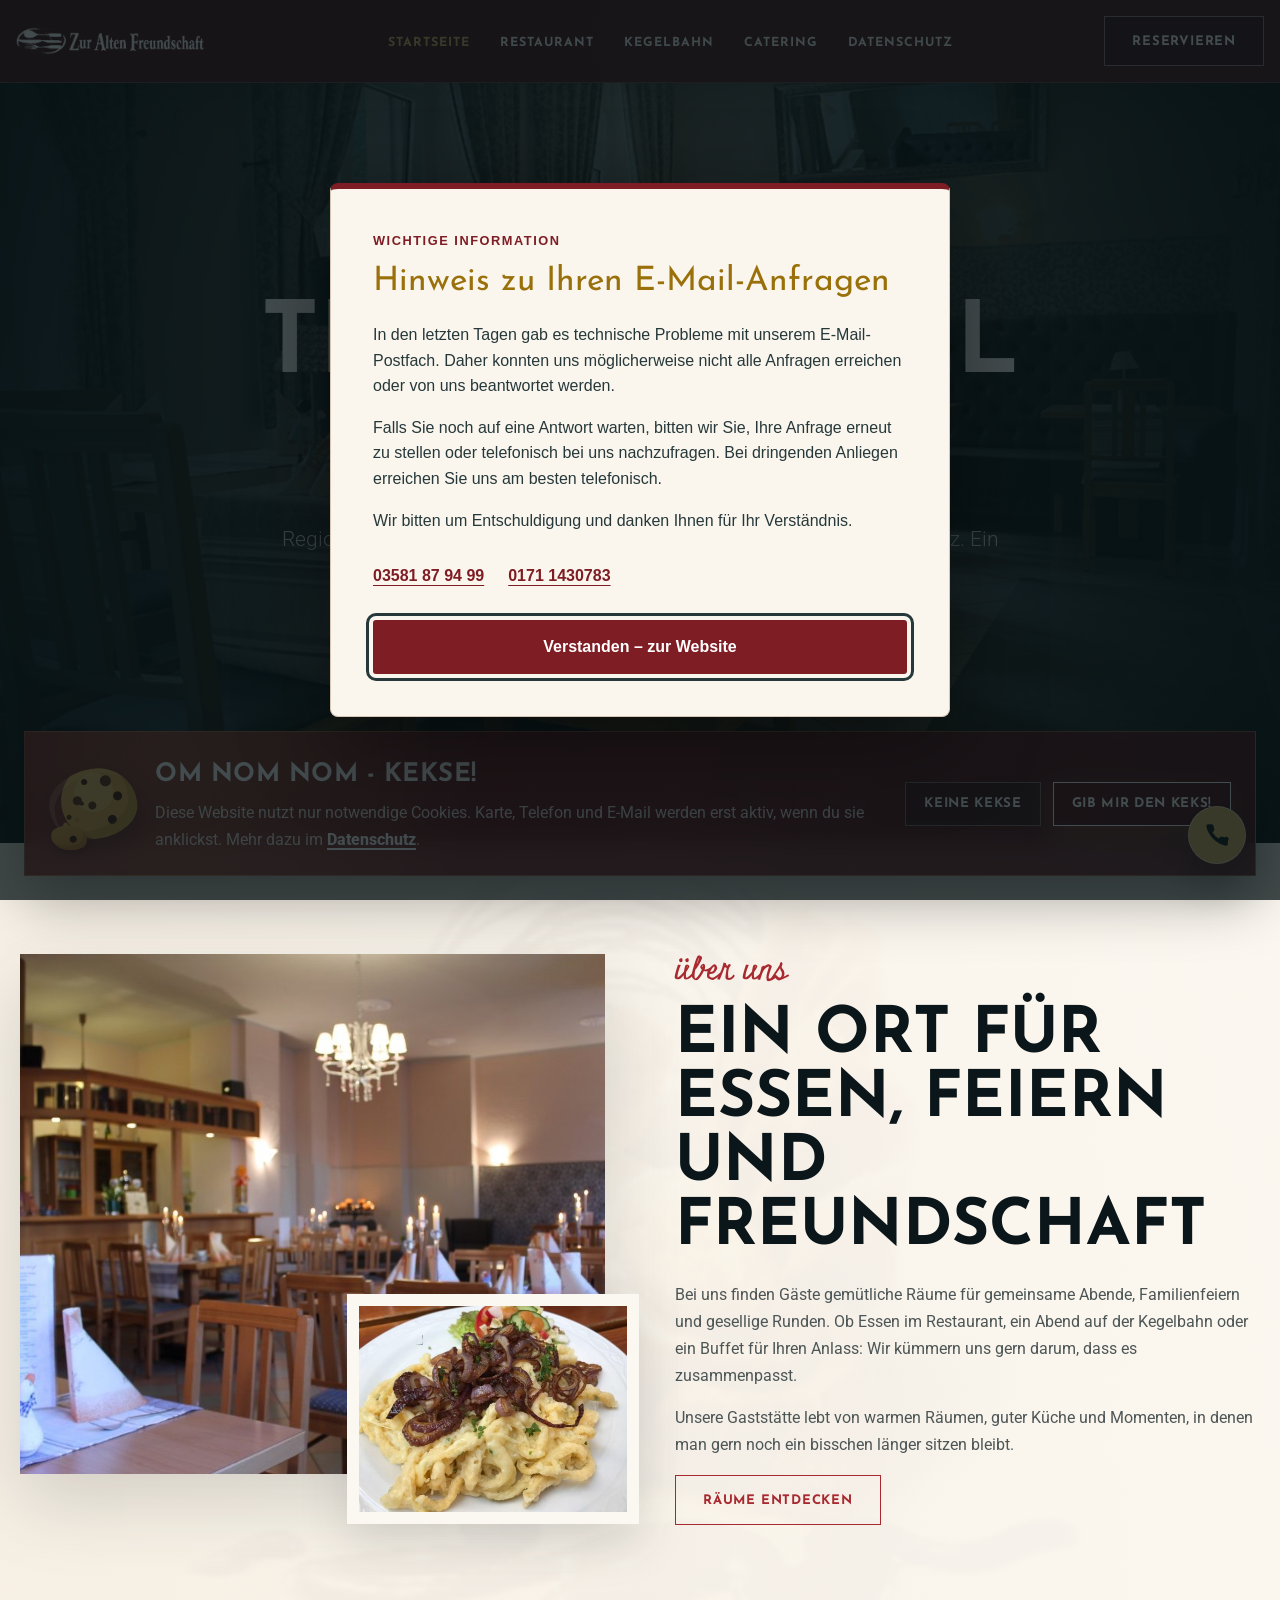
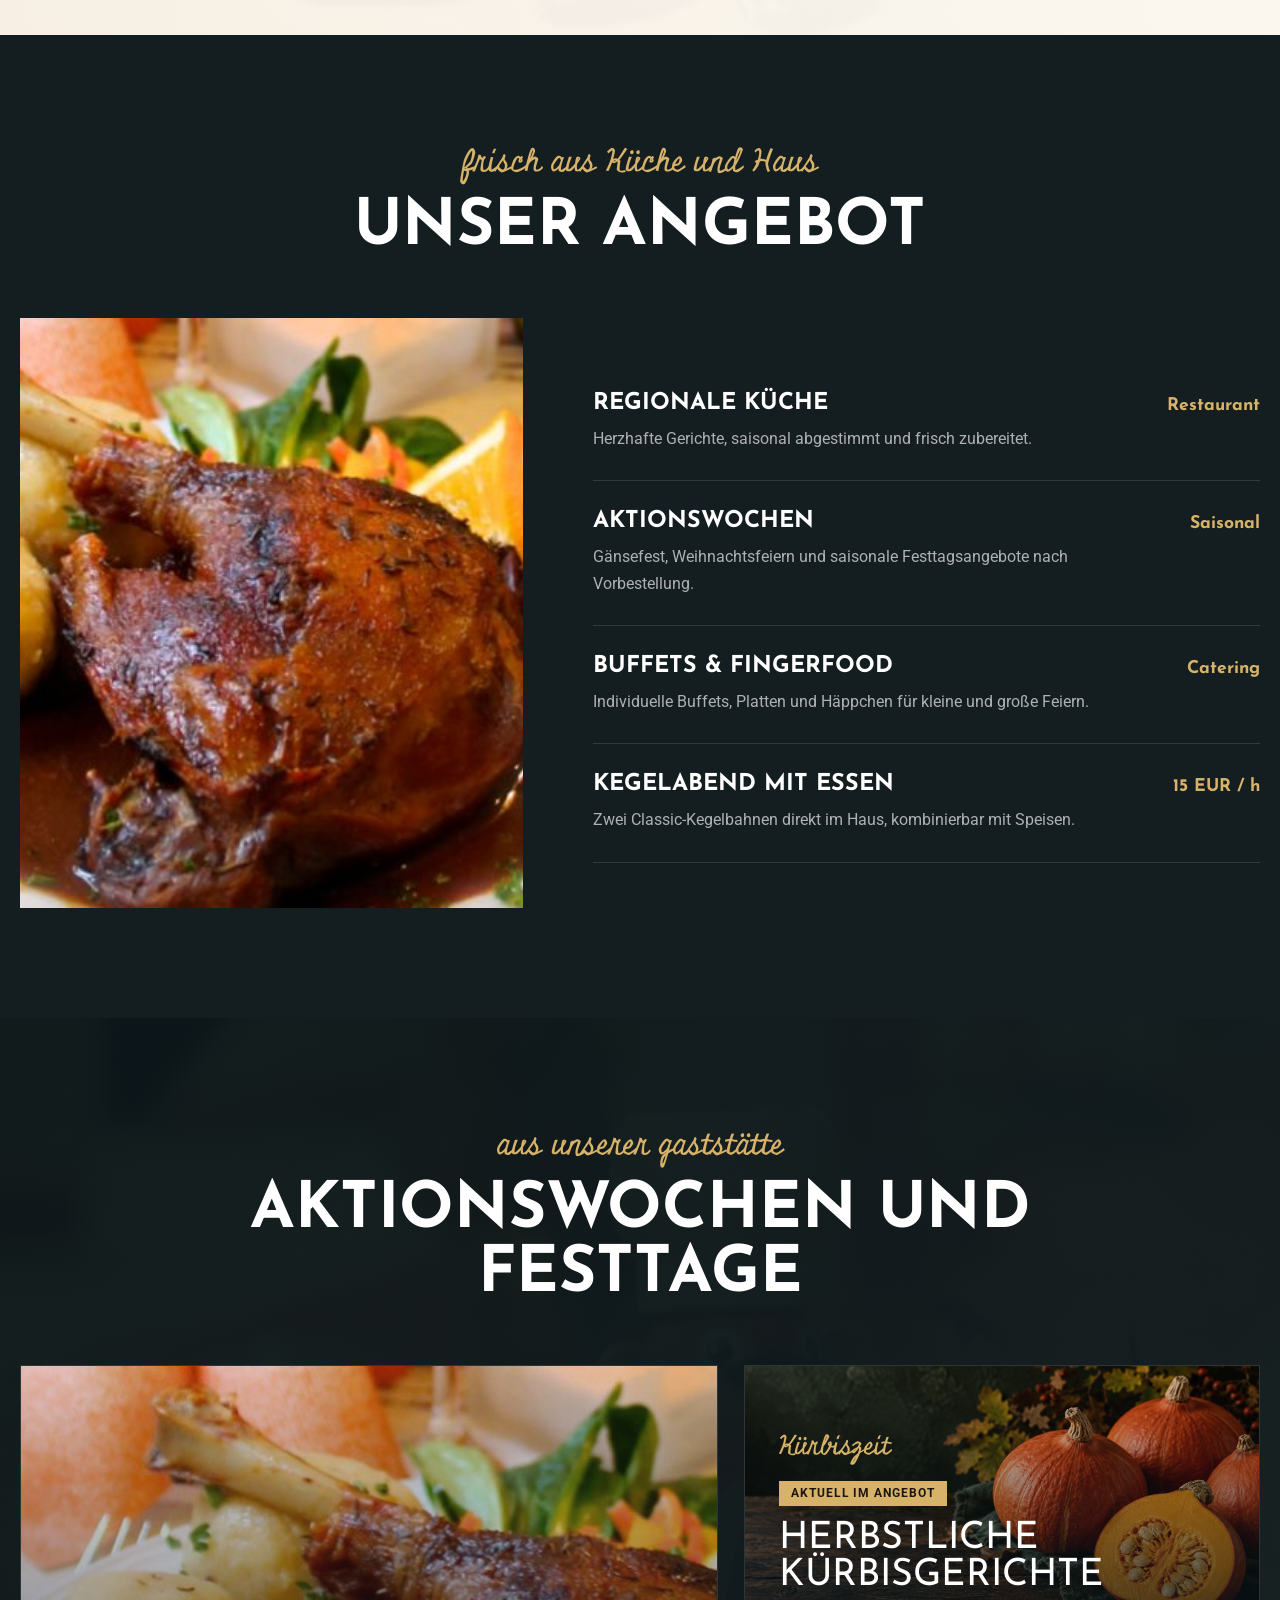
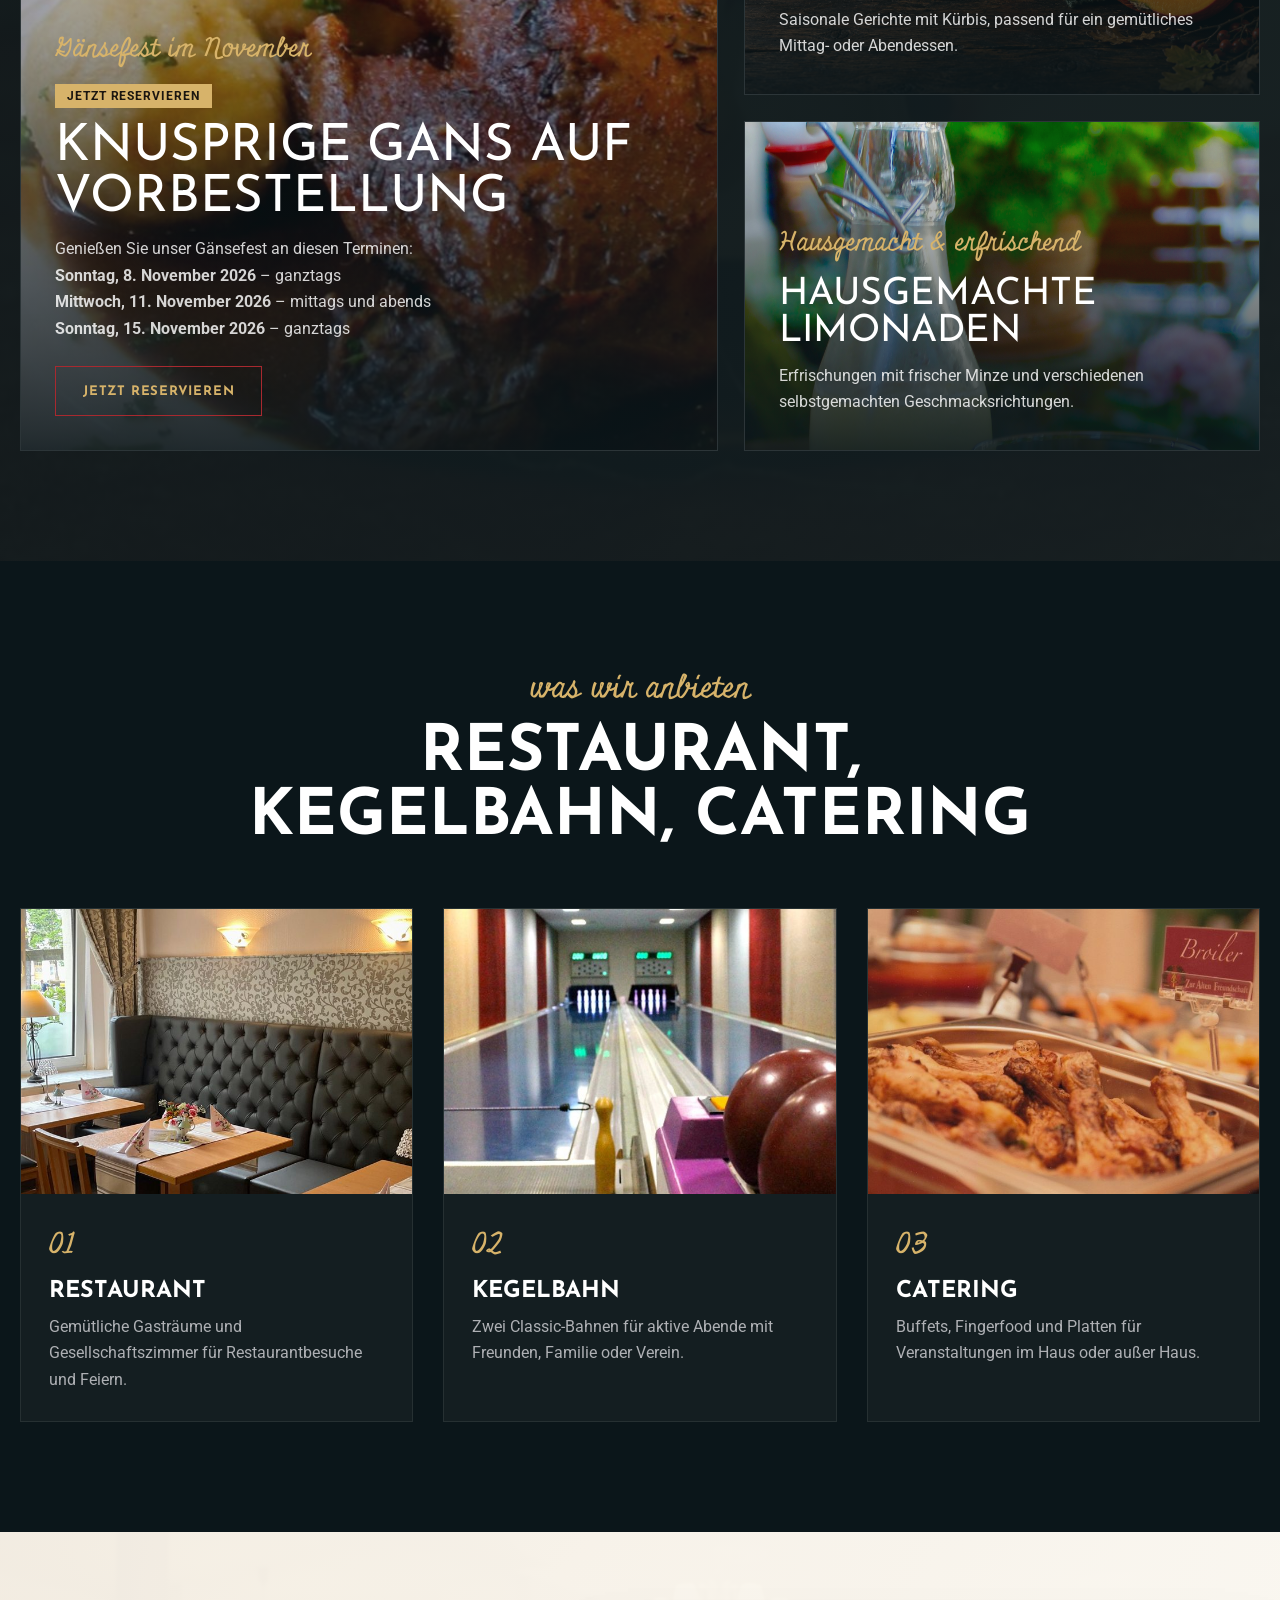
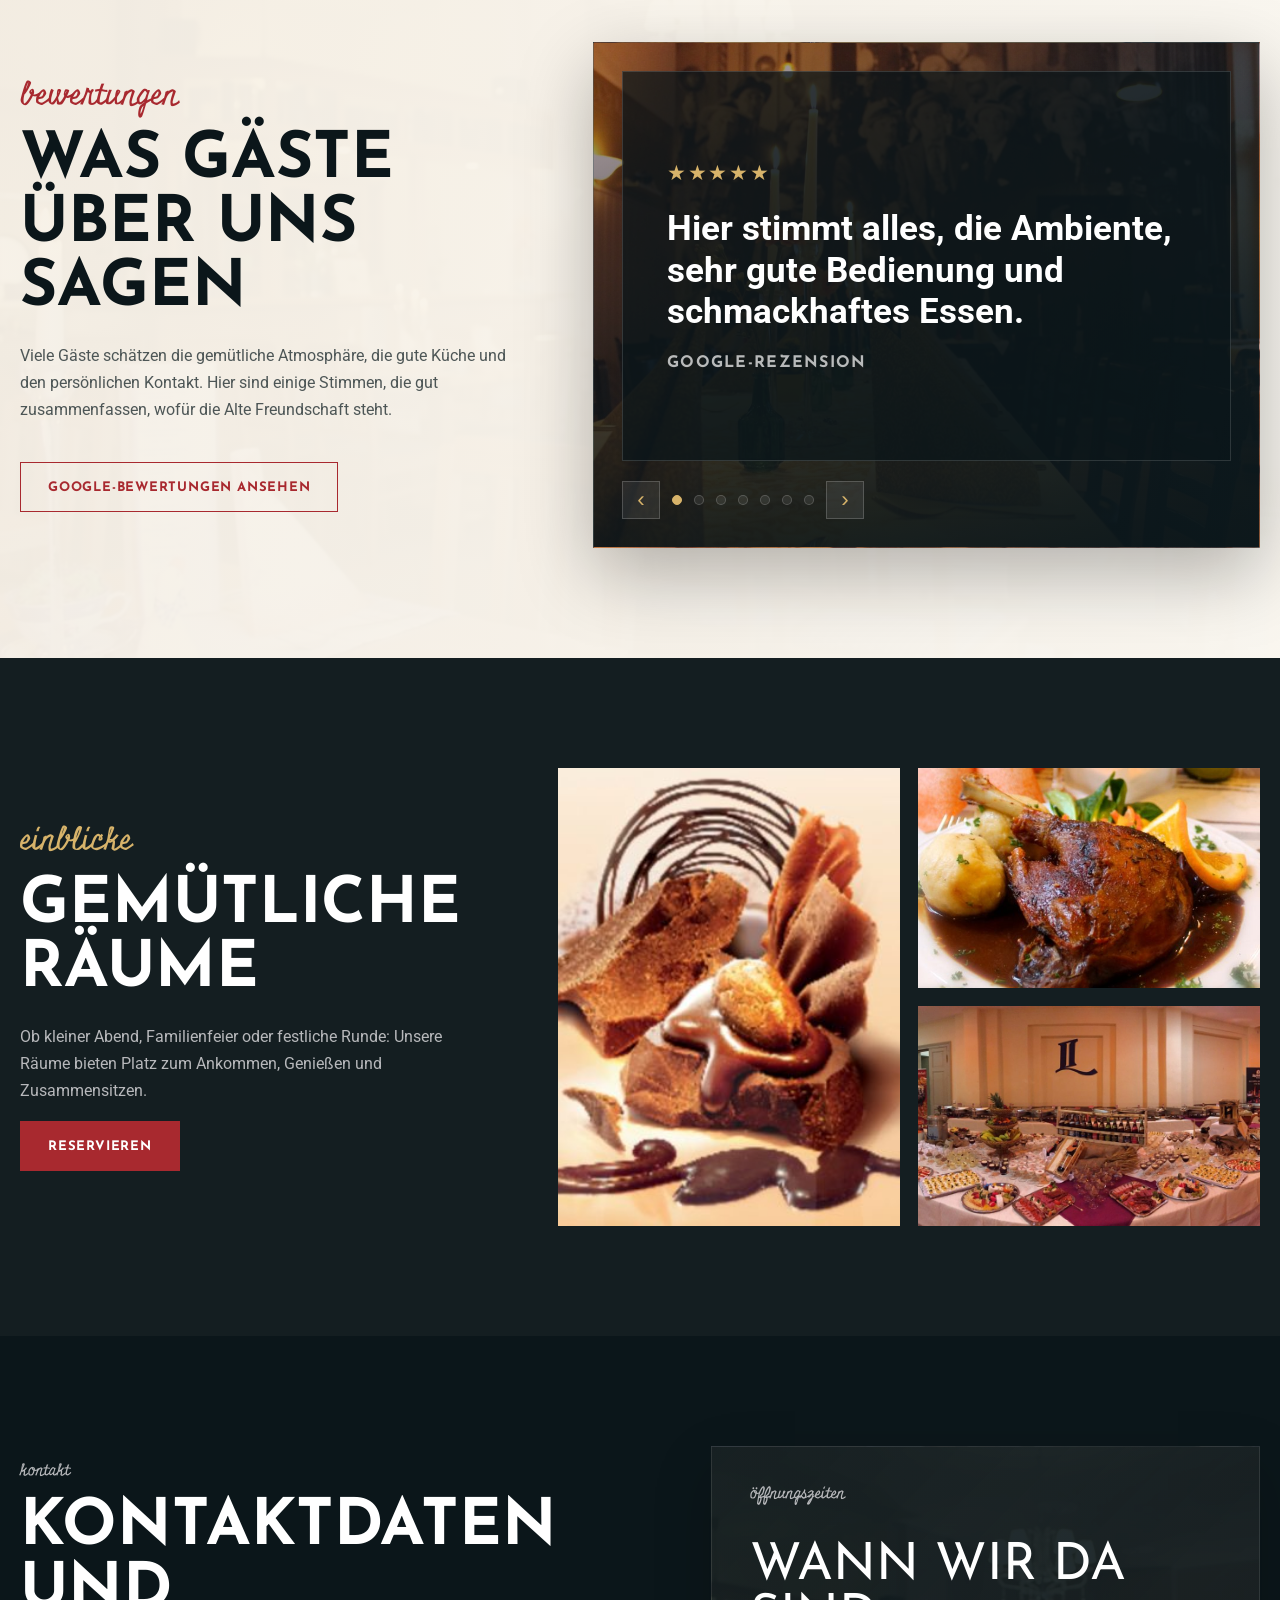
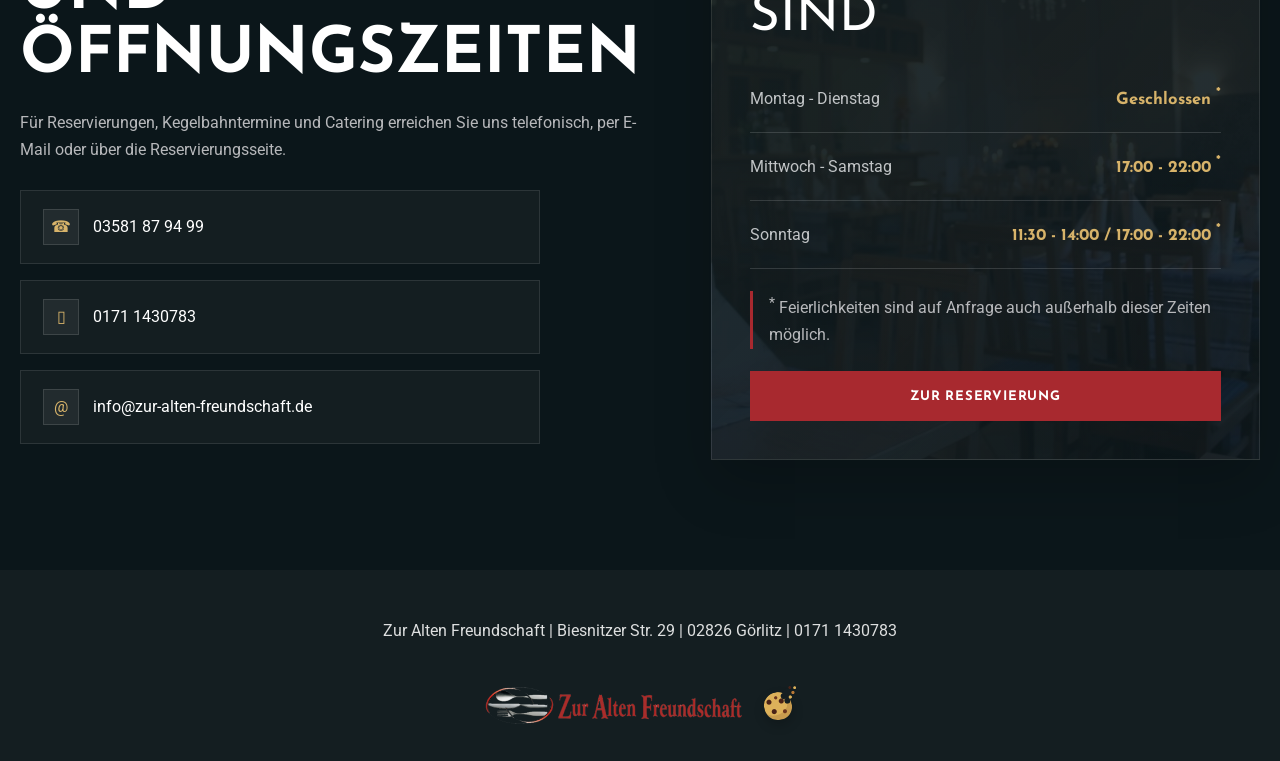
<file: index.html>
<!doctype html>
<html lang="de">
  <head>
    <meta charset="utf-8">
    <meta name="viewport" content="width=device-width, initial-scale=1">
    <title>Zur Alten Freundschaft Görlitz | Restaurant, Kegelbahn &amp; Catering</title>
    <meta name="description" content="Zur Alten Freundschaft in Görlitz: regionale Küche, gemütliche Gasträume, Classic-Kegelbahn, Catering und Feiern in der Biesnitzer Straße.">
    <link rel="canonical" href="https://www.zur-alten-freundschaft.de/">
    <meta property="og:type" content="website">
    <meta property="og:locale" content="de_DE">
    <meta property="og:site_name" content="Zur Alten Freundschaft">
    <meta property="og:title" content="Zur Alten Freundschaft Görlitz">
    <meta property="og:description" content="Restaurant, Kegelbahn, Catering und Feiern in Görlitz.">
    <meta property="og:url" content="https://www.zur-alten-freundschaft.de/">
    <meta property="og:image" content="https://www.zur-alten-freundschaft.de/assets/images/hero.jpg">
    <meta name="twitter:card" content="summary_large_image">
    <meta name="twitter:title" content="Zur Alten Freundschaft Görlitz">
    <meta name="twitter:description" content="Restaurant, Kegelbahn, Catering und Feiern in Görlitz.">
    <meta name="twitter:image" content="https://www.zur-alten-freundschaft.de/assets/images/hero.jpg">
    <script type="application/ld+json">
      {
        "@context": "https://schema.org",
        "@type": "Restaurant",
        "name": "Zur Alten Freundschaft",
        "url": "https://www.zur-alten-freundschaft.de/",
        "image": "https://www.zur-alten-freundschaft.de/assets/images/hero.jpg",
        "telephone": ["+49 3581 879499", "+49 171 1430783"],
        "email": "info@zur-alten-freundschaft.de",
        "address": {
          "@type": "PostalAddress",
          "streetAddress": "Biesnitzer Str. 29",
          "postalCode": "02826",
          "addressLocality": "Görlitz",
          "addressCountry": "DE"
        },
        "servesCuisine": ["Regionale Küche", "Deutsche Küche"],
        "priceRange": "$$",
        "amenityFeature": [
          {
            "@type": "LocationFeatureSpecification",
            "name": "Classic-Kegelbahn",
            "value": true
          },
          {
            "@type": "LocationFeatureSpecification",
            "name": "Catering und Partyservice",
            "value": true
          }
        ],
        "openingHoursSpecification": [
          {
            "@type": "OpeningHoursSpecification",
            "dayOfWeek": ["Wednesday", "Thursday", "Friday", "Saturday"],
            "opens": "17:00",
            "closes": "22:00"
          },
          {
            "@type": "OpeningHoursSpecification",
            "dayOfWeek": "Sunday",
            "opens": "11:30",
            "closes": "14:00"
          },
          {
            "@type": "OpeningHoursSpecification",
            "dayOfWeek": "Sunday",
            "opens": "17:00",
            "closes": "22:00"
          }
        ]
      }
    </script>
    <link rel="preconnect" href="https://fonts.googleapis.com">
    <link rel="preconnect" href="https://fonts.gstatic.com" crossorigin>
    <link href="https://fonts.googleapis.com/css2?family=Josefin+Sans:wght@300;400;600;700&amp;family=Miniver&amp;family=Roboto:wght@400;500;700&amp;display=swap" rel="stylesheet">
    <link rel="stylesheet" href="styles.css?v=20261020-notices">
  </head>
  <body class="bites-page">
    <a class="skip-link" href="#inhalt">Zum Inhalt springen</a>

    <header class="bites-header">
      <div class="bites-header-inner">
        <a class="bites-brand" href="index.html" aria-label="Zur Alten Freundschaft">
          <img src="assets/images/logo-small.png" alt="Zur Alten Freundschaft">
        </a>
        <button class="bites-menu-toggle" type="button" aria-expanded="false" aria-controls="bites-nav">
          <span></span>
          <span></span>
          <span></span>
          <span class="visually-hidden">Menü öffnen</span>
        </button>
        <nav class="bites-nav" id="bites-nav" aria-label="Hauptnavigation">
          <a href="index.html" aria-current="page">Startseite</a>
          <a href="restaurant.html">Restaurant</a>
          <a href="kegelbahn.html">Kegelbahn</a>
          <a href="catering.html">Catering</a>
          <a href="impressum.html">Datenschutz</a>
        </nav>
        <a class="bites-reserve" href="reservierung.html">Reservieren</a>
      </div>
    </header>

    <main id="inhalt">
      <section class="bites-hero">
        <div class="bites-hero-media" aria-hidden="true">
          <img src="assets/images/hero.jpg" alt="">
        </div>
        <div class="bites-hero-content">
          <p class="script-title">willkommen in unserer gemütlichen Ecke</p>
          <h1>Traditionell genießen</h1>
          <p>Regionale Küche, gemütliche Räume, Kegelbahn und Catering aus Görlitz. Ein Haus für gutes Essen, Feiern und gemeinsame Abende.</p>
          <div class="bites-actions">
            <a class="bites-button" href="reservierung.html">Jetzt reservieren</a>
            <a class="bites-link" href="#speisekarte">Angebote ansehen</a>
          </div>
        </div>
      </section>

      <section class="bites-about">
        <div class="bites-container bites-about-grid">
          <div class="bites-about-images">
            <img class="about-main" src="assets/images/restaurant-gastraum.jpg" alt="Gastraum der Alten Freundschaft">
            <img class="about-small" src="assets/images/home-15.jpg" alt="Gemütlicher Innenraum">
          </div>
          <div class="bites-copy">
            <p class="script-title">über uns</p>
            <h2>Ein Ort für Essen, Feiern und Freundschaft</h2>
            <p>Bei uns finden Gäste gemütliche Räume für gemeinsame Abende, Familienfeiern und gesellige Runden. Ob Essen im Restaurant, ein Abend auf der Kegelbahn oder ein Buffet für Ihren Anlass: Wir kümmern uns gern darum, dass es zusammenpasst.</p>
            <p>Unsere Gaststätte lebt von warmen Räumen, guter Küche und Momenten, in denen man gern noch ein bisschen länger sitzen bleibt.</p>
            <a class="bites-button outline" href="restaurant.html">Räume entdecken</a>
          </div>
        </div>
      </section>

      <section class="bites-specials" id="speisekarte">
        <div class="bites-container">
          <div class="bites-section-title">
            <p class="script-title">frisch aus Küche und Haus</p>
            <h2>Unser Angebot</h2>
          </div>
          <div class="bites-menu-grid">
            <div class="bites-menu-image">
              <img src="assets/images/home-01.jpg" alt="Angerichtetes Gericht">
            </div>
            <div class="bites-menu-list">
              <article>
                <div>
                  <h3>Regionale Küche</h3>
                  <p>Herzhafte Gerichte, saisonal abgestimmt und frisch zubereitet.</p>
                </div>
                <strong>Restaurant</strong>
              </article>
              <article>
                <div>
                  <h3>Aktionswochen</h3>
                  <p>Gänsefest, Weihnachtsfeiern und saisonale Festtagsangebote nach Vorbestellung.</p>
                </div>
                <strong>Saisonal</strong>
              </article>
              <article>
                <div>
                  <h3>Buffets &amp; Fingerfood</h3>
                  <p>Individuelle Buffets, Platten und Häppchen für kleine und große Feiern.</p>
                </div>
                <strong>Catering</strong>
              </article>
              <article>
                <div>
                  <h3>Kegelabend mit Essen</h3>
                  <p>Zwei Classic-Kegelbahnen direkt im Haus, kombinierbar mit Speisen.</p>
                </div>
                <strong>15 EUR / h</strong>
              </article>
            </div>
          </div>
        </div>
      </section>

      <section class="bites-actions-band">
        <div class="bites-container">
          <div class="bites-section-title">
            <p class="script-title">aus unserer gaststätte</p>
            <h2>Aktionswochen und Festtage</h2>
          </div>
          <div class="bites-action-week-grid">
            <article class="bites-action-week featured">
              <img src="assets/images/action-xmas-food.jpg" alt="Saisonales Gänsegericht">
              <div>
                <span>Gänsefest im November</span>
                <strong class="action-current">Jetzt reservieren</strong>
                <h3>Knusprige Gans auf Vorbestellung</h3>
                <p>Genießen Sie unser Gänsefest an diesen Terminen:</p>
                <p><strong>Sonntag, 8. November 2026</strong> – ganztags<br>
                  <strong>Mittwoch, 11. November 2026</strong> – mittags und abends<br>
                  <strong>Sonntag, 15. November 2026</strong> – ganztags</p>
                <a class="bites-button outline" href="reservierung.html">Jetzt reservieren</a>
              </div>
            </article>
            <article class="bites-action-week">
              <img src="assets/images/action-kuerbis.png" alt="Herbstliche Kürbisse auf einem rustikalen Holztisch">
              <div>
                <span>Kürbiszeit</span>
                <strong class="action-current">Aktuell im Angebot</strong>
                <h3>Herbstliche Kürbisgerichte</h3>
                <p>Saisonale Gerichte mit Kürbis, passend für ein gemütliches Mittag- oder Abendessen.</p>
              </div>
            </article>
            <article class="bites-action-week">
              <img src="assets/images/hausgemachte-limonade.jpg" alt="Hausgemachte Limonade mit Minze">
              <div>
                <span>Hausgemacht &amp; erfrischend</span>
                <h3>Hausgemachte Limonaden</h3>
                <p>Erfrischungen mit frischer Minze und verschiedenen selbstgemachten Geschmacksrichtungen.</p>
              </div>
            </article>
          </div>
        </div>
      </section>

      <section class="bites-offers">
        <div class="bites-container">
          <div class="bites-section-title">
            <p class="script-title">was wir anbieten</p>
            <h2>Restaurant, Kegelbahn, Catering</h2>
          </div>
          <div class="bites-card-grid">
            <a class="bites-card" href="restaurant.html">
              <img src="assets/images/offer-rooms.jpg" alt="Gedeckter Tisch im Gastraum">
              <span>01</span>
              <h3>Restaurant</h3>
              <p>Gemütliche Gasträume und Gesellschaftszimmer für Restaurantbesuche und Feiern.</p>
            </a>
            <a class="bites-card" href="kegelbahn.html">
              <img src="assets/images/offer-kegel.jpg" alt="Classic-Kegelbahn">
              <span>02</span>
              <h3>Kegelbahn</h3>
              <p>Zwei Classic-Bahnen für aktive Abende mit Freunden, Familie oder Verein.</p>
            </a>
            <a class="bites-card" href="catering.html">
              <img src="assets/images/offer-catering.jpg" alt="Cateringplatte mit frischen Speisen">
              <span>03</span>
              <h3>Catering</h3>
              <p>Buffets, Fingerfood und Platten für Veranstaltungen im Haus oder außer Haus.</p>
            </a>
          </div>
        </div>
      </section>

      <section class="bites-reviews" aria-labelledby="bewertungen-title">
        <div class="bites-container bites-review-grid">
          <div class="bites-copy bites-review-intro">
            <p class="script-title">bewertungen</p>
            <h2 id="bewertungen-title">Was Gäste über uns sagen</h2>
            <p>Viele Gäste schätzen die gemütliche Atmosphäre, die gute Küche und den persönlichen Kontakt. Hier sind einige Stimmen, die gut zusammenfassen, wofür die Alte Freundschaft steht.</p>
            <a class="bites-button outline" href="https://www.google.com/search?q=Zur+Alten+Freundschaft+G%C3%B6rlitz+Bewertungen" target="_blank" rel="noopener">Google-Bewertungen ansehen</a>
          </div>
          <div class="bites-review-slider" data-review-slider aria-label="Gästestimmen als Slider">
            <div class="bites-review-track">
              <article class="bites-review-card is-active" data-review-slide>
                <div class="bites-review-stars" aria-label="5 von 5 Sternen">★★★★★</div>
                <blockquote>Hier stimmt alles, die Ambiente, sehr gute Bedienung und schmackhaftes Essen.</blockquote>
                <p>Google-Rezension</p>
              </article>
              <article class="bites-review-card" data-review-slide aria-hidden="true">
                <div class="bites-review-stars" aria-label="5 von 5 Sternen">★★★★★</div>
                <blockquote>Essen war sehr gut und Bedienung war freundlich.</blockquote>
                <p>Stefan Kirsch</p>
              </article>
              <article class="bites-review-card" data-review-slide aria-hidden="true">
                <div class="bites-review-stars" aria-label="5 von 5 Sternen">★★★★★</div>
                <blockquote>Der Abend war sehr gemütlich, das Essen schmeckte sehr gut. Der Service war freundlich und auf unser Wohl bedacht. Gerne kommen wir wieder.</blockquote>
                <p>Katrin Elsner</p>
              </article>
              <article class="bites-review-card" data-review-slide aria-hidden="true">
                <div class="bites-review-stars" aria-label="5 von 5 Sternen">★★★★★</div>
                <blockquote>Tolle Gaststätte!</blockquote>
                <p>Anja Klaus</p>
              </article>
              <article class="bites-review-card" data-review-slide aria-hidden="true">
                <div class="bites-review-stars" aria-label="5 von 5 Sternen">★★★★★</div>
                <blockquote>Wir sind sehr freundlich empfangen und bedient worden. Das Ambiente ist richtig toll und angenehm. Das Essen war außerdem sehr lecker. Nur zu empfehlen.</blockquote>
                <p>San Dra</p>
              </article>
              <article class="bites-review-card" data-review-slide aria-hidden="true">
                <div class="bites-review-stars" aria-label="5 von 5 Sternen">★★★★★</div>
                <blockquote>Waren zum Feiern da, sehr gutes Buffet, super freundliches Personal und echt gutes Bier. Daumen hoch. Besten Dank und Grüße aus Oberbayern!</blockquote>
                <p>Andi Fre</p>
              </article>
              <article class="bites-review-card" data-review-slide aria-hidden="true">
                <div class="bites-review-stars" aria-label="5 von 5 Sternen">★★★★★</div>
                <blockquote>Sehr lecker und wir brauchten nicht lange auf unser Essen warten obwohl die Gaststätte gerammelt voll war. Das Servicepersonal ist nett und aufmerksam.</blockquote>
                <p>Norina Betke</p>
              </article>
            </div>
            <div class="bites-review-controls" aria-label="Bewertungen wechseln">
              <button type="button" data-review-prev aria-label="Vorherige Bewertung">‹</button>
              <button type="button" class="is-active" data-review-dot aria-label="Bewertung 1 anzeigen"></button>
              <button type="button" data-review-dot aria-label="Bewertung 2 anzeigen"></button>
              <button type="button" data-review-dot aria-label="Bewertung 3 anzeigen"></button>
              <button type="button" data-review-dot aria-label="Bewertung 4 anzeigen"></button>
              <button type="button" data-review-dot aria-label="Bewertung 5 anzeigen"></button>
              <button type="button" data-review-dot aria-label="Bewertung 6 anzeigen"></button>
              <button type="button" data-review-dot aria-label="Bewertung 7 anzeigen"></button>
              <button type="button" data-review-next aria-label="Nächste Bewertung">›</button>
            </div>
          </div>
        </div>
      </section>

      <section class="bites-gallery-band">
        <div class="bites-container bites-gallery-layout">
          <div class="bites-copy">
            <p class="script-title">einblicke</p>
            <h2>Gemütliche Räume</h2>
            <p>Ob kleiner Abend, Familienfeier oder festliche Runde: Unsere Räume bieten Platz zum Ankommen, Genießen und Zusammensitzen.</p>
            <a class="bites-button" href="reservierung.html">Reservieren</a>
          </div>
          <div class="bites-gallery-strip bites-rotating-gallery" aria-label="Wechselnde Einblicke in Räume und Speisen">
            <img
              src="assets/images/home-02.jpg"
              alt="Festlich gedeckter Tisch"
              data-rotating-image
              data-interval="4200"
              data-images="assets/images/home-02.jpg|assets/images/restaurant-gastraum.jpg|assets/images/restaurant-fotozimmer.jpg|assets/images/restaurant-12.jpg|assets/images/home-15.jpg"
              data-alts="Festlich gedeckter Tisch|Gastraum der Alten Freundschaft|Fotozimmer mit historischer Dekoration|Feierlich eingedeckte Tafel|Gemütlicher Innenraum">
            <img
              src="assets/images/home-06.jpg"
              alt="Buffetauswahl"
              data-rotating-image
              data-interval="5200"
              data-images="assets/images/home-06.jpg|assets/images/catering-buffet.jpg|assets/images/catering-fingerfood.jpg|assets/images/catering-platte.jpg|assets/images/home-01.jpg"
              data-alts="Buffetauswahl|Kaltes und warmes Buffet|Fingerfood auf Platten|Belegte Brötchen und Häppchen|Angerichtetes Gericht">
            <img
              src="assets/images/catering-wide.jpg"
              alt="Cateringtafel"
              data-rotating-image
              data-interval="6100"
              data-images="assets/images/catering-wide.jpg|assets/images/catering-01.jpg|assets/images/offer-catering.jpg|assets/images/action-xmas-food.jpg|assets/images/restaurant-maritimer.jpg"
              data-alts="Cateringtafel|Cateringplatte mit herzhaften Speisen|Cateringplatte mit frischen Speisen|Saisonales Gericht|Maritim gestalteter Raum">
          </div>
        </div>
      </section>

      <section class="bites-contact">
        <div class="bites-container bites-contact-grid">
          <div>
            <p class="script-title">kontakt</p>
            <h2>Kontaktdaten und Öffnungszeiten</h2>
            <p>Für Reservierungen, Kegelbahntermine und Catering erreichen Sie uns telefonisch, per E-Mail oder über die Reservierungsseite.</p>
            <div class="bites-contact-box bites-contact-compact">
              <a href="tel:+493581879499">03581 87 94 99</a>
              <a href="tel:+491711430783">0171 1430783</a>
              <a href="mailto:info@zur-alten-freundschaft.de">info@zur-alten-freundschaft.de</a>
            </div>
          </div>
          <div class="bites-hours-panel">
            <p class="script-title">öffnungszeiten</p>
            <h3>Wann wir da sind</h3>
            <div class="bites-hours" aria-label="Öffnungszeiten">
              <div><span>Montag - Dienstag</span><strong>Geschlossen <sup>*</sup></strong></div>
              <div><span>Mittwoch - Samstag</span><strong>17:00 - 22:00 <sup>*</sup></strong></div>
              <div><span>Sonntag</span><strong>11:30 - 14:00 / 17:00 - 22:00 <sup>*</sup></strong></div>
            </div>
            <p class="bites-hours-note"><sup>*</sup> Feierlichkeiten sind auf Anfrage auch außerhalb dieser Zeiten möglich.</p>
            <a class="bites-button" href="reservierung.html">Zur Reservierung</a>
          </div>
        </div>
      </section>
    </main>

    <footer class="page-footer bites-footer">
      <p>Zur Alten Freundschaft | Biesnitzer Str. 29 | 02826 Görlitz | 0171 1430783</p>
      <img class="footer-logo" src="assets/images/logo-small.png" alt="Zur Alten Freundschaft Logo">
      <button class="footer-cookie-button" type="button" data-cookie-open aria-label="Cookie-Hinweis öffnen">
        <span class="cookie-cookie mini" aria-hidden="true">Keks</span>
      </button>
    </footer>
    <div class="cookie-banner" data-cookie-banner role="region" aria-label="Cookie-Hinweis">
      <div class="cookie-cookie" aria-hidden="true">Keks</div>
      <div>
        <strong>Om nom nom - Kekse!</strong>
        <p>Diese Website nutzt nur notwendige Cookies. Karte, Telefon und E-Mail werden erst aktiv, wenn du sie anklickst. Mehr dazu im <a href="impressum.html">Datenschutz</a>.</p>
      </div>
      <div class="cookie-actions">
        <button type="button" data-cookie-decline>Keine Kekse</button>
        <button type="button" data-cookie-accept>Gib mir den Keks!</button>
      </div>
    </div>
    <script src="script.js?v=20261020-notices"></script>
  </body>
</html>
</file>
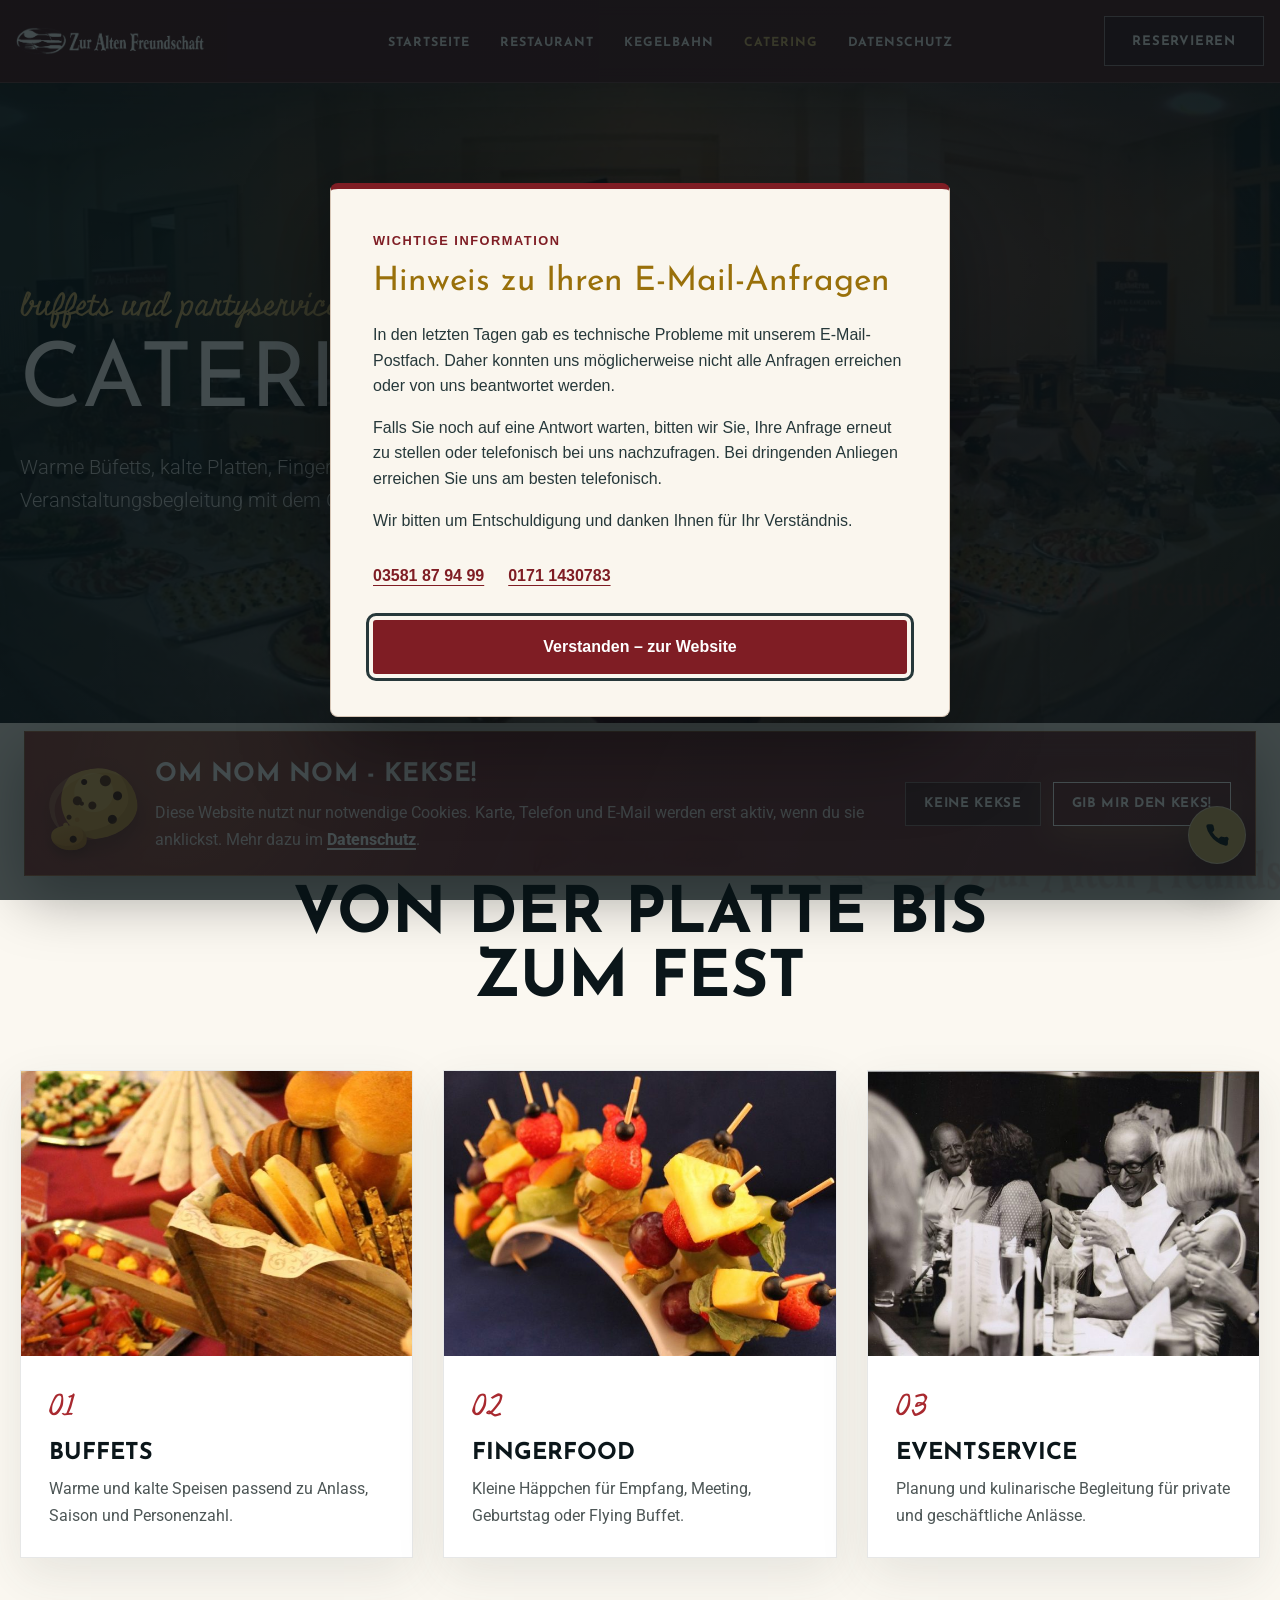
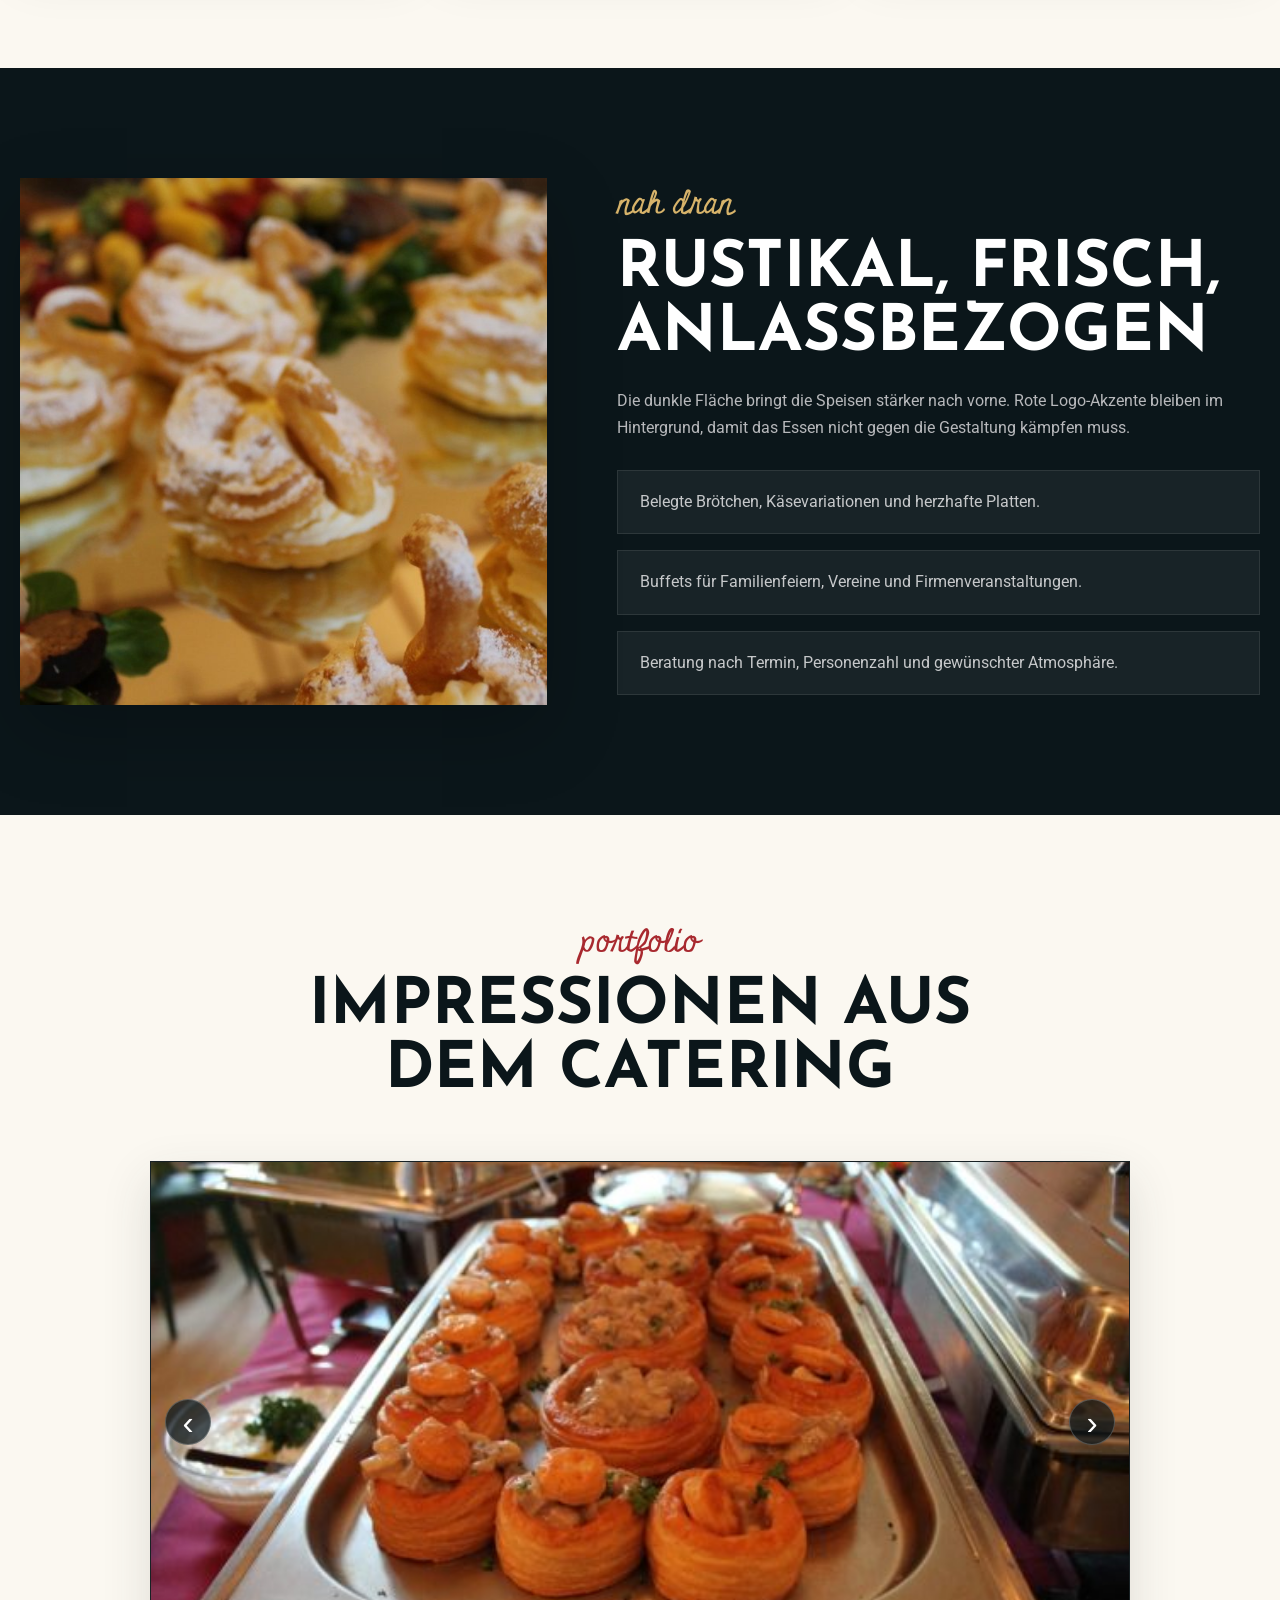
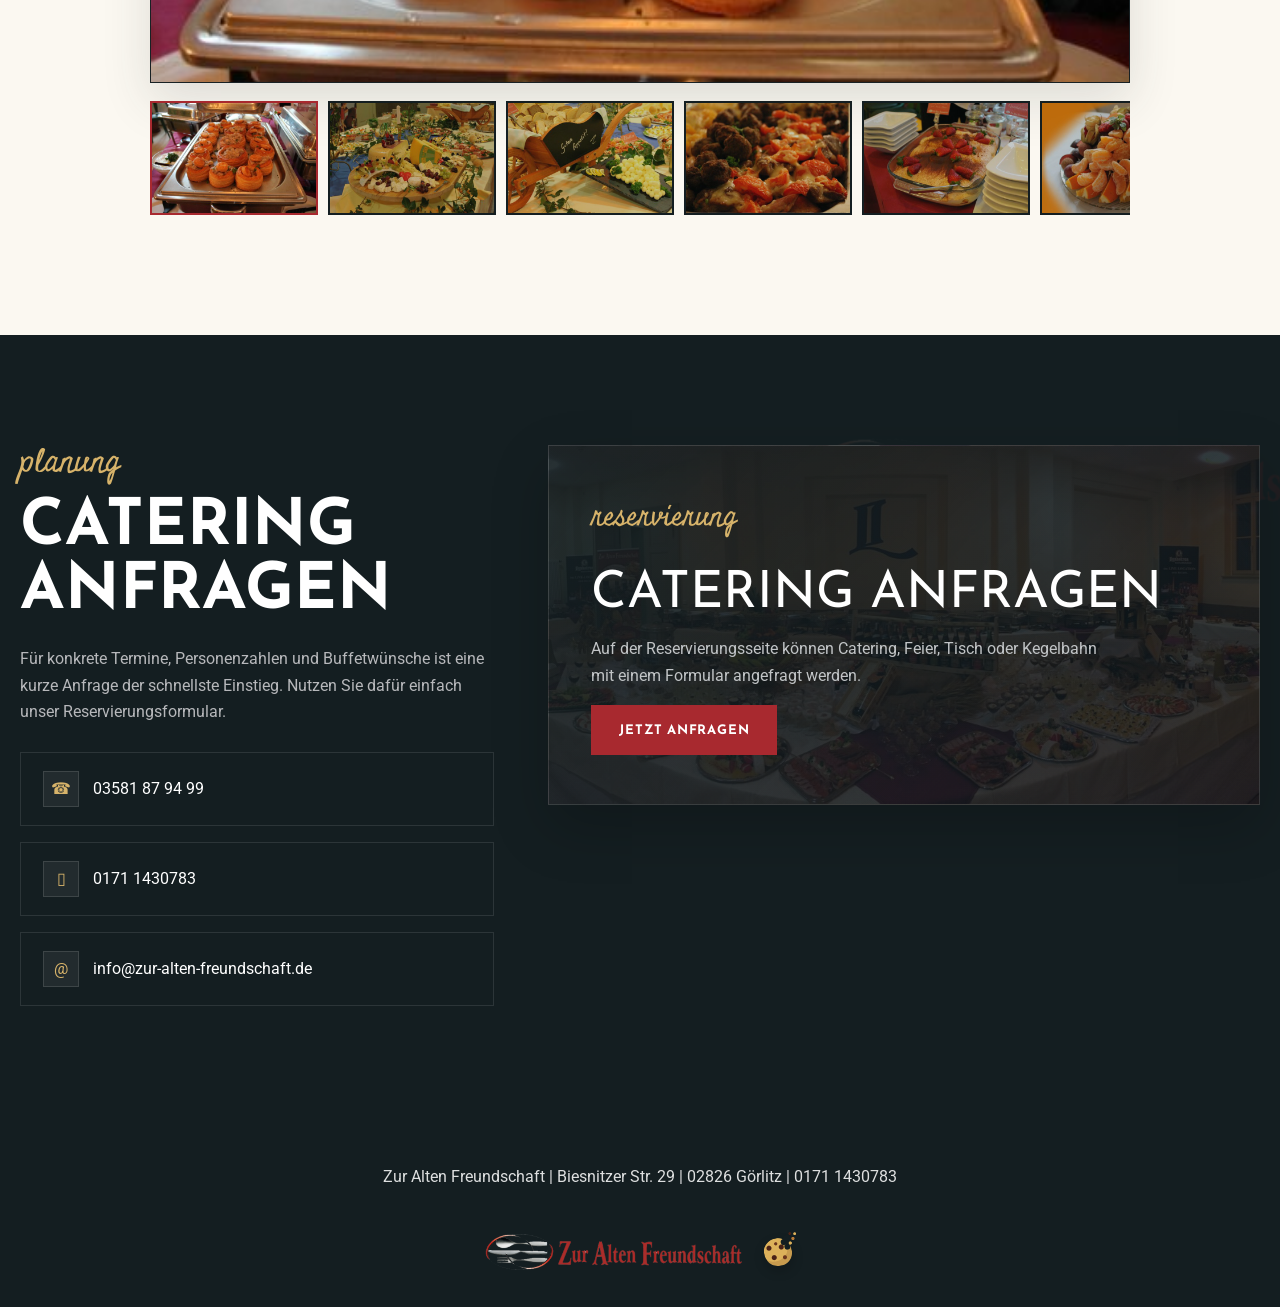
<file: catering.html>
<!doctype html>
<html lang="de">
  <head>
    <meta charset="utf-8">
    <meta name="viewport" content="width=device-width, initial-scale=1">
    <title>Catering in Görlitz | Zur Alten Freundschaft</title>
    <meta name="description" content="Catering und Partyservice in Görlitz: Buffets, kalte Platten, Fingerfood und Veranstaltungsbegleitung von Zur Alten Freundschaft.">
    <link rel="canonical" href="https://www.zur-alten-freundschaft.de/catering.html">
    <meta property="og:type" content="website">
    <meta property="og:locale" content="de_DE">
    <meta property="og:site_name" content="Zur Alten Freundschaft">
    <meta property="og:title" content="Catering in Görlitz | Zur Alten Freundschaft">
    <meta property="og:description" content="Buffets, Platten, Fingerfood und Partyservice für private und geschäftliche Anlässe.">
    <meta property="og:url" content="https://www.zur-alten-freundschaft.de/catering.html">
    <meta property="og:image" content="https://www.zur-alten-freundschaft.de/assets/images/catering-wide.jpg">
    <meta name="twitter:card" content="summary_large_image">
    <meta name="twitter:title" content="Catering in Görlitz | Zur Alten Freundschaft">
    <meta name="twitter:description" content="Buffets, Platten, Fingerfood und Partyservice für private und geschäftliche Anlässe.">
    <meta name="twitter:image" content="https://www.zur-alten-freundschaft.de/assets/images/catering-wide.jpg">
    <link rel="preconnect" href="https://fonts.googleapis.com">
    <link rel="preconnect" href="https://fonts.gstatic.com" crossorigin>
    <link href="https://fonts.googleapis.com/css2?family=Josefin+Sans:wght@300;400;600;700&amp;family=Miniver&amp;family=Roboto:wght@400;500;700&amp;display=swap" rel="stylesheet">
    <link rel="stylesheet" href="styles.css?v=20261020-notices">
  </head>
  <body class="bites-page">
    <a class="skip-link" href="#inhalt">Zum Inhalt springen</a>

    <header class="bites-header">
      <div class="bites-header-inner">
        <a class="bites-brand" href="index.html" aria-label="Zur Alten Freundschaft">
          <img src="assets/images/logo-small.png" alt="Zur Alten Freundschaft">
        </a>
        <button class="bites-menu-toggle" type="button" aria-expanded="false" aria-controls="bites-nav">
          <span></span>
          <span></span>
          <span></span>
          <span class="visually-hidden">Menü öffnen</span>
        </button>
        <nav class="bites-nav" id="bites-nav" aria-label="Hauptnavigation">
          <a href="index.html">Startseite</a>
          <a href="restaurant.html">Restaurant</a>
          <a href="kegelbahn.html">Kegelbahn</a>
          <a href="catering.html" aria-current="page">Catering</a>
          <a href="impressum.html">Datenschutz</a>
        </nav>
        <a class="bites-reserve" href="reservierung.html">Reservieren</a>
      </div>
    </header>

    <main id="inhalt">
      <section class="bites-subhero catering-hero logo-watermark">
        <div class="bites-container">
          <div class="bites-subhero-copy">
            <p class="script-title">buffets und partyservice</p>
            <h1>Catering</h1>
            <p>Warme Büfetts, kalte Platten, Fingerfood und komplette Veranstaltungsbegleitung mit dem Charakter der Alten Freundschaft.</p>
          </div>
        </div>
      </section>

      <section class="bites-band light logo-watermark light-mark">
        <div class="bites-container">
          <div class="bites-section-title">
            <p class="script-title">für ihren anlass</p>
            <h2>Von der Platte bis zum Fest</h2>
          </div>
          <div class="bites-card-grid">
            <article class="bites-card">
              <img src="assets/images/catering-buffet.jpg" alt="Kaltes und warmes Buffet">
              <span>01</span>
              <h3>Buffets</h3>
              <p>Warme und kalte Speisen passend zu Anlass, Saison und Personenzahl.</p>
            </article>
            <article class="bites-card">
              <img src="assets/images/catering-fingerfood.jpg" alt="Fingerfood auf Platten">
              <span>02</span>
              <h3>Fingerfood</h3>
              <p>Kleine Häppchen für Empfang, Meeting, Geburtstag oder Flying Buffet.</p>
            </article>
            <article class="bites-card">
              <img src="assets/images/catering-event.jpg" alt="Catering für Veranstaltung">
              <span>03</span>
              <h3>Eventservice</h3>
              <p>Planung und kulinarische Begleitung für private und geschäftliche Anlässe.</p>
            </article>
          </div>
        </div>
      </section>

      <section class="bites-band dark">
        <div class="bites-container bites-split">
          <div class="bites-image-frame">
            <img src="assets/images/catering-platte.jpg" alt="Belegte Brötchen und Häppchen">
          </div>
          <div class="bites-copy">
            <p class="script-title">nah dran</p>
            <h2>Rustikal, frisch, anlassbezogen</h2>
            <p>Die dunkle Fläche bringt die Speisen stärker nach vorne. Rote Logo-Akzente bleiben im Hintergrund, damit das Essen nicht gegen die Gestaltung kämpfen muss.</p>
            <ul class="bites-list">
              <li>Belegte Brötchen, Käsevariationen und herzhafte Platten.</li>
              <li>Buffets für Familienfeiern, Vereine und Firmenveranstaltungen.</li>
              <li>Beratung nach Termin, Personenzahl und gewünschter Atmosphäre.</li>
            </ul>
          </div>
        </div>
      </section>

      <section class="bites-band light">
        <div class="bites-container">
          <div class="bites-section-title">
            <p class="script-title">portfolio</p>
            <h2>Impressionen aus dem Catering</h2>
          </div>
          <div class="bites-slider" data-slider aria-label="Catering-Impressionen">
            <div class="bites-slider-stage">
              <button class="bites-slider-image" type="button" data-lightbox>
                <img
                  src="assets/images/catering-01.jpg"
                  alt="Cateringplatte mit herzhaften Speisen"
                  data-slider-current>
              </button>
              <button class="bites-slider-control prev" type="button" data-slider-prev aria-label="Vorheriges Bild">‹</button>
              <button class="bites-slider-control next" type="button" data-slider-next aria-label="Nächstes Bild">›</button>
            </div>
            <div class="bites-slider-thumbs" aria-label="Bildauswahl">
              <button type="button" data-slider-thumb data-src="assets/images/catering-01.jpg" data-alt="Cateringplatte mit herzhaften Speisen" aria-label="Bild 1 anzeigen" aria-current="true"><img src="assets/images/catering-01.jpg" alt=""></button>
              <button type="button" data-slider-thumb data-src="assets/images/catering-02.jpg" data-alt="Fingerfood-Auswahl" aria-label="Bild 2 anzeigen"><img src="assets/images/catering-02.jpg" alt=""></button>
              <button type="button" data-slider-thumb data-src="assets/images/catering-03.jpg" data-alt="Buffet mit kleinen Portionen" aria-label="Bild 3 anzeigen"><img src="assets/images/catering-03.jpg" alt=""></button>
              <button type="button" data-slider-thumb data-src="assets/images/catering-04.jpg" data-alt="Herzhafte Häppchen" aria-label="Bild 4 anzeigen"><img src="assets/images/catering-04.jpg" alt=""></button>
              <button type="button" data-slider-thumb data-src="assets/images/catering-05.jpg" data-alt="Platte mit Speisen" aria-label="Bild 5 anzeigen"><img src="assets/images/catering-05.jpg" alt=""></button>
              <button type="button" data-slider-thumb data-src="assets/images/catering-06.jpg" data-alt="Buffetausschnitt" aria-label="Bild 6 anzeigen"><img src="assets/images/catering-06.jpg" alt=""></button>
              <button type="button" data-slider-thumb data-src="assets/images/catering-07.jpg" data-alt="Catering angerichtet" aria-label="Bild 7 anzeigen"><img src="assets/images/catering-07.jpg" alt=""></button>
              <button type="button" data-slider-thumb data-src="assets/images/catering-08.jpg" data-alt="Kalte Platte" aria-label="Bild 8 anzeigen"><img src="assets/images/catering-08.jpg" alt=""></button>
              <button type="button" data-slider-thumb data-src="assets/images/catering-09.jpg" data-alt="Dekorierte Buffetplatte" aria-label="Bild 9 anzeigen"><img src="assets/images/catering-09.jpg" alt=""></button>
              <button type="button" data-slider-thumb data-src="assets/images/catering-10.jpg" data-alt="Auswahl für Partyservice" aria-label="Bild 10 anzeigen"><img src="assets/images/catering-10.jpg" alt=""></button>
              <button type="button" data-slider-thumb data-src="assets/images/catering-11.jpg" data-alt="Buffet in Nahaufnahme" aria-label="Bild 11 anzeigen"><img src="assets/images/catering-11.jpg" alt=""></button>
              <button type="button" data-slider-thumb data-src="assets/images/catering-12.jpg" data-alt="Häppchen für Veranstaltung" aria-label="Bild 12 anzeigen"><img src="assets/images/catering-12.jpg" alt=""></button>
              <button type="button" data-slider-thumb data-src="assets/images/catering-13.jpg" data-alt="Kaltes Buffet" aria-label="Bild 13 anzeigen"><img src="assets/images/catering-13.jpg" alt=""></button>
              <button type="button" data-slider-thumb data-src="assets/images/catering-14.jpg" data-alt="Catering für Feier" aria-label="Bild 14 anzeigen"><img src="assets/images/catering-14.jpg" alt=""></button>
              <button type="button" data-slider-thumb data-src="assets/images/catering-15.jpg" data-alt="Belegte Speisen" aria-label="Bild 15 anzeigen"><img src="assets/images/catering-15.jpg" alt=""></button>
              <button type="button" data-slider-thumb data-src="assets/images/catering-16.jpg" data-alt="Buffetplatte" aria-label="Bild 16 anzeigen"><img src="assets/images/catering-16.jpg" alt=""></button>
            </div>
          </div>
        </div>
      </section>

      <section class="bites-band ink logo-watermark" id="anfrage">
        <div class="bites-container bites-cta-grid">
          <div class="bites-copy">
            <p class="script-title">planung</p>
            <h2>Catering anfragen</h2>
            <p>Für konkrete Termine, Personenzahlen und Buffetwünsche ist eine kurze Anfrage der schnellste Einstieg. Nutzen Sie dafür einfach unser Reservierungsformular.</p>
            <div class="bites-contact-box bites-contact-compact">
              <a href="tel:+493581879499">03581 87 94 99</a>
              <a href="tel:+491711430783">0171 1430783</a>
              <a href="mailto:info@zur-alten-freundschaft.de">info@zur-alten-freundschaft.de</a>
            </div>
          </div>
          <div class="bites-reservation-panel catering-link-panel">
            <span class="bites-mini-label">reservierung</span>
            <h3>Catering anfragen</h3>
            <p>Auf der Reservierungsseite können Catering, Feier, Tisch oder Kegelbahn mit einem Formular angefragt werden.</p>
            <a class="bites-button" href="reservierung.html">Jetzt anfragen</a>
          </div>
        </div>
      </section>
    </main>

    <footer class="page-footer bites-footer">
      <p>Zur Alten Freundschaft | Biesnitzer Str. 29 | 02826 Görlitz | 0171 1430783</p>
      <img class="footer-logo" src="assets/images/logo-small.png" alt="Zur Alten Freundschaft Logo">
      <button class="footer-cookie-button" type="button" data-cookie-open aria-label="Cookie-Hinweis öffnen">
        <span class="cookie-cookie mini" aria-hidden="true">Keks</span>
      </button>
    </footer>

    <dialog class="lightbox" aria-label="Bildansicht">
      <button type="button" aria-label="Schließen">×</button>
      <img src="assets/images/catering-01.jpg" alt="">
    </dialog>
    <div class="cookie-banner" data-cookie-banner role="region" aria-label="Cookie-Hinweis">
      <div class="cookie-cookie" aria-hidden="true">Keks</div>
      <div>
        <strong>Om nom nom - Kekse!</strong>
        <p>Diese Website nutzt nur notwendige Cookies. Karte, Telefon und E-Mail werden erst aktiv, wenn du sie anklickst. Mehr dazu im <a href="impressum.html">Datenschutz</a>.</p>
      </div>
      <div class="cookie-actions">
        <button type="button" data-cookie-decline>Keine Kekse</button>
        <button type="button" data-cookie-accept>Gib mir den Keks!</button>
      </div>
    </div>
    <script src="script.js?v=20261020-notices"></script>
  </body>
</html>
</file>
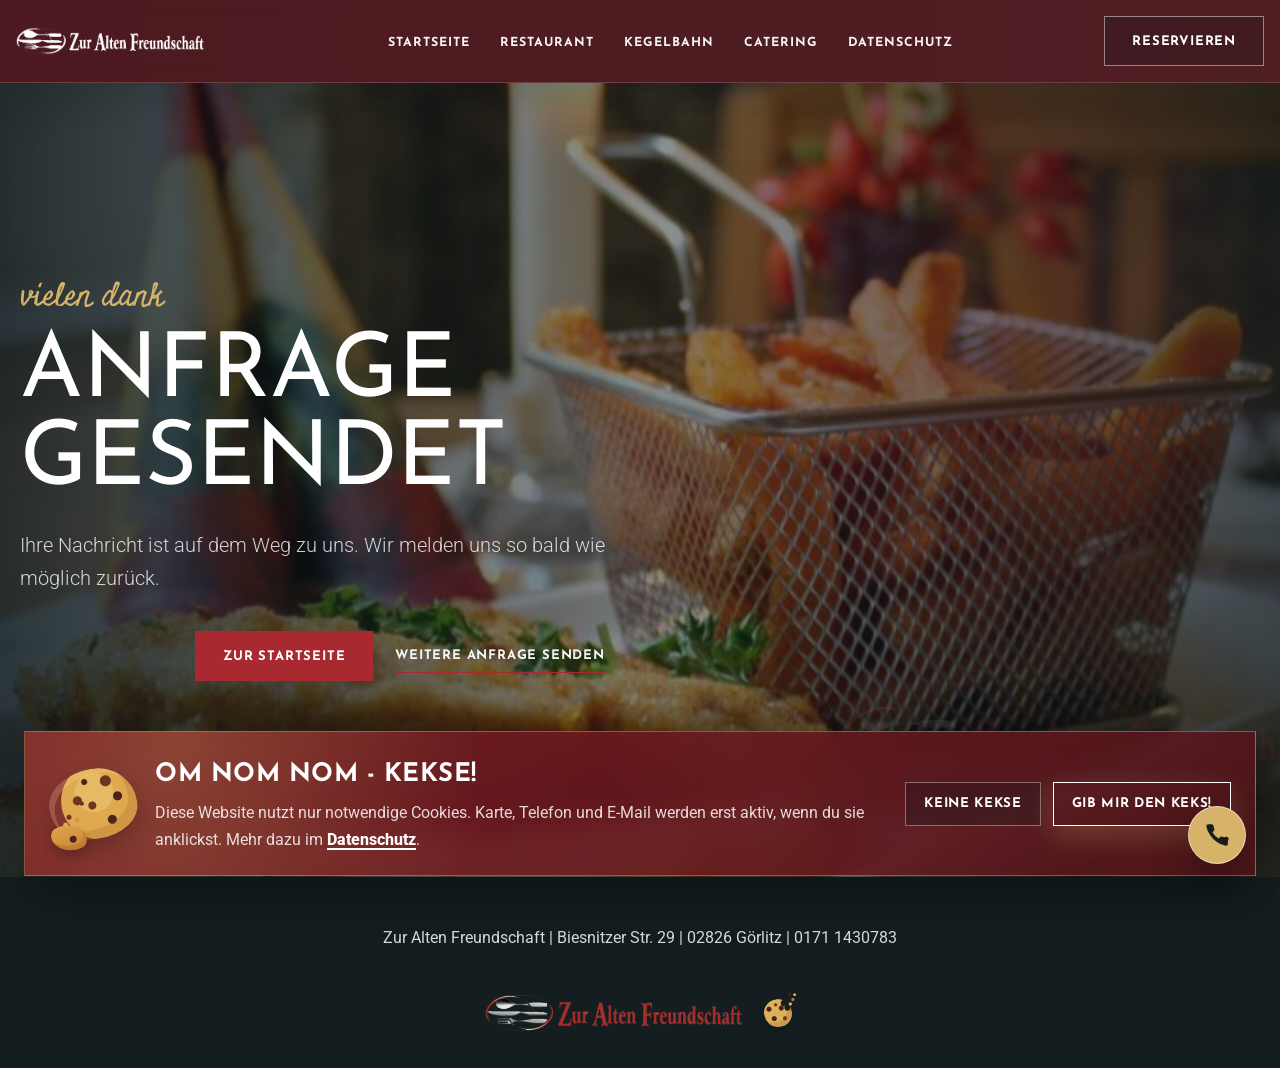
<file: danke.html>
<!doctype html>
<html lang="de">
  <head>
    <meta charset="utf-8">
    <meta name="viewport" content="width=device-width, initial-scale=1">
    <title>Danke für Ihre Anfrage | Zur Alten Freundschaft Görlitz</title>
    <meta name="description" content="Vielen Dank für Ihre Anfrage an Zur Alten Freundschaft in Görlitz.">
    <meta name="robots" content="noindex, follow">
    <link rel="canonical" href="https://www.zur-alten-freundschaft.de/danke.html">
    <link rel="preconnect" href="https://fonts.googleapis.com">
    <link rel="preconnect" href="https://fonts.gstatic.com" crossorigin>
    <link href="https://fonts.googleapis.com/css2?family=Josefin+Sans:wght@300;400;600;700&amp;family=Miniver&amp;family=Roboto:wght@400;500;700&amp;display=swap" rel="stylesheet">
    <link rel="stylesheet" href="styles.css?v=20261020-notices">
  </head>
  <body class="bites-page">
    <a class="skip-link" href="#inhalt">Zum Inhalt springen</a>

    <header class="bites-header">
      <div class="bites-header-inner">
        <a class="bites-brand" href="index.html" aria-label="Zur Alten Freundschaft">
          <img src="assets/images/logo-small.png" alt="Zur Alten Freundschaft">
        </a>
        <button class="bites-menu-toggle" type="button" aria-expanded="false" aria-controls="bites-nav">
          <span></span>
          <span></span>
          <span></span>
          <span class="visually-hidden">Menü öffnen</span>
        </button>
        <nav class="bites-nav" id="bites-nav" aria-label="Hauptnavigation">
          <a href="index.html">Startseite</a>
          <a href="restaurant.html">Restaurant</a>
          <a href="kegelbahn.html">Kegelbahn</a>
          <a href="catering.html">Catering</a>
          <a href="impressum.html">Datenschutz</a>
        </nav>
        <a class="bites-reserve" href="reservierung.html">Reservieren</a>
      </div>
    </header>

    <main id="inhalt">
      <section class="bites-subhero reservation-hero logo-watermark">
        <div class="bites-container">
          <div class="bites-subhero-copy">
            <p class="script-title">vielen dank</p>
            <h1>Anfrage gesendet</h1>
            <p>Ihre Nachricht ist auf dem Weg zu uns. Wir melden uns so bald wie möglich zurück.</p>
            <div class="bites-actions">
              <a class="bites-button" href="index.html">Zur Startseite</a>
              <a class="bites-link" href="reservierung.html">Weitere Anfrage senden</a>
            </div>
          </div>
        </div>
      </section>
    </main>

    <dialog class="email-notice" data-short-notice-dialog aria-labelledby="short-notice-title" aria-describedby="short-notice-description">
      <p class="email-notice-eyebrow">Kurzfristige Reservierung</p>
      <h2 id="short-notice-title">Bitte zusätzlich anrufen</h2>
      <div id="short-notice-description">
        <p>Ihr Wunschtermin liegt innerhalb der nächsten 24 Stunden. Bitte reservieren Sie zusätzlich telefonisch unter <strong>0171 1430783</strong>, da wir eine so kurzfristige Antwort auf Ihre Anfrage nicht immer garantieren können.</p>
        <p>Ihre Anfrage ist noch keine bestätigte Reservierung.</p>
      </div>
      <div class="email-notice-phones"><a href="tel:+491711430783">Jetzt anrufen: 0171 1430783</a></div>
      <form method="dialog"><button type="submit" autofocus>Verstanden</button></form>
    </dialog>

    <footer class="page-footer bites-footer">
      <p>Zur Alten Freundschaft | Biesnitzer Str. 29 | 02826 Görlitz | 0171 1430783</p>
      <img class="footer-logo" src="assets/images/logo-small.png" alt="Zur Alten Freundschaft Logo">
      <button class="footer-cookie-button" type="button" data-cookie-open aria-label="Cookie-Hinweis öffnen">
        <span class="cookie-cookie mini" aria-hidden="true">Keks</span>
      </button>
    </footer>
    <div class="cookie-banner" data-cookie-banner role="region" aria-label="Cookie-Hinweis">
      <div class="cookie-cookie" aria-hidden="true">Keks</div>
      <div>
        <strong>Om nom nom - Kekse!</strong>
        <p>Diese Website nutzt nur notwendige Cookies. Karte, Telefon und E-Mail werden erst aktiv, wenn du sie anklickst. Mehr dazu im <a href="impressum.html">Datenschutz</a>.</p>
      </div>
      <div class="cookie-actions">
        <button type="button" data-cookie-decline>Keine Kekse</button>
        <button type="button" data-cookie-accept>Gib mir den Keks!</button>
      </div>
    </div>
    <script src="script.js?v=20261020-notices"></script>
  </body>
</html>
</file>
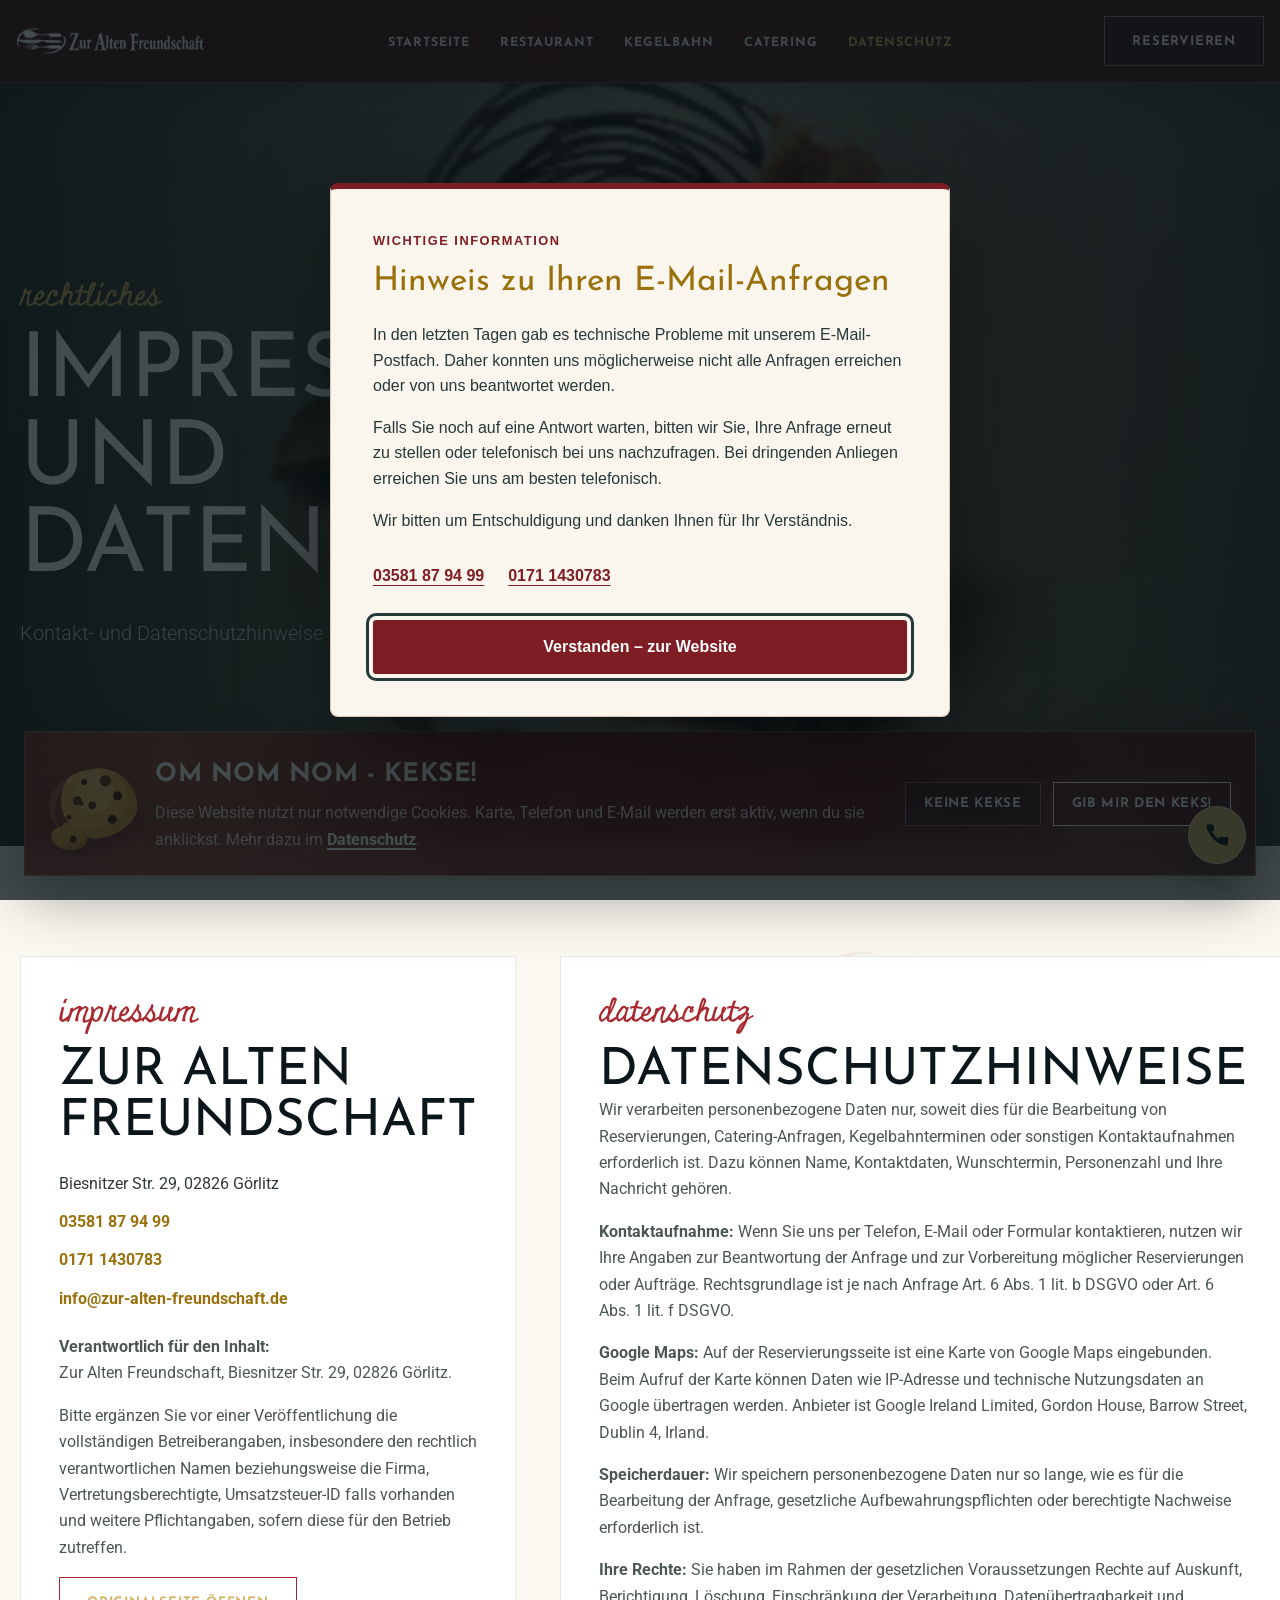
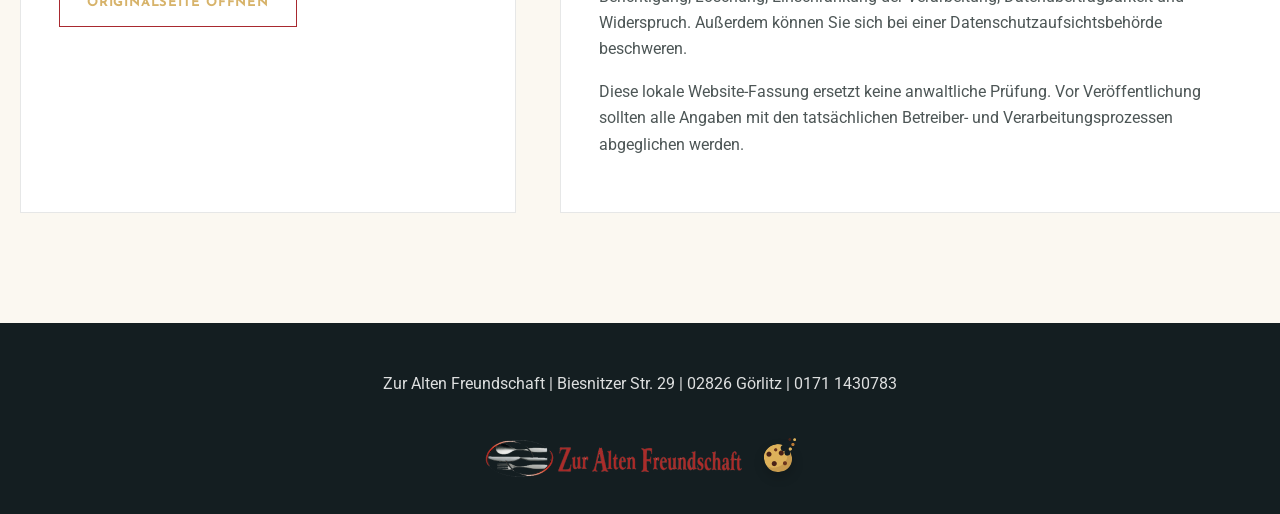
<file: impressum.html>
<!doctype html>
<html lang="de">
  <head>
    <meta charset="utf-8">
    <meta name="viewport" content="width=device-width, initial-scale=1">
    <title>Impressum &amp; Datenschutz | Zur Alten Freundschaft Görlitz</title>
    <meta name="description" content="Impressum, Kontaktangaben und Datenschutzhinweise der Gaststätte Zur Alten Freundschaft in Görlitz.">
    <link rel="canonical" href="https://www.zur-alten-freundschaft.de/impressum.html">
    <meta property="og:type" content="website">
    <meta property="og:locale" content="de_DE">
    <meta property="og:site_name" content="Zur Alten Freundschaft">
    <meta property="og:title" content="Impressum &amp; Datenschutz | Zur Alten Freundschaft Görlitz">
    <meta property="og:description" content="Kontaktangaben und Datenschutzhinweise der Gaststätte in Görlitz.">
    <meta property="og:url" content="https://www.zur-alten-freundschaft.de/impressum.html">
    <meta property="og:image" content="https://www.zur-alten-freundschaft.de/assets/images/logo.png">
    <meta name="twitter:card" content="summary">
    <meta name="twitter:title" content="Impressum &amp; Datenschutz | Zur Alten Freundschaft Görlitz">
    <meta name="twitter:description" content="Kontaktangaben und Datenschutzhinweise der Gaststätte in Görlitz.">
    <meta name="twitter:image" content="https://www.zur-alten-freundschaft.de/assets/images/logo.png">
    <link rel="preconnect" href="https://fonts.googleapis.com">
    <link rel="preconnect" href="https://fonts.gstatic.com" crossorigin>
    <link href="https://fonts.googleapis.com/css2?family=Josefin+Sans:wght@300;400;600;700&amp;family=Miniver&amp;family=Roboto:wght@400;500;700&amp;display=swap" rel="stylesheet">
    <link rel="stylesheet" href="styles.css?v=20261020-notices">
  </head>
  <body class="bites-page">
    <a class="skip-link" href="#inhalt">Zum Inhalt springen</a>

    <header class="bites-header">
      <div class="bites-header-inner">
        <a class="bites-brand" href="index.html" aria-label="Zur Alten Freundschaft">
          <img src="assets/images/logo-small.png" alt="Zur Alten Freundschaft">
        </a>
        <button class="bites-menu-toggle" type="button" aria-expanded="false" aria-controls="bites-nav">
          <span></span>
          <span></span>
          <span></span>
          <span class="visually-hidden">Menü öffnen</span>
        </button>
        <nav class="bites-nav" id="bites-nav" aria-label="Hauptnavigation">
          <a href="index.html">Startseite</a>
          <a href="restaurant.html">Restaurant</a>
          <a href="kegelbahn.html">Kegelbahn</a>
          <a href="catering.html">Catering</a>
          <a href="impressum.html" aria-current="page">Datenschutz</a>
        </nav>
        <a class="bites-reserve" href="reservierung.html">Reservieren</a>
      </div>
    </header>

    <main id="inhalt">
      <section class="bites-subhero legal-hero logo-watermark">
        <div class="bites-container">
          <div class="bites-subhero-copy">
            <p class="script-title">rechtliches</p>
            <h1>Impressum und Datenschutz</h1>
            <p>Kontakt- und Datenschutzhinweise für die lokale statische Nachbildung.</p>
          </div>
        </div>
      </section>

      <section class="bites-legal bites-band light logo-watermark light-mark">
        <div class="bites-container bites-legal-grid">
          <article class="bites-legal-card">
            <p class="script-title">impressum</p>
            <h2>Zur Alten Freundschaft</h2>
            <div class="contact-list">
              <span>Biesnitzer Str. 29, 02826 Görlitz</span>
              <a href="tel:+493581879499">03581 87 94 99</a>
              <a href="tel:+491711430783">0171 1430783</a>
              <a href="mailto:info@zur-alten-freundschaft.de">info@zur-alten-freundschaft.de</a>
            </div>
            <p><strong>Verantwortlich für den Inhalt:</strong><br>Zur Alten Freundschaft, Biesnitzer Str. 29, 02826 Görlitz.</p>
            <p>Bitte ergänzen Sie vor einer Veröffentlichung die vollständigen Betreiberangaben, insbesondere den rechtlich verantwortlichen Namen beziehungsweise die Firma, Vertretungsberechtigte, Umsatzsteuer-ID falls vorhanden und weitere Pflichtangaben, sofern diese für den Betrieb zutreffen.</p>
            <a class="bites-button outline" href="https://www.zur-alten-freundschaft.de/impressum-und-datenschutz/" target="_blank" rel="noreferrer">Originalseite öffnen</a>
          </article>

          <article class="bites-legal-card">
            <p class="script-title">datenschutz</p>
            <h2>Datenschutzhinweise</h2>
            <p>Wir verarbeiten personenbezogene Daten nur, soweit dies für die Bearbeitung von Reservierungen, Catering-Anfragen, Kegelbahnterminen oder sonstigen Kontaktaufnahmen erforderlich ist. Dazu können Name, Kontaktdaten, Wunschtermin, Personenzahl und Ihre Nachricht gehören.</p>
            <p><strong>Kontaktaufnahme:</strong> Wenn Sie uns per Telefon, E-Mail oder Formular kontaktieren, nutzen wir Ihre Angaben zur Beantwortung der Anfrage und zur Vorbereitung möglicher Reservierungen oder Aufträge. Rechtsgrundlage ist je nach Anfrage Art. 6 Abs. 1 lit. b DSGVO oder Art. 6 Abs. 1 lit. f DSGVO.</p>
            <p><strong>Google Maps:</strong> Auf der Reservierungsseite ist eine Karte von Google Maps eingebunden. Beim Aufruf der Karte können Daten wie IP-Adresse und technische Nutzungsdaten an Google übertragen werden. Anbieter ist Google Ireland Limited, Gordon House, Barrow Street, Dublin 4, Irland.</p>
            <p><strong>Speicherdauer:</strong> Wir speichern personenbezogene Daten nur so lange, wie es für die Bearbeitung der Anfrage, gesetzliche Aufbewahrungspflichten oder berechtigte Nachweise erforderlich ist.</p>
            <p><strong>Ihre Rechte:</strong> Sie haben im Rahmen der gesetzlichen Voraussetzungen Rechte auf Auskunft, Berichtigung, Löschung, Einschränkung der Verarbeitung, Datenübertragbarkeit und Widerspruch. Außerdem können Sie sich bei einer Datenschutzaufsichtsbehörde beschweren.</p>
            <p>Diese lokale Website-Fassung ersetzt keine anwaltliche Prüfung. Vor Veröffentlichung sollten alle Angaben mit den tatsächlichen Betreiber- und Verarbeitungsprozessen abgeglichen werden.</p>
          </article>
        </div>
      </section>
    </main>

    <footer class="page-footer bites-footer">
      <p>Zur Alten Freundschaft | Biesnitzer Str. 29 | 02826 Görlitz | 0171 1430783</p>
      <img class="footer-logo" src="assets/images/logo-small.png" alt="Zur Alten Freundschaft Logo">
      <button class="footer-cookie-button" type="button" data-cookie-open aria-label="Cookie-Hinweis öffnen">
        <span class="cookie-cookie mini" aria-hidden="true">Keks</span>
      </button>
    </footer>
    <div class="cookie-banner" data-cookie-banner role="region" aria-label="Cookie-Hinweis">
      <div class="cookie-cookie" aria-hidden="true">Keks</div>
      <div>
        <strong>Om nom nom - Kekse!</strong>
        <p>Diese Website nutzt nur notwendige Cookies. Karte, Telefon und E-Mail werden erst aktiv, wenn du sie anklickst. Mehr dazu im <a href="impressum.html">Datenschutz</a>.</p>
      </div>
      <div class="cookie-actions">
        <button type="button" data-cookie-decline>Keine Kekse</button>
        <button type="button" data-cookie-accept>Gib mir den Keks!</button>
      </div>
    </div>
    <script src="script.js?v=20261020-notices"></script>
  </body>
</html>
</file>
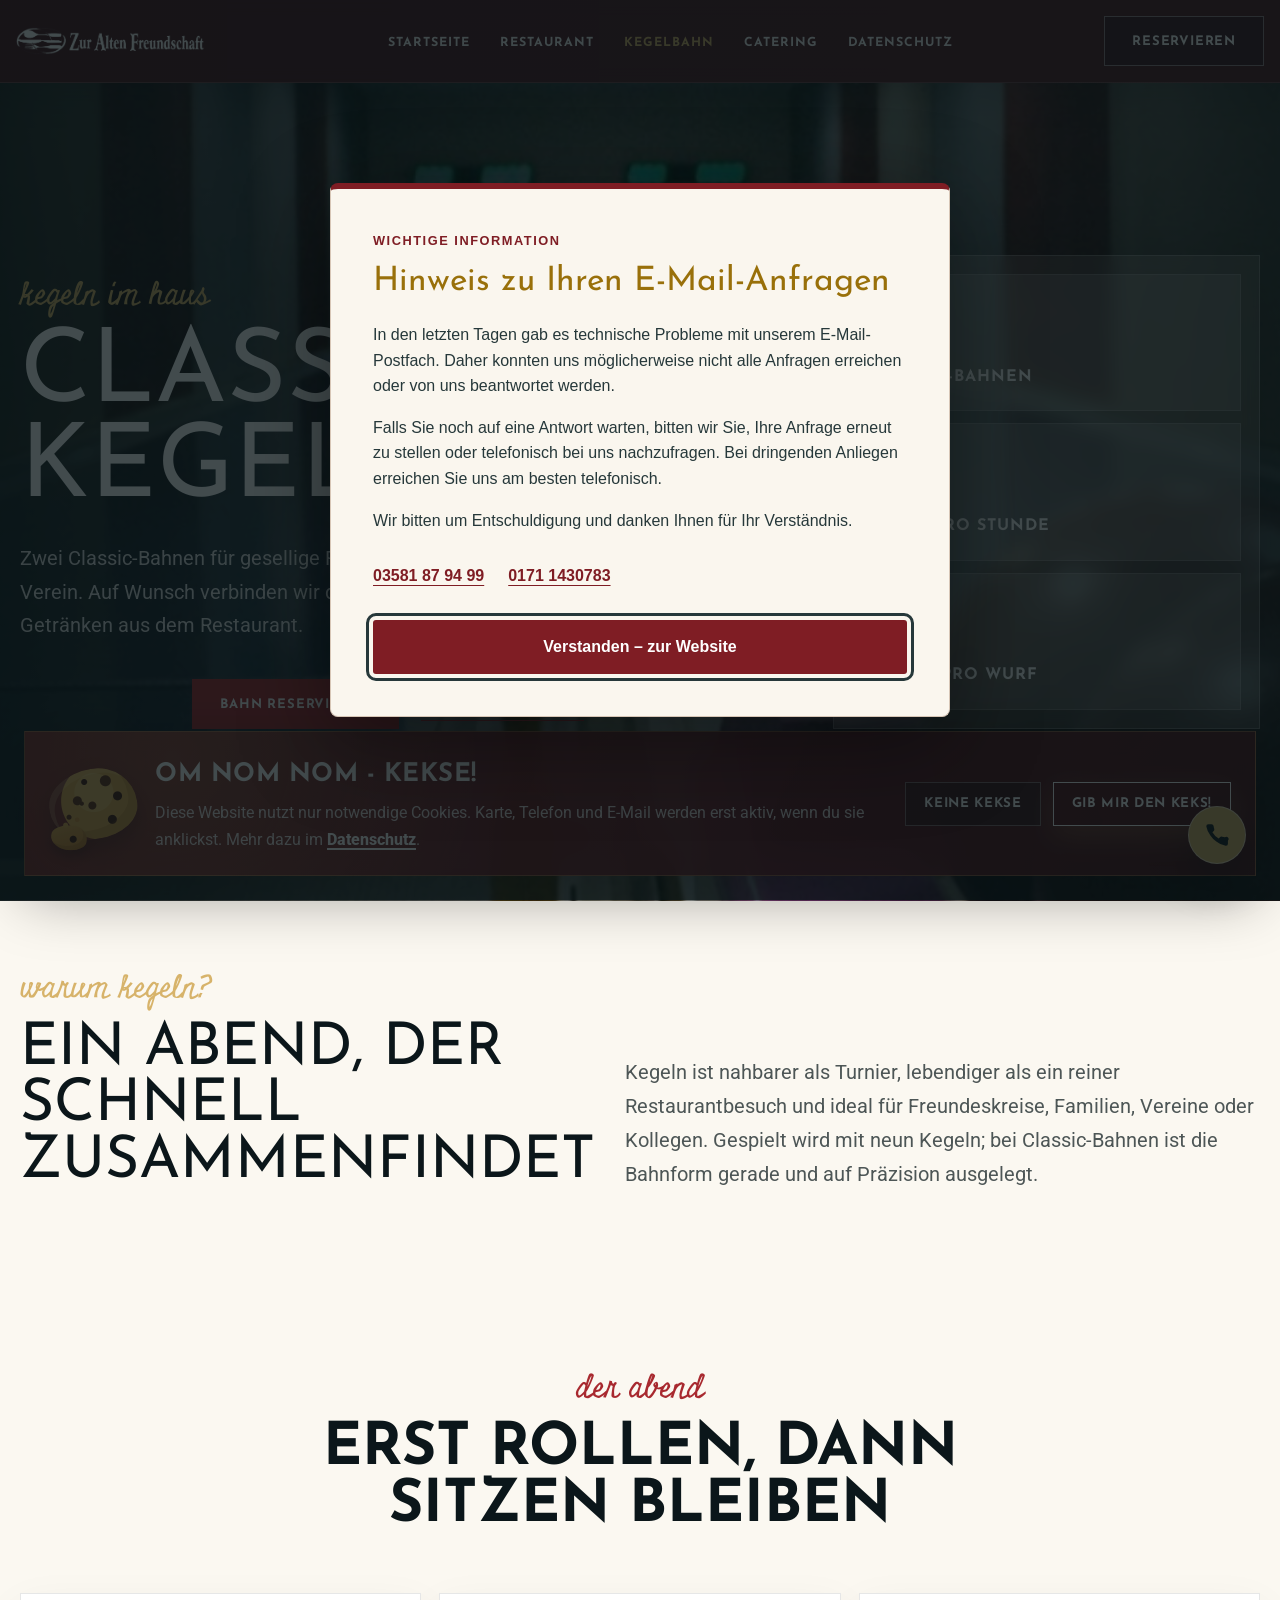
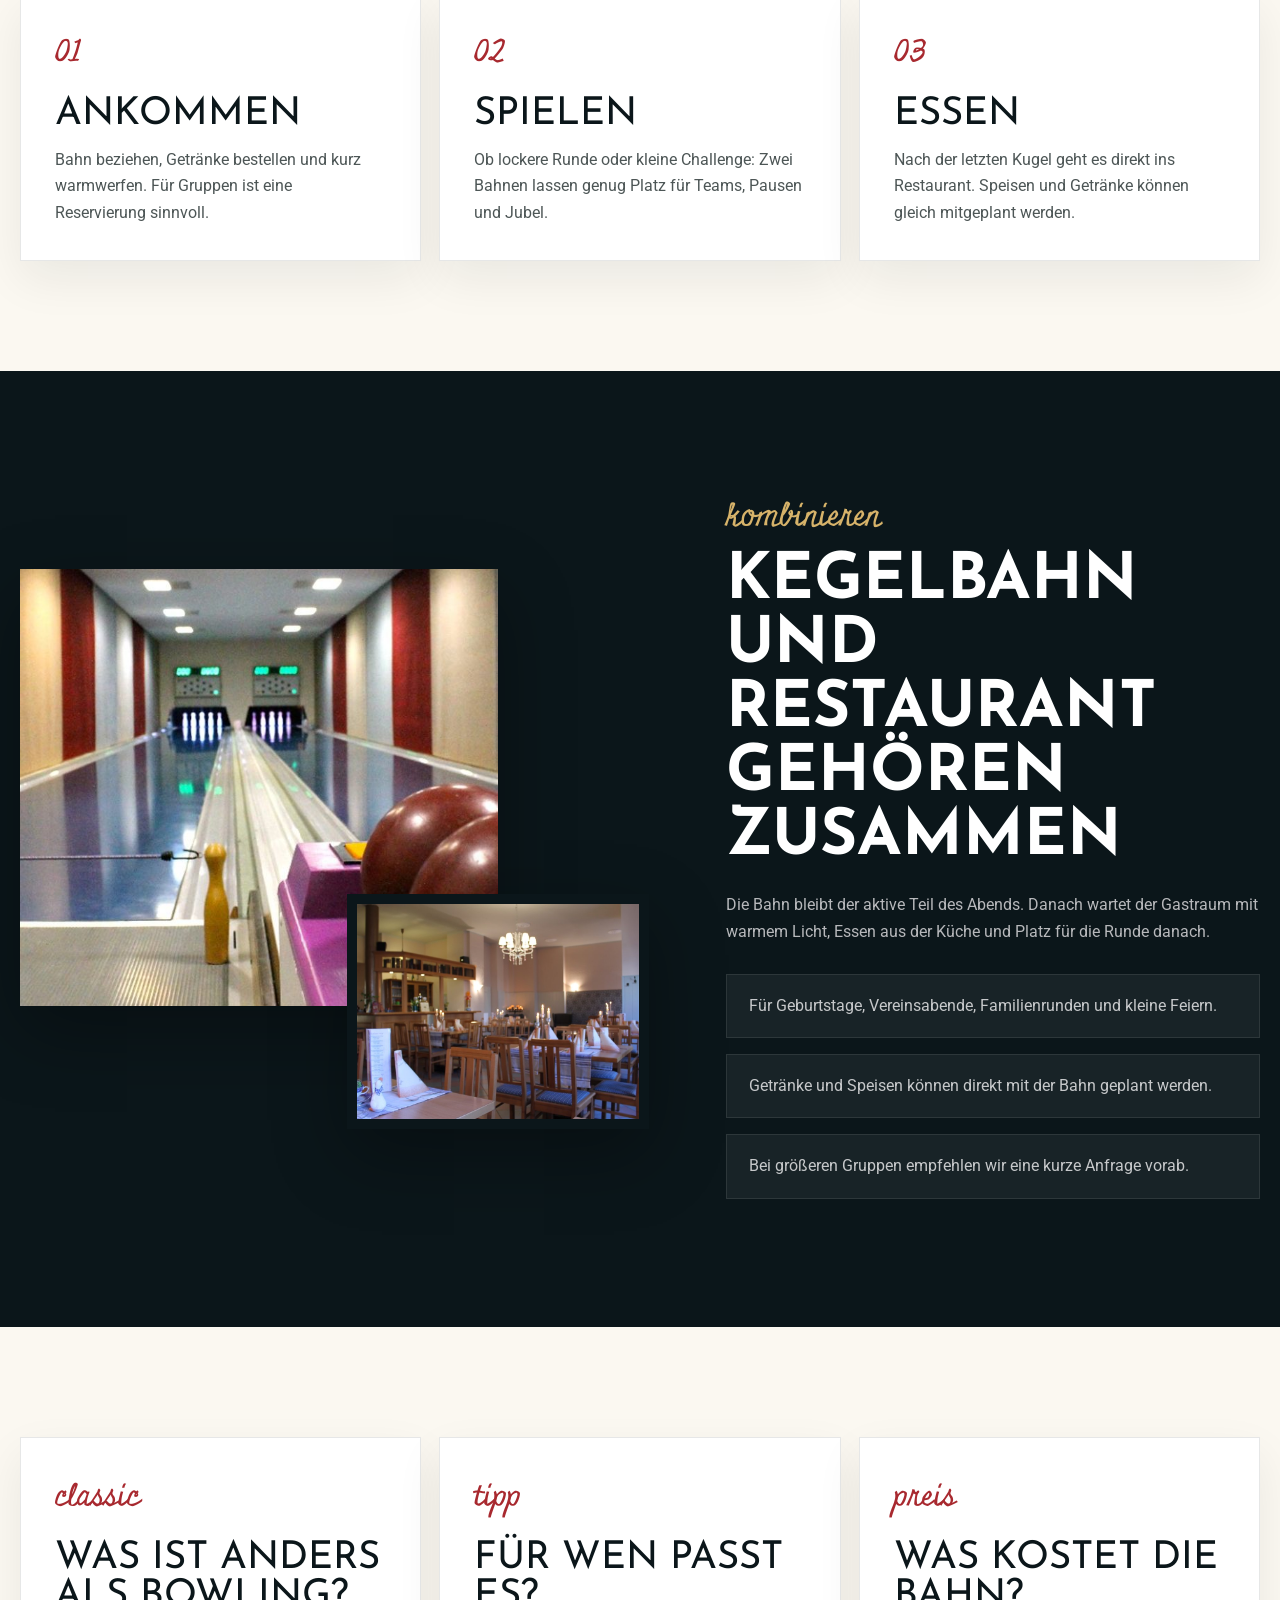
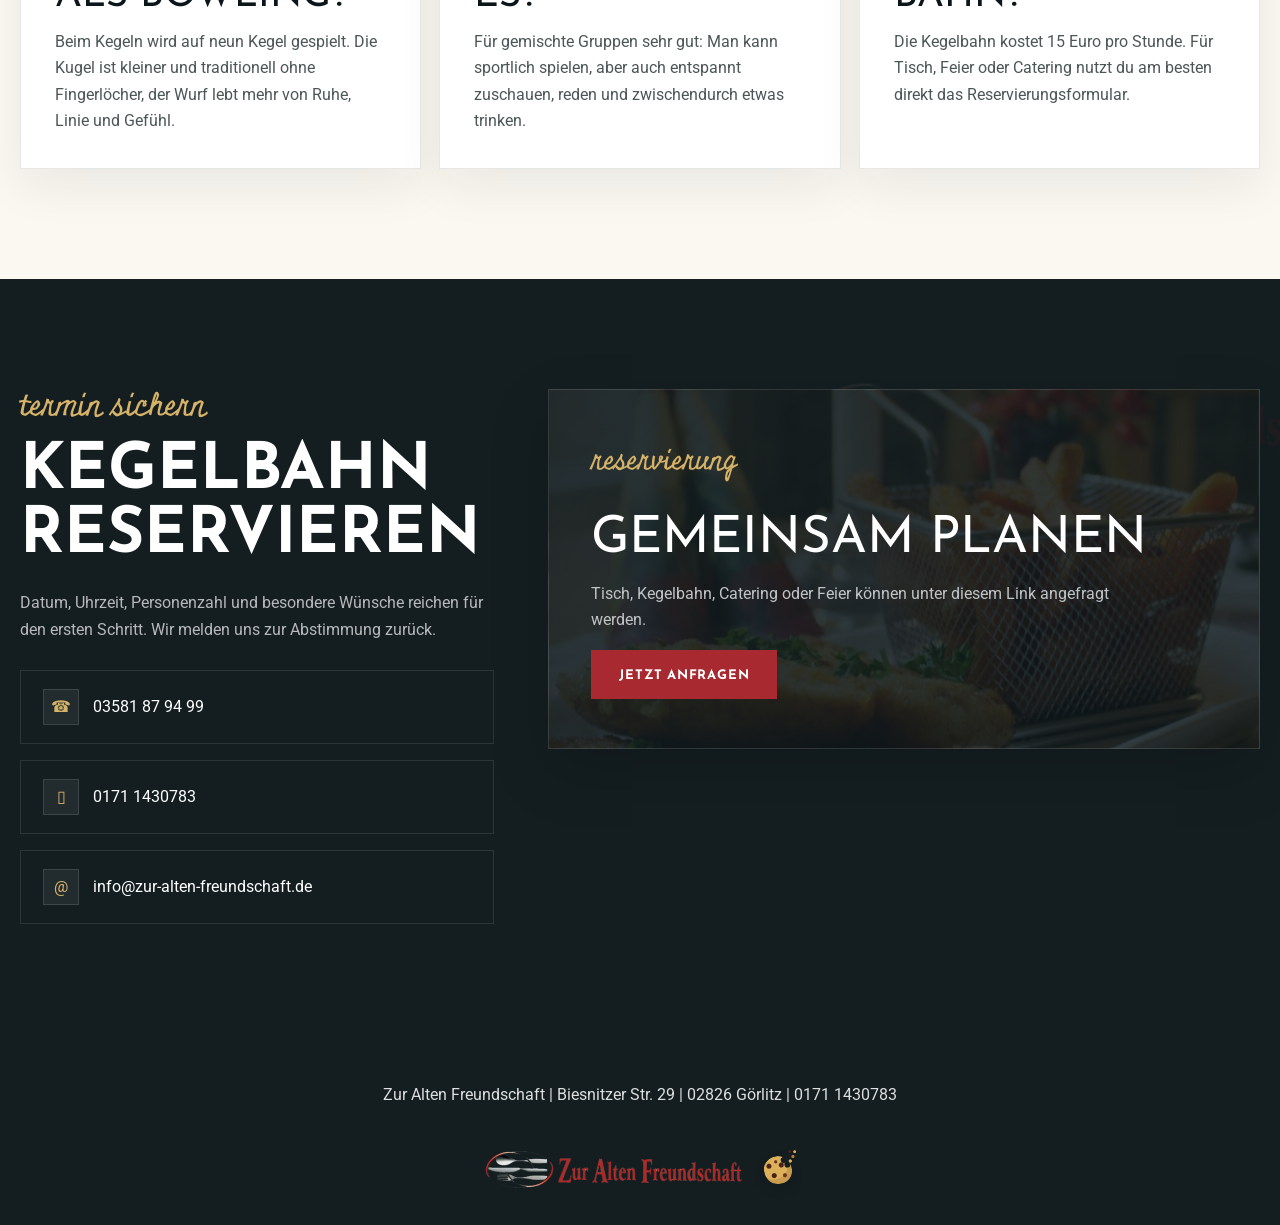
<file: kegelbahn.html>
<!doctype html>
<html lang="de">
  <head>
    <meta charset="utf-8">
    <meta name="viewport" content="width=device-width, initial-scale=1">
    <title>Kegelbahn in Görlitz | Zur Alten Freundschaft</title>
    <meta name="description" content="Classic-Kegelbahn in Görlitz reservieren: zwei Bahnen in der Alten Freundschaft, kombinierbar mit Restaurant, Getränken und Feiern.">
    <link rel="canonical" href="https://www.zur-alten-freundschaft.de/kegelbahn.html">
    <meta property="og:type" content="website">
    <meta property="og:locale" content="de_DE">
    <meta property="og:site_name" content="Zur Alten Freundschaft">
    <meta property="og:title" content="Kegelbahn in Görlitz | Zur Alten Freundschaft">
    <meta property="og:description" content="Zwei Classic-Bahnen für Freunde, Familie, Verein und gesellige Abende.">
    <meta property="og:url" content="https://www.zur-alten-freundschaft.de/kegelbahn.html">
    <meta property="og:image" content="https://www.zur-alten-freundschaft.de/assets/images/offer-kegel.jpg">
    <meta name="twitter:card" content="summary_large_image">
    <meta name="twitter:title" content="Kegelbahn in Görlitz | Zur Alten Freundschaft">
    <meta name="twitter:description" content="Zwei Classic-Bahnen für Freunde, Familie, Verein und gesellige Abende.">
    <meta name="twitter:image" content="https://www.zur-alten-freundschaft.de/assets/images/offer-kegel.jpg">
    <link rel="preconnect" href="https://fonts.googleapis.com">
    <link rel="preconnect" href="https://fonts.gstatic.com" crossorigin>
    <link href="https://fonts.googleapis.com/css2?family=Josefin+Sans:wght@300;400;600;700&amp;family=Miniver&amp;family=Roboto:wght@400;500;700&amp;display=swap" rel="stylesheet">
    <link rel="stylesheet" href="styles.css?v=20261020-notices">
  </head>
  <body class="bites-page">
    <a class="skip-link" href="#inhalt">Zum Inhalt springen</a>

    <header class="bites-header">
      <div class="bites-header-inner">
        <a class="bites-brand" href="index.html" aria-label="Zur Alten Freundschaft">
          <img src="assets/images/logo-small.png" alt="Zur Alten Freundschaft">
        </a>
        <button class="bites-menu-toggle" type="button" aria-expanded="false" aria-controls="bites-nav">
          <span></span>
          <span></span>
          <span></span>
          <span class="visually-hidden">Menü öffnen</span>
        </button>
        <nav class="bites-nav" id="bites-nav" aria-label="Hauptnavigation">
          <a href="index.html">Startseite</a>
          <a href="restaurant.html">Restaurant</a>
          <a href="kegelbahn.html" aria-current="page">Kegelbahn</a>
          <a href="catering.html">Catering</a>
          <a href="impressum.html">Datenschutz</a>
        </nav>
        <a class="bites-reserve" href="reservierung.html">Reservieren</a>
      </div>
    </header>

    <main id="inhalt">
      <section class="kegel-redesign-hero">
        <div class="kegel-hero-image" aria-hidden="true"></div>
        <div class="bites-container kegel-hero-grid">
          <div class="kegel-hero-copy">
            <p class="script-title">kegeln im haus</p>
            <h1>Classic-Kegelbahn</h1>
            <p>Zwei Classic-Bahnen für gesellige Runden mit Freunden, Familie oder Verein. Auf Wunsch verbinden wir den Kegelabend gern mit Essen und Getränken aus dem Restaurant.</p>
            <div class="bites-actions">
              <a class="bites-button" href="reservierung.html">Bahn reservieren</a>
              <a class="bites-link" href="#kegel-ablauf">So läuft der Abend</a>
            </div>
          </div>
          <div class="kegel-hero-card" aria-label="Kegelbahn-Daten">
            <div>
              <strong data-count-up="2">0</strong>
              <span>Classic-Bahnen</span>
            </div>
            <div>
              <strong data-count-up="15">0</strong>
              <span>Euro pro Stunde</span>
            </div>
            <div>
              <strong data-count-up="9">0</strong>
              <span>Kegel pro Wurf</span>
            </div>
          </div>
        </div>
      </section>

      <section class="kegel-intro-panel">
        <div class="bites-container kegel-intro-grid">
          <div>
            <p class="script-title">warum kegeln?</p>
            <h2>Ein Abend, der schnell zusammenfindet</h2>
          </div>
          <p>Kegeln ist nahbarer als Turnier, lebendiger als ein reiner Restaurantbesuch und ideal für Freundeskreise, Familien, Vereine oder Kollegen. Gespielt wird mit neun Kegeln; bei Classic-Bahnen ist die Bahnform gerade und auf Präzision ausgelegt.</p>
        </div>
      </section>

      <section class="bites-band light kegel-flow" id="kegel-ablauf">
        <div class="bites-container">
          <div class="bites-section-title">
            <p class="script-title">der abend</p>
            <h2>Erst rollen, dann sitzen bleiben</h2>
          </div>
          <div class="kegel-step-grid">
            <article>
              <span>01</span>
              <h3>Ankommen</h3>
              <p>Bahn beziehen, Getränke bestellen und kurz warmwerfen. Für Gruppen ist eine Reservierung sinnvoll.</p>
            </article>
            <article>
              <span>02</span>
              <h3>Spielen</h3>
              <p>Ob lockere Runde oder kleine Challenge: Zwei Bahnen lassen genug Platz für Teams, Pausen und Jubel.</p>
            </article>
            <article>
              <span>03</span>
              <h3>Essen</h3>
              <p>Nach der letzten Kugel geht es direkt ins Restaurant. Speisen und Getränke können gleich mitgeplant werden.</p>
            </article>
          </div>
        </div>
      </section>

      <section class="kegel-combo-band">
        <div class="bites-container kegel-combo-grid">
          <div class="kegel-photo-stack">
            <img src="assets/images/offer-kegel.jpg" alt="Classic-Kegelbahn">
            <img src="assets/images/restaurant-gastraum.jpg" alt="Gastraum nach dem Kegeln">
          </div>
          <div class="bites-copy">
            <p class="script-title">kombinieren</p>
            <h2>Kegelbahn und Restaurant gehören zusammen</h2>
            <p>Die Bahn bleibt der aktive Teil des Abends. Danach wartet der Gastraum mit warmem Licht, Essen aus der Küche und Platz für die Runde danach.</p>
            <ul class="bites-list">
              <li>Für Geburtstage, Vereinsabende, Familienrunden und kleine Feiern.</li>
              <li>Getränke und Speisen können direkt mit der Bahn geplant werden.</li>
              <li>Bei größeren Gruppen empfehlen wir eine kurze Anfrage vorab.</li>
            </ul>
          </div>
        </div>
      </section>

      <section class="bites-band light kegel-good-to-know">
        <div class="bites-container kegel-info-grid">
          <article>
            <span>classic</span>
            <h3>Was ist anders als Bowling?</h3>
            <p>Beim Kegeln wird auf neun Kegel gespielt. Die Kugel ist kleiner und traditionell ohne Fingerlöcher, der Wurf lebt mehr von Ruhe, Linie und Gefühl.</p>
          </article>
          <article>
            <span>tipp</span>
            <h3>Für wen passt es?</h3>
            <p>Für gemischte Gruppen sehr gut: Man kann sportlich spielen, aber auch entspannt zuschauen, reden und zwischendurch etwas trinken.</p>
          </article>
          <article>
            <span>preis</span>
            <h3>Was kostet die Bahn?</h3>
            <p>Die Kegelbahn kostet 15 Euro pro Stunde. Für Tisch, Feier oder Catering nutzt du am besten direkt das Reservierungsformular.</p>
          </article>
        </div>
      </section>

      <section class="bites-band ink logo-watermark">
        <div class="bites-container bites-cta-grid">
          <div class="bites-copy">
            <p class="script-title">termin sichern</p>
            <h2>Kegelbahn reservieren</h2>
            <p>Datum, Uhrzeit, Personenzahl und besondere Wünsche reichen für den ersten Schritt. Wir melden uns zur Abstimmung zurück.</p>
            <div class="bites-contact-box bites-contact-compact">
              <a href="tel:+493581879499">03581 87 94 99</a>
              <a href="tel:+491711430783">0171 1430783</a>
              <a href="mailto:info@zur-alten-freundschaft.de">info@zur-alten-freundschaft.de</a>
            </div>
          </div>
          <div class="bites-reservation-panel">
            <span class="bites-mini-label">reservierung</span>
            <h3>Gemeinsam planen</h3>
            <p>Tisch, Kegelbahn, Catering oder Feier können unter diesem Link angefragt werden.</p>
            <a class="bites-button" href="reservierung.html">Jetzt anfragen</a>
          </div>
        </div>
      </section>
    </main>

    <footer class="page-footer bites-footer">
      <p>Zur Alten Freundschaft | Biesnitzer Str. 29 | 02826 Görlitz | 0171 1430783</p>
      <img class="footer-logo" src="assets/images/logo-small.png" alt="Zur Alten Freundschaft Logo">
      <button class="footer-cookie-button" type="button" data-cookie-open aria-label="Cookie-Hinweis öffnen">
        <span class="cookie-cookie mini" aria-hidden="true">Keks</span>
      </button>
    </footer>
    <div class="cookie-banner" data-cookie-banner role="region" aria-label="Cookie-Hinweis">
      <div class="cookie-cookie" aria-hidden="true">Keks</div>
      <div>
        <strong>Om nom nom - Kekse!</strong>
        <p>Diese Website nutzt nur notwendige Cookies. Karte, Telefon und E-Mail werden erst aktiv, wenn du sie anklickst. Mehr dazu im <a href="impressum.html">Datenschutz</a>.</p>
      </div>
      <div class="cookie-actions">
        <button type="button" data-cookie-decline>Keine Kekse</button>
        <button type="button" data-cookie-accept>Gib mir den Keks!</button>
      </div>
    </div>
    <script src="script.js?v=20261020-notices"></script>
  </body>
</html>
</file>
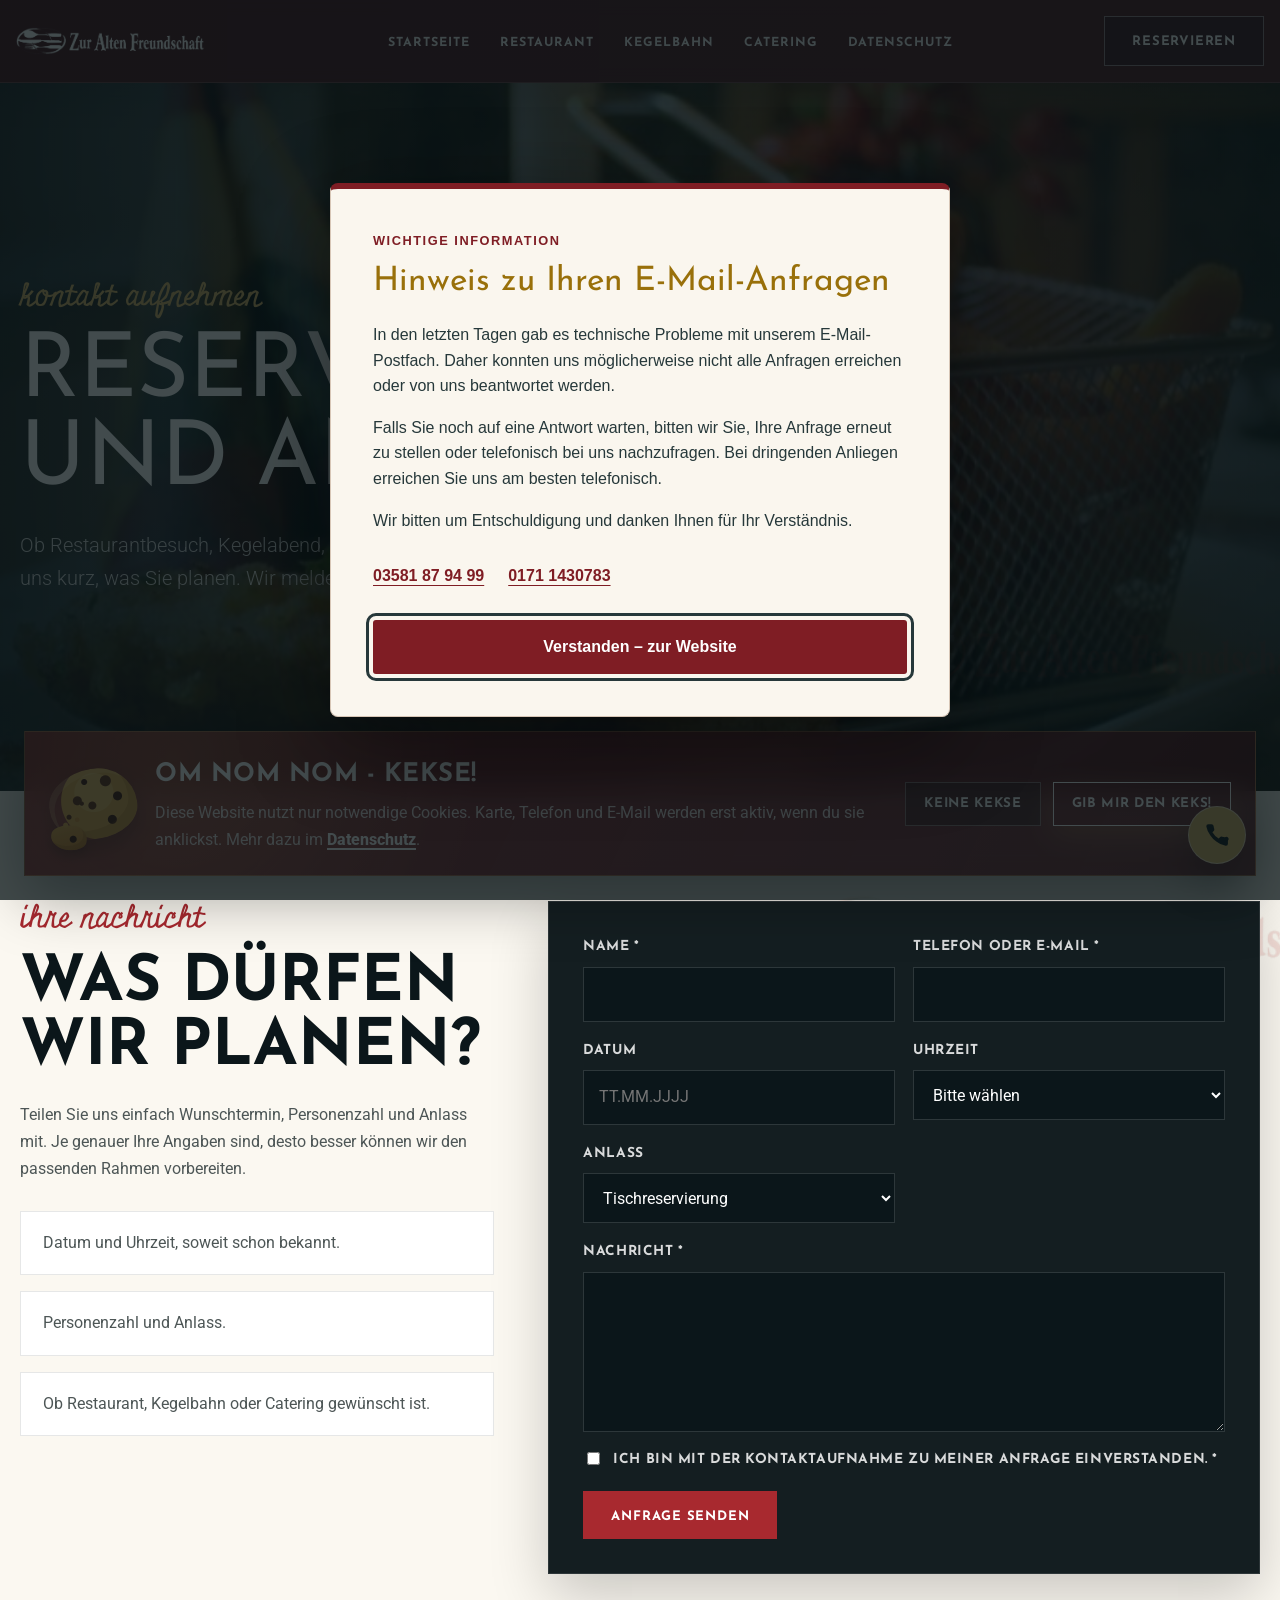
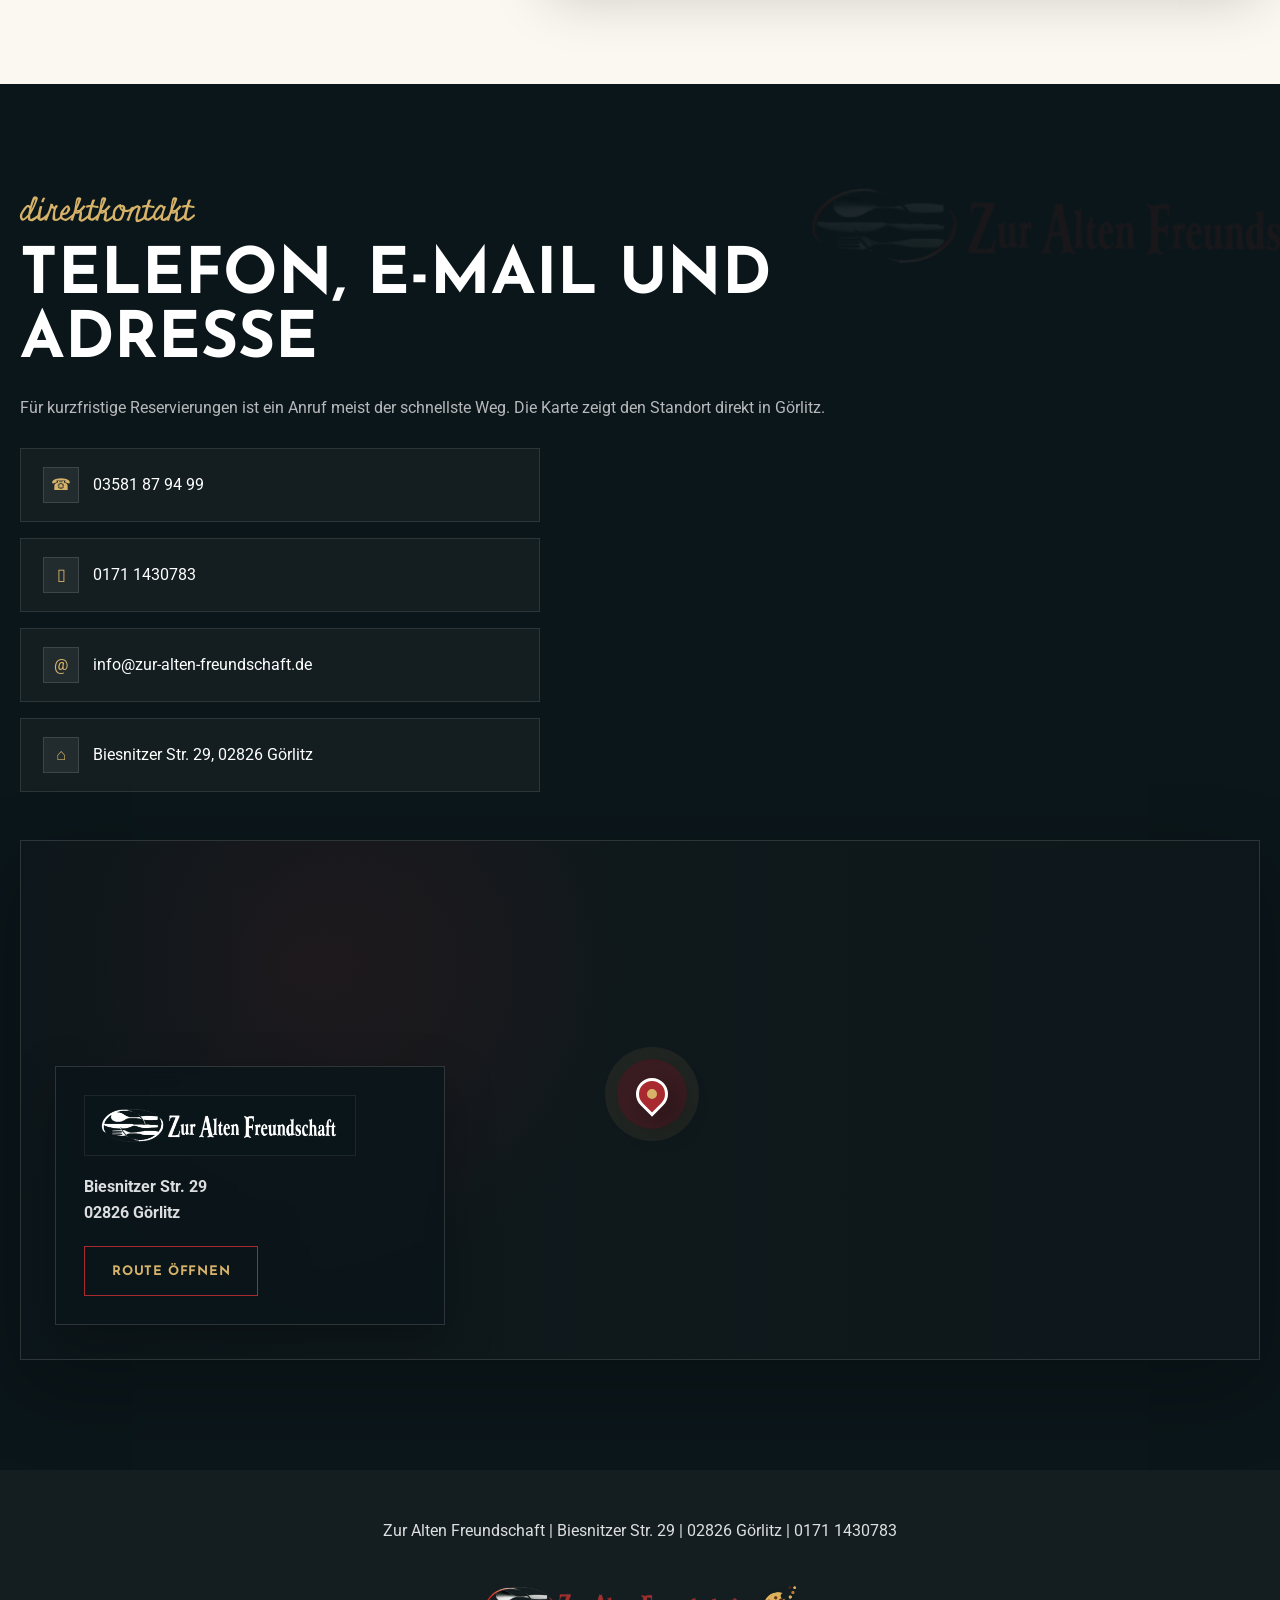
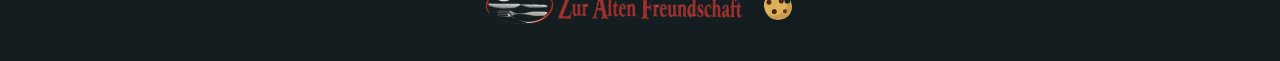
<file: reservierung.html>
<!doctype html>
<html lang="de">
  <head>
    <meta charset="utf-8">
    <meta name="viewport" content="width=device-width, initial-scale=1">
    <title>Reservieren in Görlitz | Zur Alten Freundschaft</title>
    <meta name="description" content="Tisch, Kegelbahn, Feier oder Catering bei Zur Alten Freundschaft in Görlitz anfragen. Telefon, E-Mail, Adresse und Reservierungsformular.">
    <link rel="canonical" href="https://www.zur-alten-freundschaft.de/reservierung.html">
    <meta property="og:type" content="website">
    <meta property="og:locale" content="de_DE">
    <meta property="og:site_name" content="Zur Alten Freundschaft">
    <meta property="og:title" content="Reservieren in Görlitz | Zur Alten Freundschaft">
    <meta property="og:description" content="Tisch, Kegelbahn, Feier oder Catering direkt anfragen.">
    <meta property="og:url" content="https://www.zur-alten-freundschaft.de/reservierung.html">
    <meta property="og:image" content="https://www.zur-alten-freundschaft.de/assets/images/reservation-hero.jpg">
    <meta name="twitter:card" content="summary_large_image">
    <meta name="twitter:title" content="Reservieren in Görlitz | Zur Alten Freundschaft">
    <meta name="twitter:description" content="Tisch, Kegelbahn, Feier oder Catering direkt anfragen.">
    <meta name="twitter:image" content="https://www.zur-alten-freundschaft.de/assets/images/reservation-hero.jpg">
    <link rel="preconnect" href="https://fonts.googleapis.com">
    <link rel="preconnect" href="https://fonts.gstatic.com" crossorigin>
    <link href="https://fonts.googleapis.com/css2?family=Josefin+Sans:wght@300;400;600;700&amp;family=Miniver&amp;family=Roboto:wght@400;500;700&amp;display=swap" rel="stylesheet">
    <link rel="stylesheet" href="styles.css?v=20261020-calendar2">
  </head>
  <body class="bites-page">
    <a class="skip-link" href="#inhalt">Zum Inhalt springen</a>

    <header class="bites-header">
      <div class="bites-header-inner">
        <a class="bites-brand" href="index.html" aria-label="Zur Alten Freundschaft">
          <img src="assets/images/logo-small.png" alt="Zur Alten Freundschaft">
        </a>
        <button class="bites-menu-toggle" type="button" aria-expanded="false" aria-controls="bites-nav">
          <span></span>
          <span></span>
          <span></span>
          <span class="visually-hidden">Menü öffnen</span>
        </button>
        <nav class="bites-nav" id="bites-nav" aria-label="Hauptnavigation">
          <a href="index.html">Startseite</a>
          <a href="restaurant.html">Restaurant</a>
          <a href="kegelbahn.html">Kegelbahn</a>
          <a href="catering.html">Catering</a>
          <a href="impressum.html">Datenschutz</a>
        </nav>
        <a class="bites-reserve" href="reservierung.html">Reservieren</a>
      </div>
    </header>

    <main id="inhalt">
      <section class="bites-subhero reservation-hero logo-watermark">
        <div class="bites-container">
          <div class="bites-subhero-copy">
            <p class="script-title">kontakt aufnehmen</p>
            <h1>Reservieren und anfragen</h1>
            <p>Ob Restaurantbesuch, Kegelabend, Feier oder Catering: Schreiben Sie uns kurz, was Sie planen. Wir melden uns zeitnah zurück.</p>
          </div>
        </div>
      </section>

      <section class="bites-band light logo-watermark light-mark">
        <div class="bites-container bites-cta-grid">
          <div class="bites-copy">
            <p class="script-title">ihre nachricht</p>
            <h2>Was dürfen wir planen?</h2>
            <p>Teilen Sie uns einfach Wunschtermin, Personenzahl und Anlass mit. Je genauer Ihre Angaben sind, desto besser können wir den passenden Rahmen vorbereiten.</p>
            <ul class="bites-list">
              <li>Datum und Uhrzeit, soweit schon bekannt.</li>
              <li>Personenzahl und Anlass.</li>
              <li>Ob Restaurant, Kegelbahn oder Catering gewünscht ist.</li>
            </ul>
          </div>
          <form class="bites-inquiry-form" action="https://formsubmit.co/info@zur-alten-freundschaft.de" method="POST">
            <input type="hidden" name="_subject" value="Neue Anfrage über zur-alten-freundschaft.de">
            <input type="hidden" name="_template" value="table">
            <input type="hidden" name="_captcha" value="false">
            <input type="hidden" name="_next" value="https://www.zur-alten-freundschaft.de/danke.html">
            <input type="text" name="_honey" class="form-honey" tabindex="-1" autocomplete="off" aria-hidden="true">
            <div class="bites-form-row">
              <label for="booking-name">Name *</label>
              <input id="booking-name" name="Name" autocomplete="name" required>
            </div>
            <div class="bites-form-row">
              <label for="booking-contact">Telefon oder E-Mail *</label>
              <input id="booking-contact" name="Telefon oder E-Mail" autocomplete="email" required>
            </div>
            <div class="bites-form-row">
              <label for="booking-date">Datum</label>
              <input id="booking-date" name="Datum" type="date">
            </div>
            <div class="bites-form-row">
              <label for="booking-time">Uhrzeit</label>
              <select id="booking-time" name="Uhrzeit">
                <option value="">Bitte wählen</option>
                <option>11:30</option>
                <option>12:00</option>
                <option>12:30</option>
                <option>13:00</option>
                <option>13:30</option>
                <option>14:00</option>
                <option>17:00</option>
                <option>17:30</option>
                <option>18:00</option>
                <option>18:30</option>
                <option>19:00</option>
                <option>19:30</option>
                <option>20:00</option>
                <option>20:30</option>
                <option>21:00</option>
                <option>21:30</option>
                <option>22:00</option>
              </select>
            </div>
            <div class="bites-form-row">
              <label for="booking-type">Anlass</label>
              <select id="booking-type" name="Anlass">
                <option>Tischreservierung</option>
                <option>Kegelbahn &amp; Tisch</option>
                <option>Catering-Anfrage</option>
                <option>Feier / Veranstaltung</option>
              </select>
            </div>
            <div class="bites-form-row full">
              <label for="booking-message">Nachricht *</label>
              <textarea id="booking-message" name="Nachricht" rows="5" required></textarea>
            </div>
            <label class="bites-check full">
              <input type="checkbox" name="Einverständnis zur Kontaktaufnahme" value="Ja" required>
              Ich bin mit der Kontaktaufnahme zu meiner Anfrage einverstanden. *
            </label>
            <div class="bites-form-actions full">
              <button class="bites-button" type="submit">Anfrage senden</button>
              <p class="form-status" aria-live="polite"></p>
            </div>
          </form>
        </div>
      </section>

      <section class="bites-band dark logo-watermark">
        <div class="bites-container bites-map-layout">
          <div class="bites-copy">
            <p class="script-title">direktkontakt</p>
            <h2>Telefon, E-Mail und Adresse</h2>
            <p>Für kurzfristige Reservierungen ist ein Anruf meist der schnellste Weg. Die Karte zeigt den Standort direkt in Görlitz.</p>
            <div class="bites-contact-box bites-contact-compact">
              <a href="tel:+493581879499">03581 87 94 99</a>
              <a href="tel:+491711430783">0171 1430783</a>
              <a href="mailto:info@zur-alten-freundschaft.de">info@zur-alten-freundschaft.de</a>
              <span>Biesnitzer Str. 29, 02826 Görlitz</span>
            </div>
          </div>
          <div class="bites-map-panel">
            <iframe
              title="Google Maps Karte: Zur Alten Freundschaft, Biesnitzer Str. 29, Görlitz"
              src="https://www.google.com/maps?q=Biesnitzer%20Str.%2029%2C%2002826%20G%C3%B6rlitz&amp;output=embed"
              loading="lazy"
              referrerpolicy="no-referrer-when-downgrade"></iframe>
            <a class="bites-map-pin" href="https://www.google.com/maps/search/?api=1&amp;query=Biesnitzer%20Str.%2029%2C%2002826%20G%C3%B6rlitz" target="_blank" rel="noreferrer" aria-label="Zur Alten Freundschaft auf Google Maps öffnen">
              <span></span>
            </a>
            <div class="bites-map-overlay">
              <span class="bites-map-logo-wrap">
                <img class="bites-map-logo" src="assets/images/logo-small.png" alt="Zur Alten Freundschaft">
              </span>
              <p>Biesnitzer Str. 29<br>02826 Görlitz</p>
              <a class="bites-button outline" href="https://www.google.com/maps/search/?api=1&amp;query=Biesnitzer%20Str.%2029%2C%2002826%20G%C3%B6rlitz" target="_blank" rel="noreferrer">Route öffnen</a>
            </div>
          </div>
        </div>
      </section>
    </main>

    <footer class="page-footer bites-footer">
      <p>Zur Alten Freundschaft | Biesnitzer Str. 29 | 02826 Görlitz | 0171 1430783</p>
      <img class="footer-logo" src="assets/images/logo-small.png" alt="Zur Alten Freundschaft Logo">
      <button class="footer-cookie-button" type="button" data-cookie-open aria-label="Cookie-Hinweis öffnen">
        <span class="cookie-cookie mini" aria-hidden="true">Keks</span>
      </button>
    </footer>
    <div class="cookie-banner" data-cookie-banner role="region" aria-label="Cookie-Hinweis">
      <div class="cookie-cookie" aria-hidden="true">Keks</div>
      <div>
        <strong>Om nom nom - Kekse!</strong>
        <p>Diese Website nutzt nur notwendige Cookies. Karte, Telefon und E-Mail werden erst aktiv, wenn du sie anklickst. Mehr dazu im <a href="impressum.html">Datenschutz</a>.</p>
      </div>
      <div class="cookie-actions">
        <button type="button" data-cookie-decline>Keine Kekse</button>
        <button type="button" data-cookie-accept>Gib mir den Keks!</button>
      </div>
    </div>
    <script src="script.js?v=20261020-calendar2"></script>
  </body>
</html>
</file>
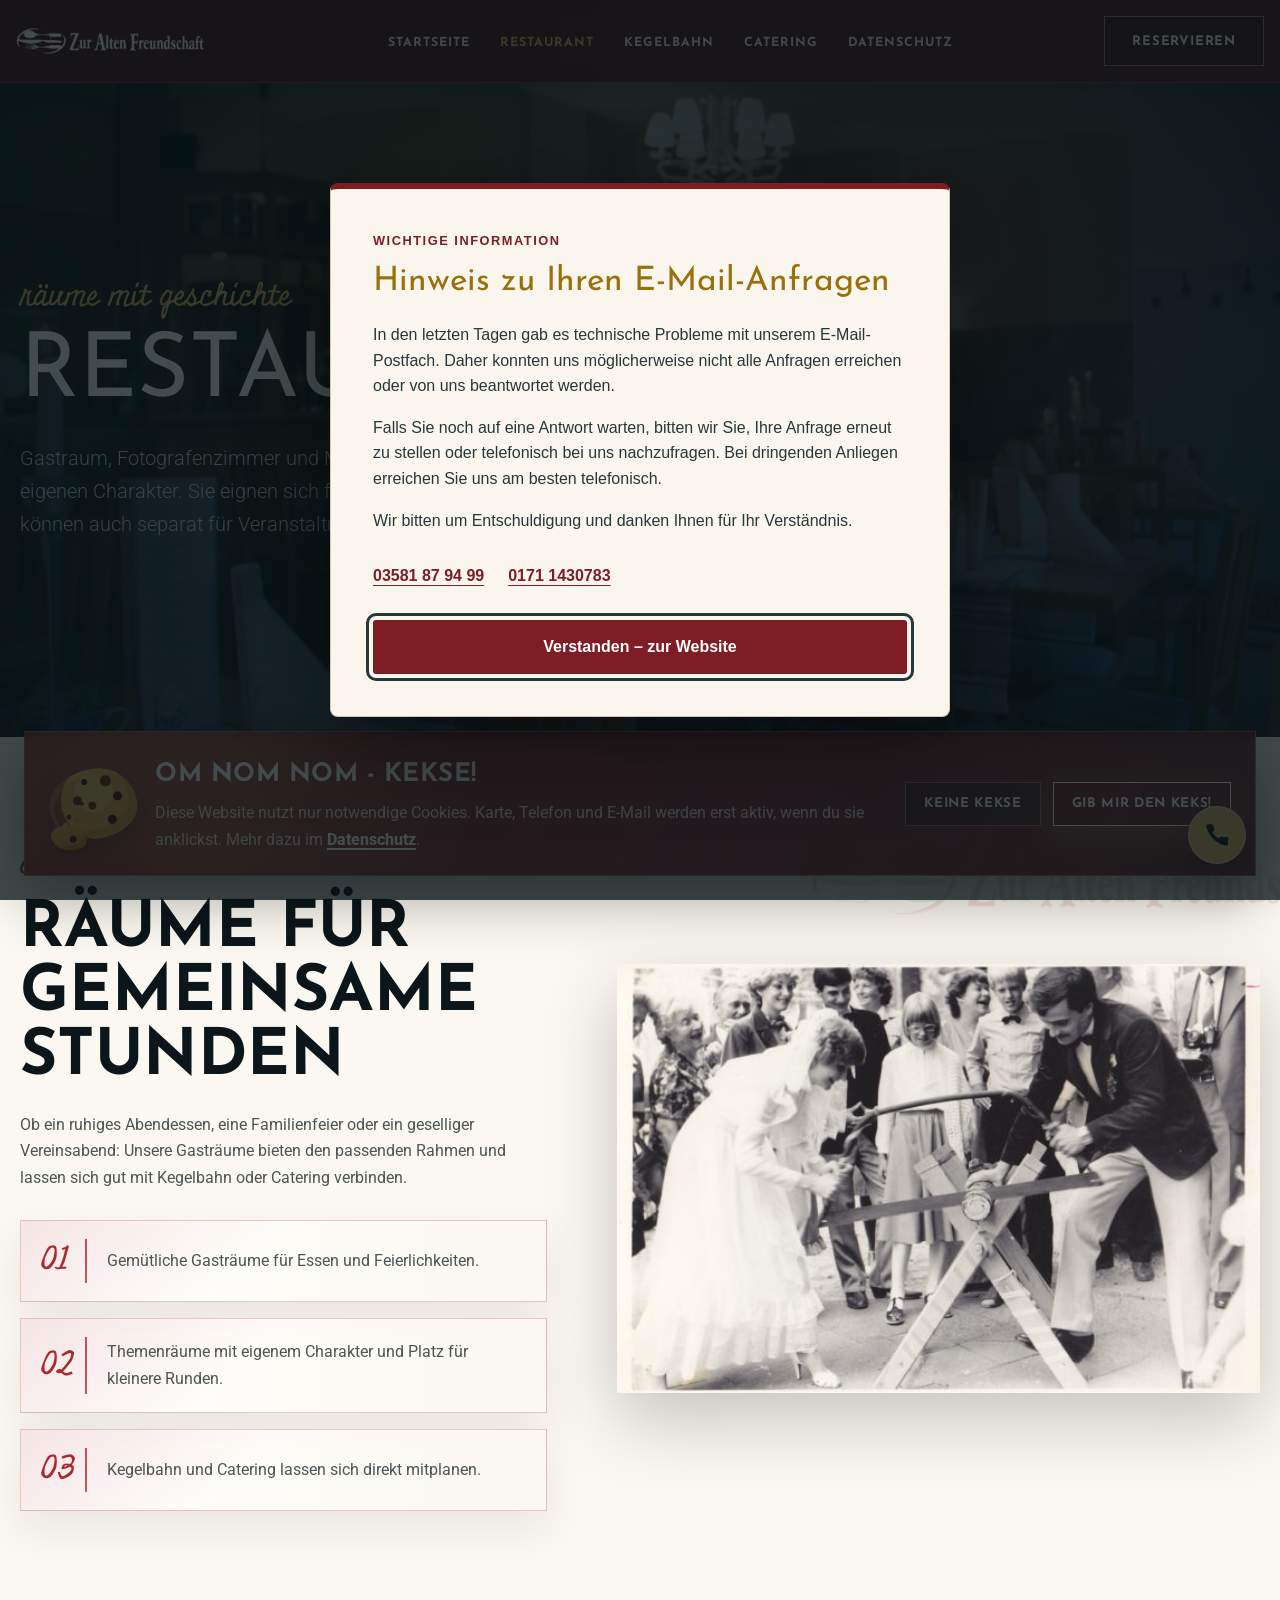
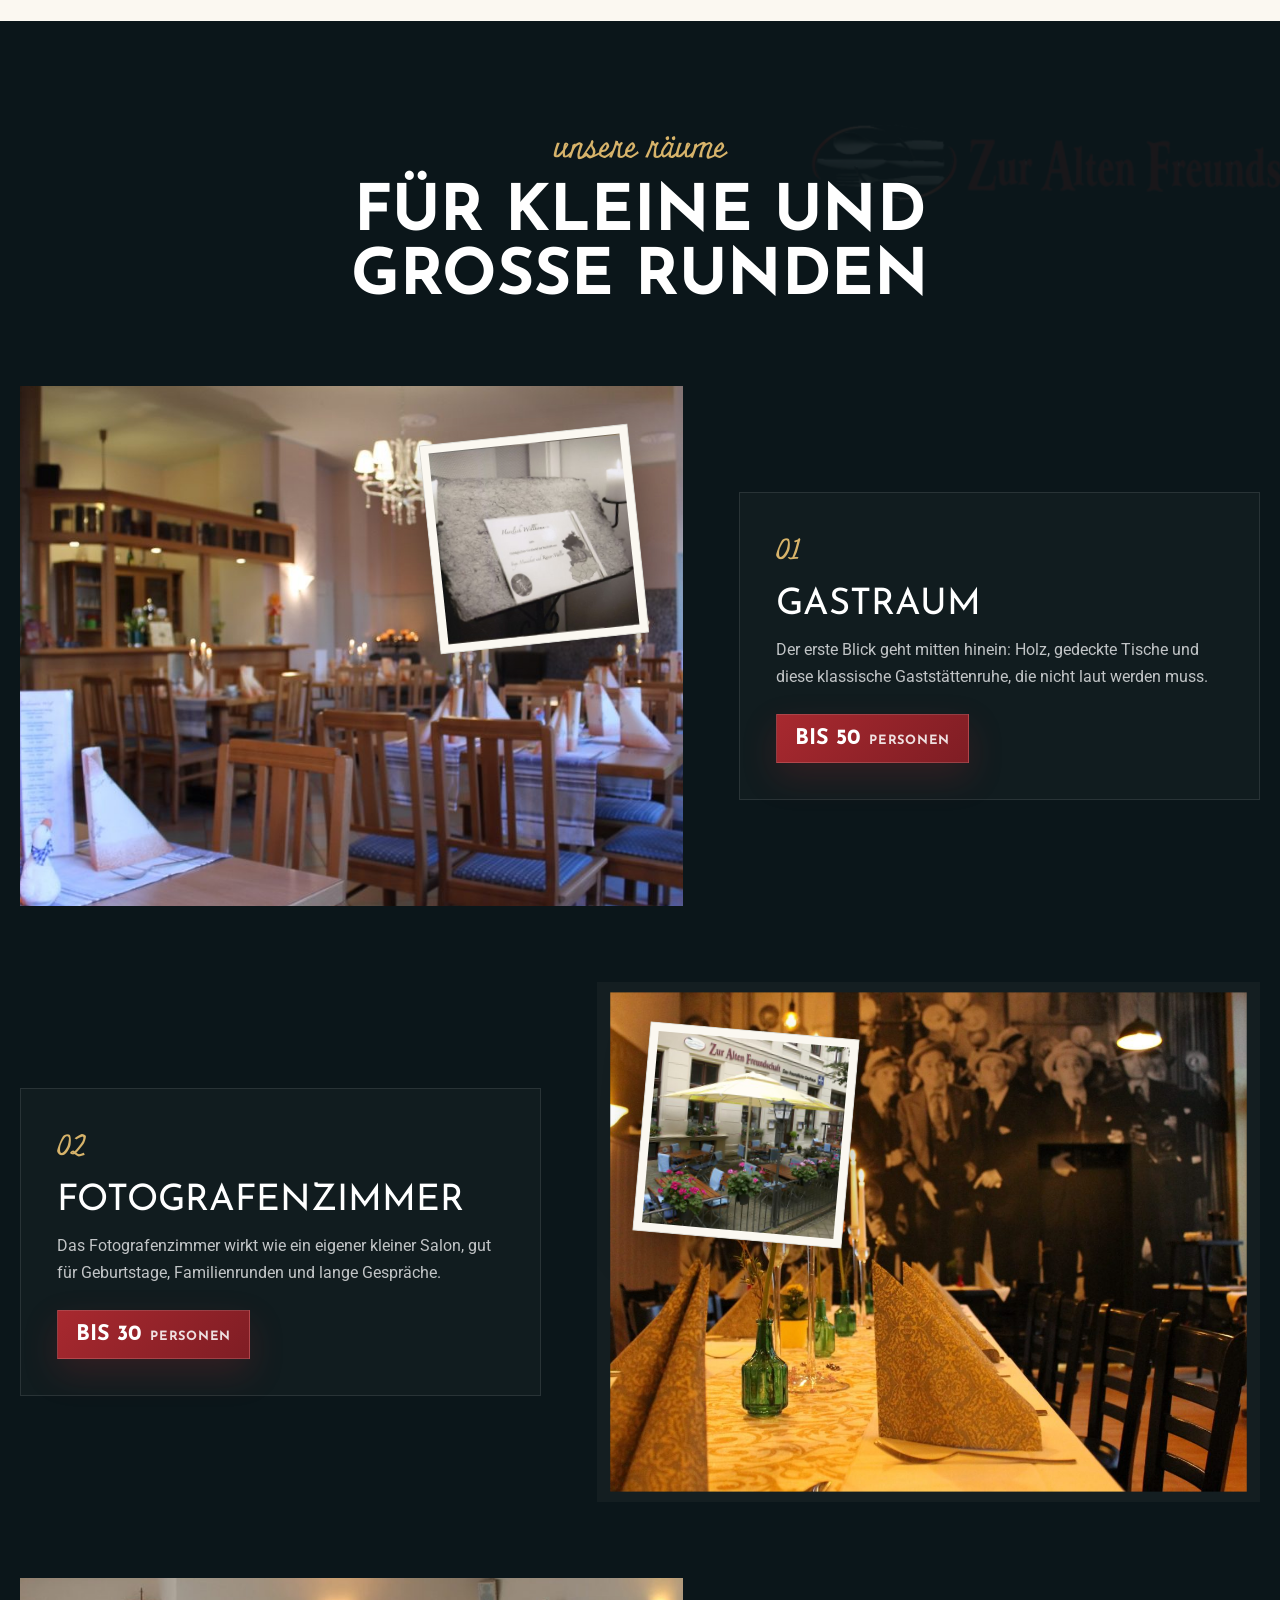
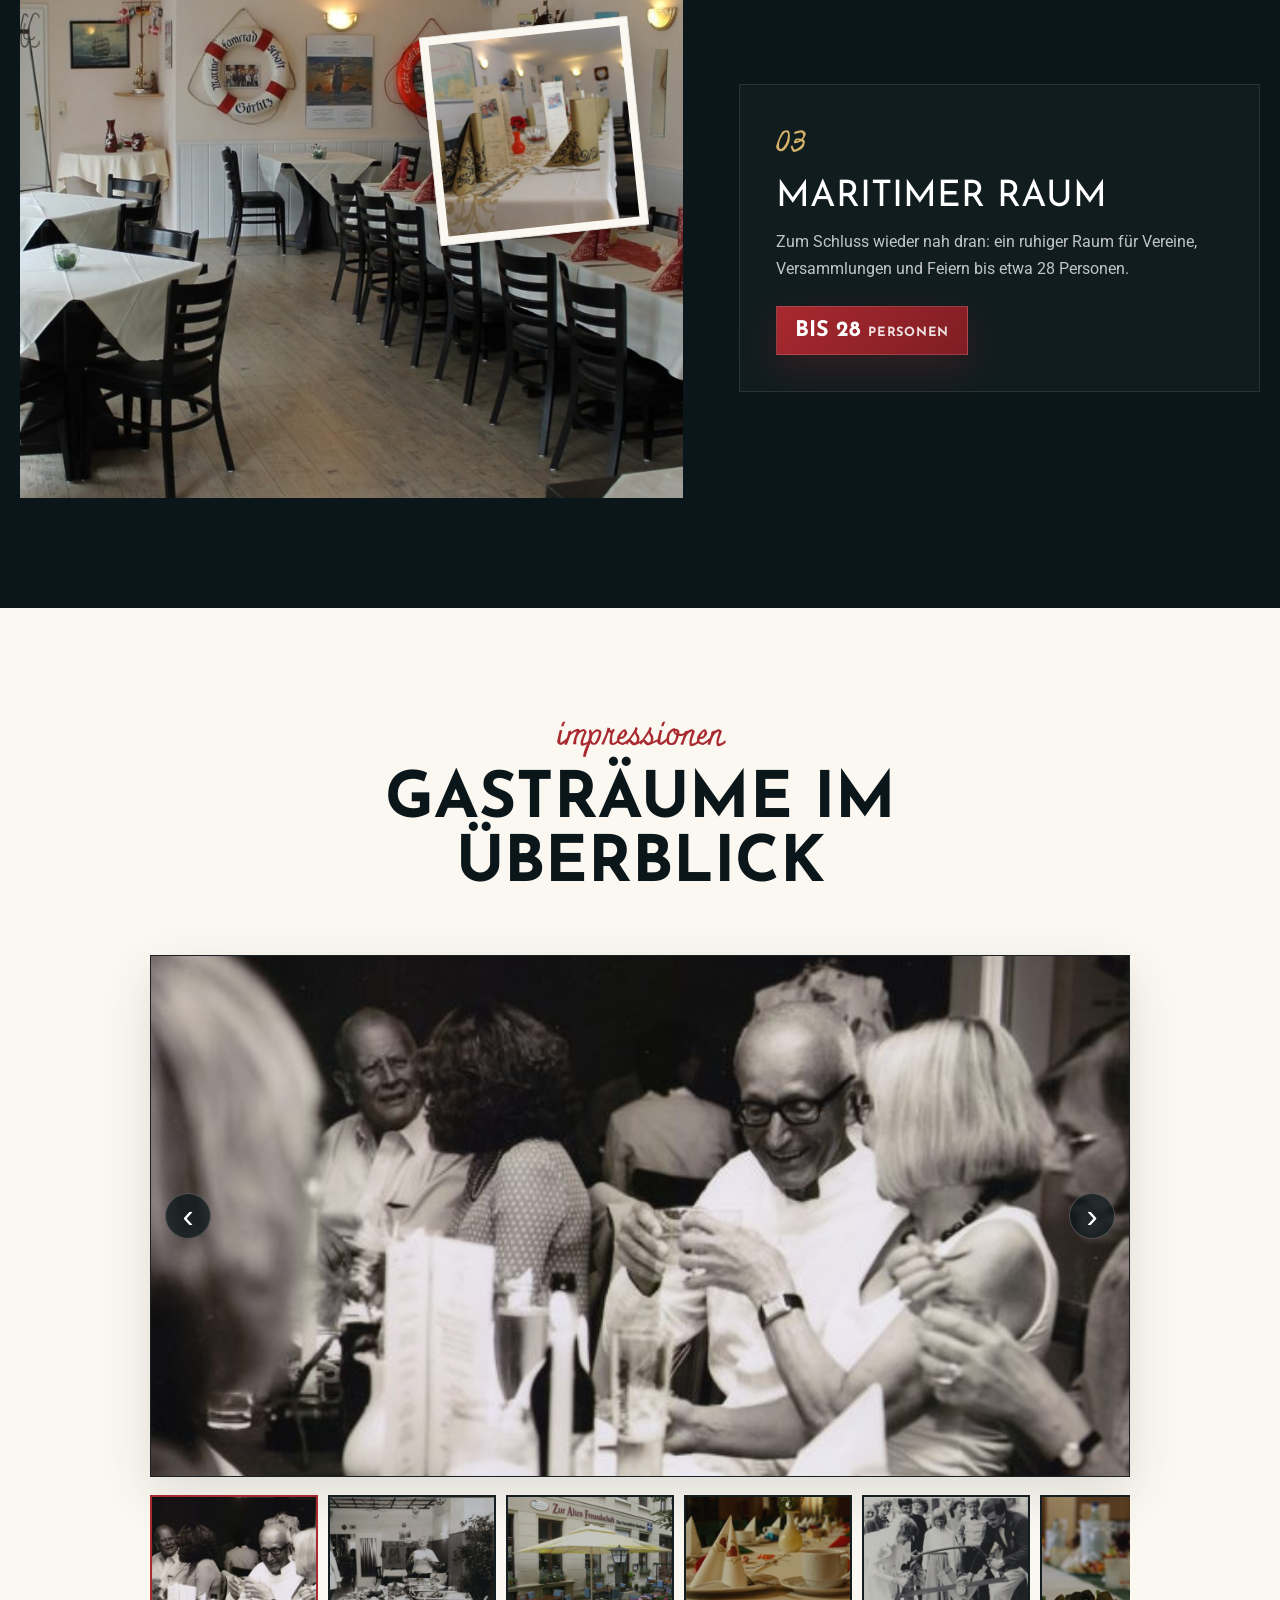
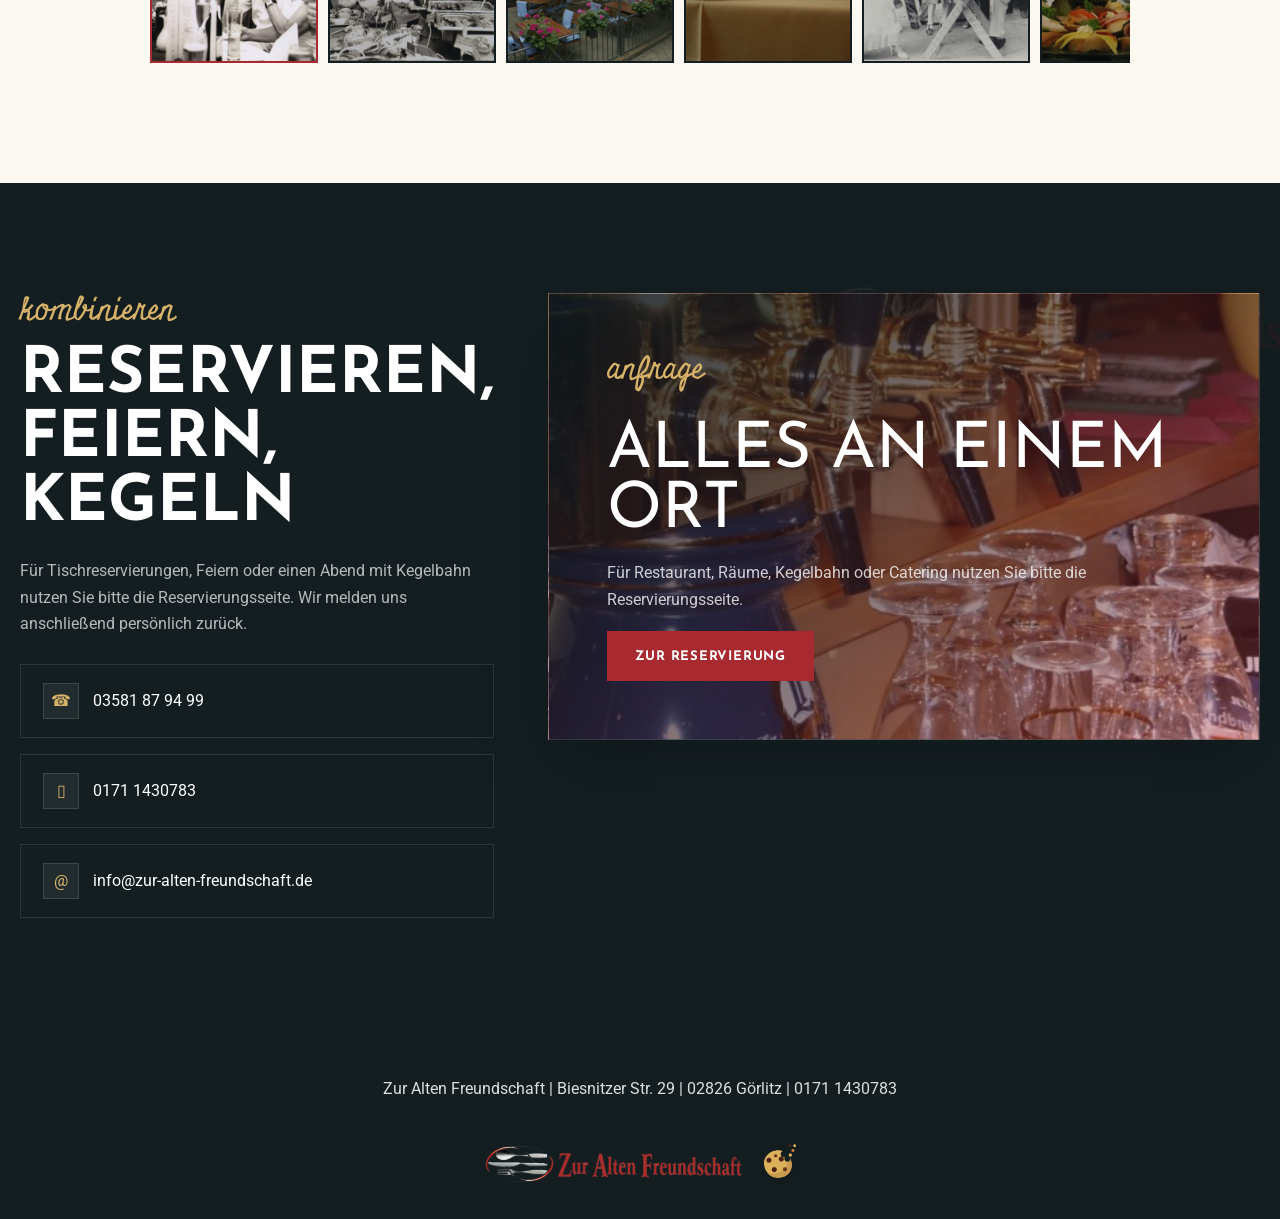
<file: restaurant.html>
<!doctype html>
<html lang="de">
  <head>
    <meta charset="utf-8">
    <meta name="viewport" content="width=device-width, initial-scale=1">
    <title>Restaurant in Görlitz | Zur Alten Freundschaft</title>
    <meta name="description" content="Restaurant Zur Alten Freundschaft in Görlitz: Gastraum, Fotografenzimmer und Maritimer Raum für Essen, Familienfeiern und Veranstaltungen.">
    <link rel="canonical" href="https://www.zur-alten-freundschaft.de/restaurant.html">
    <meta property="og:type" content="website">
    <meta property="og:locale" content="de_DE">
    <meta property="og:site_name" content="Zur Alten Freundschaft">
    <meta property="og:title" content="Restaurant in Görlitz | Zur Alten Freundschaft">
    <meta property="og:description" content="Gemütliche Gasträume für Essen, Feiern und gemeinsame Stunden.">
    <meta property="og:url" content="https://www.zur-alten-freundschaft.de/restaurant.html">
    <meta property="og:image" content="https://www.zur-alten-freundschaft.de/assets/images/restaurant-gastraum.jpg">
    <meta name="twitter:card" content="summary_large_image">
    <meta name="twitter:title" content="Restaurant in Görlitz | Zur Alten Freundschaft">
    <meta name="twitter:description" content="Gemütliche Gasträume für Essen, Feiern und gemeinsame Stunden.">
    <meta name="twitter:image" content="https://www.zur-alten-freundschaft.de/assets/images/restaurant-gastraum.jpg">
    <link rel="preconnect" href="https://fonts.googleapis.com">
    <link rel="preconnect" href="https://fonts.gstatic.com" crossorigin>
    <link href="https://fonts.googleapis.com/css2?family=Josefin+Sans:wght@300;400;600;700&amp;family=Miniver&amp;family=Roboto:wght@400;500;700&amp;display=swap" rel="stylesheet">
    <link rel="stylesheet" href="styles.css?v=20261020-notices">
  </head>
  <body class="bites-page">
    <a class="skip-link" href="#inhalt">Zum Inhalt springen</a>

    <header class="bites-header">
      <div class="bites-header-inner">
        <a class="bites-brand" href="index.html" aria-label="Zur Alten Freundschaft">
          <img src="assets/images/logo-small.png" alt="Zur Alten Freundschaft">
        </a>
        <button class="bites-menu-toggle" type="button" aria-expanded="false" aria-controls="bites-nav">
          <span></span>
          <span></span>
          <span></span>
          <span class="visually-hidden">Menü öffnen</span>
        </button>
        <nav class="bites-nav" id="bites-nav" aria-label="Hauptnavigation">
          <a href="index.html">Startseite</a>
          <a href="restaurant.html" aria-current="page">Restaurant</a>
          <a href="kegelbahn.html">Kegelbahn</a>
          <a href="catering.html">Catering</a>
          <a href="impressum.html">Datenschutz</a>
        </nav>
        <a class="bites-reserve" href="reservierung.html">Reservieren</a>
      </div>
    </header>

    <main id="inhalt">
      <section class="bites-subhero restaurant-hero logo-watermark">
        <div class="bites-container">
          <div class="bites-subhero-copy">
            <p class="script-title">räume mit geschichte</p>
            <h1>Restaurant</h1>
            <p>Gastraum, Fotografenzimmer und Maritimer Raum haben jeweils ihren eigenen Charakter. Sie eignen sich für ein Essen in kleiner Runde und können auch separat für Veranstaltungen gebucht werden.</p>
          </div>
        </div>
      </section>

      <section class="bites-band light logo-watermark light-mark">
        <div class="bites-container bites-split">
          <div class="bites-copy">
            <p class="script-title">ankommen</p>
            <h2>Räume für gemeinsame Stunden</h2>
            <p>Ob ein ruhiges Abendessen, eine Familienfeier oder ein geselliger Vereinsabend: Unsere Gasträume bieten den passenden Rahmen und lassen sich gut mit Kegelbahn oder Catering verbinden.</p>
            <ul class="bites-list room-teaser-list">
              <li>Gemütliche Gasträume für Essen und Feierlichkeiten.</li>
              <li>Themenräume mit eigenem Charakter und Platz für kleinere Runden.</li>
              <li>Kegelbahn und Catering lassen sich direkt mitplanen.</li>
            </ul>
          </div>
          <div class="bites-image-frame">
            <img src="assets/images/restaurant-05.jpg" alt="Gemütlich gedeckter Raum für eine Feier">
          </div>
        </div>
      </section>

      <section class="room-journey logo-watermark">
        <div class="bites-container">
          <div class="bites-section-title">
            <p class="script-title">unsere räume</p>
            <h2>Für kleine und große Runden</h2>
          </div>

          <article class="room-panel zoom-in">
            <div class="room-window">
              <img src="assets/images/restaurant-gastraum.jpg" alt="Gastraum der Alten Freundschaft">
              <img class="room-stamp" src="assets/images/restaurant-07.jpg" alt="" aria-hidden="true">
            </div>
            <div class="room-copy">
              <span>01</span>
              <h3>Gastraum</h3>
              <p>Der erste Blick geht mitten hinein: Holz, gedeckte Tische und diese klassische Gaststättenruhe, die nicht laut werden muss.</p>
              <div class="room-capacity"><strong>Bis 50</strong><small>Personen</small></div>
            </div>
          </article>

          <article class="room-panel reverse zoom-out">
            <div class="room-copy">
              <span>02</span>
              <h3>Fotografenzimmer</h3>
              <p>Das Fotografenzimmer wirkt wie ein eigener kleiner Salon, gut für Geburtstage, Familienrunden und lange Gespräche.</p>
              <div class="room-capacity"><strong>Bis 30</strong><small>Personen</small></div>
            </div>
            <div class="room-window">
              <img src="assets/images/restaurant-fotozimmer.jpg" alt="Fotozimmer mit historischer Dekoration">
              <img class="room-stamp" src="assets/images/restaurant-03.jpg" alt="" aria-hidden="true">
            </div>
          </article>

          <article class="room-panel zoom-in">
            <div class="room-window">
              <img src="assets/images/restaurant-maritimer.jpg" alt="Maritim gestalteter Gesellschaftsraum">
              <img class="room-stamp" src="assets/images/restaurant-09.jpg" alt="" aria-hidden="true">
            </div>
            <div class="room-copy">
              <span>03</span>
              <h3>Maritimer Raum</h3>
              <p>Zum Schluss wieder nah dran: ein ruhiger Raum für Vereine, Versammlungen und Feiern bis etwa 28 Personen.</p>
              <div class="room-capacity"><strong>Bis 28</strong><small>Personen</small></div>
            </div>
          </article>
        </div>
      </section>

      <section class="bites-band light">
        <div class="bites-container">
          <div class="bites-section-title">
            <p class="script-title">impressionen</p>
            <h2>Gasträume im Überblick</h2>
          </div>
          <div class="bites-slider" data-slider aria-label="Restaurant-Impressionen">
            <div class="bites-slider-stage">
              <button class="bites-slider-image" type="button" data-lightbox>
                <img
                  src="assets/images/restaurant-01.jpg"
                  alt="Restaurantzimmer mit gedeckten Tischen"
                  data-slider-current>
              </button>
              <button class="bites-slider-control prev" type="button" data-slider-prev aria-label="Vorheriges Bild">‹</button>
              <button class="bites-slider-control next" type="button" data-slider-next aria-label="Nächstes Bild">›</button>
            </div>
            <div class="bites-slider-thumbs" aria-label="Bildauswahl">
              <button type="button" data-slider-thumb data-src="assets/images/restaurant-01.jpg" data-alt="Restaurantzimmer mit gedeckten Tischen" aria-label="Bild 1 anzeigen" aria-current="true"><img src="assets/images/restaurant-01.jpg" alt=""></button>
              <button type="button" data-slider-thumb data-src="assets/images/restaurant-02.jpg" data-alt="Detail aus einem Gastraum" aria-label="Bild 2 anzeigen"><img src="assets/images/restaurant-02.jpg" alt=""></button>
              <button type="button" data-slider-thumb data-src="assets/images/restaurant-03.jpg" data-alt="Dekoration im Restaurant" aria-label="Bild 3 anzeigen"><img src="assets/images/restaurant-03.jpg" alt=""></button>
              <button type="button" data-slider-thumb data-src="assets/images/restaurant-04.jpg" data-alt="Gesellschaftsraum" aria-label="Bild 4 anzeigen"><img src="assets/images/restaurant-04.jpg" alt=""></button>
              <button type="button" data-slider-thumb data-src="assets/images/restaurant-05.jpg" data-alt="Gedeckter Raum für Feier" aria-label="Bild 5 anzeigen"><img src="assets/images/restaurant-05.jpg" alt=""></button>
              <button type="button" data-slider-thumb data-src="assets/images/restaurant-06.jpg" data-alt="Sitzecke im Restaurant" aria-label="Bild 6 anzeigen"><img src="assets/images/restaurant-06.jpg" alt=""></button>
              <button type="button" data-slider-thumb data-src="assets/images/restaurant-07.jpg" data-alt="Tischdekoration" aria-label="Bild 7 anzeigen"><img src="assets/images/restaurant-07.jpg" alt=""></button>
              <button type="button" data-slider-thumb data-src="assets/images/restaurant-08.jpg" data-alt="Festlicher Gastraum" aria-label="Bild 8 anzeigen"><img src="assets/images/restaurant-08.jpg" alt=""></button>
              <button type="button" data-slider-thumb data-src="assets/images/restaurant-09.jpg" data-alt="Innenraum mit maritimer Dekoration" aria-label="Bild 9 anzeigen"><img src="assets/images/restaurant-09.jpg" alt=""></button>
              <button type="button" data-slider-thumb data-src="assets/images/restaurant-10.jpg" data-alt="Restaurantbereich" aria-label="Bild 10 anzeigen"><img src="assets/images/restaurant-10.jpg" alt=""></button>
              <button type="button" data-slider-thumb data-src="assets/images/restaurant-11.jpg" data-alt="Blick auf Tisch und Stühle" aria-label="Bild 11 anzeigen"><img src="assets/images/restaurant-11.jpg" alt=""></button>
              <button type="button" data-slider-thumb data-src="assets/images/restaurant-12.jpg" data-alt="Feierlich eingedeckte Tafel" aria-label="Bild 12 anzeigen"><img src="assets/images/restaurant-12.jpg" alt=""></button>
            </div>
          </div>
        </div>
      </section>

      <section class="bites-band ink logo-watermark">
        <div class="bites-container bites-cta-grid">
          <div class="bites-copy">
            <p class="script-title">kombinieren</p>
            <h2>Reservieren, feiern, kegeln</h2>
            <p>Für Tischreservierungen, Feiern oder einen Abend mit Kegelbahn nutzen Sie bitte die Reservierungsseite. Wir melden uns anschließend persönlich zurück.</p>
            <div class="bites-contact-box bites-contact-compact">
              <a href="tel:+493581879499">03581 87 94 99</a>
              <a href="tel:+491711430783">0171 1430783</a>
              <a href="mailto:info@zur-alten-freundschaft.de">info@zur-alten-freundschaft.de</a>
            </div>
          </div>
          <div class="bites-reservation-link-card">
            <p class="script-title">anfrage</p>
            <h3>Alles an einem Ort</h3>
            <p>Für Restaurant, Räume, Kegelbahn oder Catering nutzen Sie bitte die Reservierungsseite.</p>
            <a class="bites-button" href="reservierung.html">Zur Reservierung</a>
          </div>
        </div>
      </section>
    </main>

    <footer class="page-footer bites-footer">
      <p>Zur Alten Freundschaft | Biesnitzer Str. 29 | 02826 Görlitz | 0171 1430783</p>
      <img class="footer-logo" src="assets/images/logo-small.png" alt="Zur Alten Freundschaft Logo">
      <button class="footer-cookie-button" type="button" data-cookie-open aria-label="Cookie-Hinweis öffnen">
        <span class="cookie-cookie mini" aria-hidden="true">Keks</span>
      </button>
    </footer>

    <dialog class="lightbox" aria-label="Bildansicht">
      <button type="button" aria-label="Schließen">×</button>
      <img src="assets/images/restaurant-01.jpg" alt="">
    </dialog>
    <div class="cookie-banner" data-cookie-banner role="region" aria-label="Cookie-Hinweis">
      <div class="cookie-cookie" aria-hidden="true">Keks</div>
      <div>
        <strong>Om nom nom - Kekse!</strong>
        <p>Diese Website nutzt nur notwendige Cookies. Karte, Telefon und E-Mail werden erst aktiv, wenn du sie anklickst. Mehr dazu im <a href="impressum.html">Datenschutz</a>.</p>
      </div>
      <div class="cookie-actions">
        <button type="button" data-cookie-decline>Keine Kekse</button>
        <button type="button" data-cookie-accept>Gib mir den Keks!</button>
      </div>
    </div>
    <script src="script.js?v=20261020-notices"></script>
  </body>
</html>
</file>
<file: styles.css>
:root {
  --ink: #2f3737;
  --muted: #677270;
  --coal: #4d5656;
  --coal-dark: #303838;
  --gold: #99700a;
  --gold-soft: #fecf88;
  --red: #cb0f33;
  --paper: #ffffff;
  --cream: #f7f1e7;
  --cream-2: #fbf8f1;
  --line: rgba(77, 86, 86, 0.16);
  --shadow: 0 18px 45px rgba(27, 32, 32, 0.16);
  color-scheme: light;
}

* {
  box-sizing: border-box;
}

html {
  scroll-behavior: smooth;
  overflow-x: clip;
}

body {
  margin: 0;
  overflow-x: clip;
  color: var(--ink);
  background: var(--paper);
  font-family: Nunito, "Nunito Sans", Arial, Helvetica, sans-serif;
  font-size: 16px;
  line-height: 1.65;
}

img {
  display: block;
  max-width: 100%;
}

a {
  color: inherit;
}

.skip-link {
  position: absolute;
  left: 1rem;
  top: 1rem;
  z-index: 10;
  transform: translateY(-150%);
  background: var(--red);
  color: var(--paper);
  padding: 0.6rem 0.9rem;
  text-decoration: none;
}

.skip-link:focus {
  transform: translateY(0);
}

.visually-hidden {
  position: absolute;
  width: 1px;
  height: 1px;
  padding: 0;
  overflow: hidden;
  clip: rect(0, 0, 0, 0);
  white-space: nowrap;
  border: 0;
}

.site-hero {
  position: relative;
  min-height: 610px;
  display: flex;
  flex-direction: column;
  color: var(--paper);
  isolation: isolate;
  background:
    linear-gradient(rgba(48, 56, 56, 0.45), rgba(48, 56, 56, 0.55)),
    url("assets/images/hero.jpg") center / cover fixed;
  clip-path: polygon(0 0, 100% 0, 100% 92%, 0 100%);
}

.site-hero::before {
  content: "";
  position: absolute;
  inset: 0;
  z-index: -1;
  background: radial-gradient(circle at 50% 18%, rgba(255, 255, 255, 0.14), transparent 32%);
}

.subhero {
  min-height: 430px;
}

.home-hero {
  min-height: auto;
  color: var(--ink);
  background:
    linear-gradient(180deg, #ffffff 0%, #ffffff 118px, var(--cream-2) 118px, var(--cream-2) 100%);
  clip-path: none;
}

.home-hero::before {
  display: none;
}

.hero-shell {
  width: min(960px, calc(100% - 32px));
  margin: 0 auto;
  padding: 28px 0 118px;
  flex: 1;
  display: flex;
  flex-direction: column;
}

.home-hero .hero-shell {
  width: min(1160px, calc(100% - 32px));
  padding: 24px 0 64px;
}

.brand {
  display: flex;
  justify-content: center;
  margin-bottom: 24px;
}

.brand img {
  width: min(425px, 86vw);
  height: auto;
}

.home-hero .brand {
  margin-bottom: 18px;
}

.home-hero .brand img {
  width: min(385px, 82vw);
}

.main-nav {
  display: flex;
  justify-content: center;
  gap: 10px;
  flex-wrap: wrap;
  margin-bottom: auto;
}

.home-hero .main-nav {
  width: fit-content;
  max-width: 100%;
  margin: 0 auto 44px;
  padding: 7px;
  border: 1px solid rgba(77, 86, 86, 0.16);
  background: rgba(255, 255, 255, 0.88);
  box-shadow: 0 12px 28px rgba(30, 36, 36, 0.08);
}

.main-nav a {
  min-height: 44px;
  display: inline-flex;
  align-items: center;
  justify-content: center;
  padding: 9px 16px;
  border: 1px solid rgba(255, 255, 255, 0.35);
  background: rgba(255, 255, 255, 0.08);
  color: var(--paper);
  text-decoration: none;
  text-transform: uppercase;
  font-size: 0.83rem;
  font-weight: 700;
}

.home-hero .main-nav a {
  min-height: 38px;
  padding: 7px 13px;
  border-color: transparent;
  background: transparent;
  color: var(--coal);
  font-size: 0.78rem;
}

.main-nav a:hover,
.main-nav a:focus-visible,
.main-nav a[aria-current="page"] {
  background: var(--red);
  border-color: var(--red);
  outline: none;
}

.home-hero .main-nav a:hover,
.home-hero .main-nav a:focus-visible,
.home-hero .main-nav a[aria-current="page"] {
  color: var(--paper);
}

.home-intro {
  display: grid;
  grid-template-columns: minmax(0, 0.9fr) minmax(420px, 1.1fr);
  gap: 52px;
  align-items: center;
  padding: 46px 0 24px;
}

.hero-copy {
  width: min(760px, 100%);
  margin: 92px auto 0;
  text-align: center;
}

.home-hero .hero-copy {
  width: 100%;
  margin: 0;
  text-align: left;
}

.hero-copy h1 {
  margin: 0;
  color: var(--gold-soft);
  font-family: "Nunito Sans", Nunito, Arial, Helvetica, sans-serif;
  font-size: clamp(2.4rem, 6vw, 4.8rem);
  line-height: 1.02;
  font-weight: 400;
}

.home-hero .hero-copy h1 {
  color: var(--gold);
  font-size: clamp(2.65rem, 5.5vw, 5.35rem);
  line-height: 0.98;
}

.hero-copy p {
  margin: 18px auto 0;
  max-width: 660px;
  color: rgba(255, 255, 255, 0.94);
  font-size: 1.08rem;
}

.home-hero .hero-copy p {
  margin-left: 0;
  color: var(--muted);
  font-size: 1.12rem;
}

.home-hero .eyebrow {
  color: var(--red);
}

.hero-actions {
  display: flex;
  justify-content: center;
  flex-wrap: wrap;
  gap: 12px;
  margin-top: 28px;
}

.home-hero .hero-actions {
  justify-content: flex-start;
  margin-top: 30px;
}

.home-hero .button.secondary {
  color: var(--red);
  border-color: rgba(203, 15, 51, 0.32);
}

.home-hero .button.secondary:hover,
.home-hero .button.secondary:focus-visible {
  background: rgba(203, 15, 51, 0.08);
}

.hero-visual {
  position: relative;
  min-height: 410px;
}

.hero-visual-main,
.hero-visual-small {
  width: 100%;
  object-fit: cover;
  box-shadow: var(--shadow);
}

.hero-visual-main {
  height: 390px;
  border: 10px solid var(--paper);
}

.hero-visual-small {
  position: absolute;
  left: -54px;
  bottom: -22px;
  width: min(238px, 42%);
  aspect-ratio: 1;
  border: 8px solid var(--paper);
}

.button {
  display: inline-flex;
  min-height: 44px;
  align-items: center;
  justify-content: center;
  padding: 11px 20px;
  border: 1px solid var(--red);
  background: var(--red);
  color: var(--paper);
  font-weight: 700;
  text-decoration: none;
  cursor: pointer;
  transition: transform 160ms ease, background 160ms ease, color 160ms ease;
}

.button:hover,
.button:focus-visible {
  transform: translateY(-1px);
  background: #a90d2b;
  outline: none;
}

.button.secondary {
  background: transparent;
  color: var(--paper);
  border-color: rgba(255, 255, 255, 0.64);
}

.button.secondary:hover,
.button.secondary:focus-visible {
  background: rgba(255, 255, 255, 0.14);
}

.button.light {
  color: var(--red);
  background: var(--paper);
  border-color: var(--paper);
}

.button.ghost {
  color: var(--red);
  background: transparent;
}

.section {
  width: min(1120px, calc(100% - 32px));
  margin: 0 auto;
  padding: 82px 0;
}

.section.tight {
  padding: 54px 0;
}

.section-heading {
  max-width: 760px;
  margin: 0 auto 42px;
  text-align: center;
}

.eyebrow {
  margin: 0 0 8px;
  color: var(--muted);
  text-transform: uppercase;
  font-size: 0.78rem;
  font-weight: 800;
}

h1,
h2,
h3,
h4 {
  font-family: "Nunito Sans", Nunito, Arial, Helvetica, sans-serif;
  font-weight: 400;
  line-height: 1.16;
}

h2 {
  margin: 0;
  color: var(--gold);
  font-size: clamp(2rem, 4vw, 3.05rem);
}

h3 {
  margin: 0 0 10px;
  color: var(--gold);
  font-size: clamp(1.35rem, 2vw, 1.78rem);
}

p {
  margin: 0 0 1rem;
}

.lead {
  font-size: 1.08rem;
  color: var(--muted);
}

.two-col {
  display: grid;
  grid-template-columns: minmax(0, 1fr) minmax(0, 1fr);
  gap: 44px;
  align-items: center;
}

.two-col.start {
  align-items: start;
}

.image-frame {
  overflow: hidden;
  border: 1px solid var(--line);
  background: var(--cream);
  box-shadow: var(--shadow);
}

.image-frame img {
  width: 100%;
  height: 100%;
  min-height: 320px;
  object-fit: cover;
}

.feature-grid,
.action-grid,
.service-grid {
  display: grid;
  grid-template-columns: repeat(3, minmax(0, 1fr));
  gap: 28px;
}

.feature-card,
.action-card,
.service-card {
  border: 1px solid var(--line);
  background: var(--paper);
  box-shadow: 0 12px 28px rgba(30, 36, 36, 0.08);
}

.feature-card {
  padding: 28px;
  text-align: center;
}

.feature-card img {
  width: min(220px, 74%);
  aspect-ratio: 1;
  margin: 0 auto 22px;
  border-radius: 50%;
  object-fit: cover;
}

.feature-card p,
.service-card p,
.action-card p {
  color: var(--muted);
}

.service-card img,
.action-card img {
  width: 100%;
  aspect-ratio: 4 / 3;
  object-fit: cover;
}

.service-card .card-body,
.action-card .card-body {
  padding: 24px;
}

.gallery {
  display: grid;
  grid-template-columns: repeat(4, minmax(0, 1fr));
  gap: 12px;
}

.gallery button {
  width: 100%;
  padding: 0;
  border: 0;
  background: transparent;
  cursor: zoom-in;
}

.gallery img {
  width: 100%;
  aspect-ratio: 3 / 2;
  object-fit: cover;
  transition: transform 180ms ease, filter 180ms ease;
}

.gallery button:hover img,
.gallery button:focus-visible img {
  transform: scale(1.025);
  filter: saturate(1.08);
}

.gallery .portrait img {
  aspect-ratio: 2 / 3;
}

.soft-band,
.dark-band,
.gold-band {
  margin: 0;
  width: 100%;
}

.soft-band {
  background: var(--cream-2);
}

.dark-band {
  color: var(--paper);
  background:
    linear-gradient(rgba(48, 56, 56, 0.82), rgba(48, 56, 56, 0.86)),
    url("assets/images/warm-bg.jpg") center / cover fixed;
}

.dark-band h2,
.dark-band h3 {
  color: var(--gold-soft);
}

.dark-band .lead,
.dark-band p {
  color: rgba(255, 255, 255, 0.86);
}

.gold-band {
  color: var(--paper);
  background: var(--gold);
}

.stats {
  display: grid;
  grid-template-columns: repeat(3, minmax(0, 1fr));
  gap: 18px;
  margin-top: 34px;
}

.stat {
  padding: 24px;
  text-align: center;
  border: 1px solid rgba(255, 255, 255, 0.28);
}

.stat strong {
  display: block;
  color: var(--gold-soft);
  font-size: clamp(2rem, 4vw, 3.2rem);
  line-height: 1;
}

.stat span {
  display: block;
  margin-top: 8px;
  text-transform: uppercase;
  font-size: 0.82rem;
  font-weight: 800;
}

.hours {
  display: grid;
  gap: 10px;
}

.hours div {
  display: flex;
  justify-content: space-between;
  gap: 24px;
  padding: 12px 0;
  border-bottom: 1px solid var(--line);
}

.contact-list {
  display: grid;
  gap: 12px;
  margin: 22px 0;
}

.contact-list a {
  color: var(--gold);
  text-decoration: none;
  font-weight: 700;
}

.form-panel {
  padding: 32px;
  border: 1px solid var(--line);
  background: var(--paper);
  box-shadow: 0 12px 28px rgba(30, 36, 36, 0.08);
}

.form-grid {
  display: grid;
  grid-template-columns: repeat(2, minmax(0, 1fr));
  gap: 18px;
}

.field {
  display: grid;
  gap: 6px;
}

.field.full {
  grid-column: 1 / -1;
}

label,
.label {
  color: var(--coal);
  font-weight: 800;
}

input,
textarea,
select {
  width: 100%;
  min-height: 46px;
  border: 1px solid rgba(77, 86, 86, 0.34);
  background: #fff;
  color: var(--ink);
  padding: 11px 13px;
  font: inherit;
}

textarea {
  min-height: 140px;
  resize: vertical;
}

input:focus,
textarea:focus,
select:focus {
  border-color: var(--gold);
  outline: 3px solid rgba(153, 112, 10, 0.14);
}

.choice-row {
  display: flex;
  flex-wrap: wrap;
  gap: 10px;
}

.choice-row label,
.checkline {
  display: inline-flex;
  align-items: center;
  gap: 8px;
  color: var(--coal);
  font-weight: 600;
}

.choice-row input,
.checkline input {
  width: auto;
  min-height: auto;
}

.form-actions {
  display: flex;
  align-items: center;
  gap: 18px;
  margin-top: 22px;
  flex-wrap: wrap;
}

.form-status {
  margin: 0;
  color: var(--gold);
  font-weight: 700;
}

.map-card {
  min-height: 320px;
  padding: 34px;
  display: grid;
  align-content: end;
  background:
    linear-gradient(rgba(48, 56, 56, 0.42), rgba(48, 56, 56, 0.78)),
    url("assets/images/hero.jpg") center / cover;
  color: var(--paper);
}

.map-card h3 {
  color: var(--gold-soft);
}

.page-footer {
  position: relative;
  padding: 48px 16px 36px;
  background: var(--coal-dark);
  color: rgba(255, 255, 255, 0.86);
  text-align: center;
}

.footer-nav {
  display: flex;
  justify-content: center;
  flex-wrap: wrap;
  gap: 12px 20px;
  margin-bottom: 20px;
}

.footer-nav a {
  color: rgba(255, 255, 255, 0.9);
  text-decoration: none;
}

.footer-nav a:hover,
.footer-nav a:focus-visible {
  color: var(--gold-soft);
}

.footer-logo {
  width: min(260px, 72vw);
  margin: 26px auto 0;
  display: inline-block;
  vertical-align: middle;
}

.source-note {
  margin: 18px auto 0;
  max-width: 760px;
  color: rgba(255, 255, 255, 0.56);
  font-size: 0.85rem;
}

dialog.lightbox {
  width: min(1040px, calc(100% - 32px));
  padding: 0;
  border: 0;
  background: transparent;
}

dialog.lightbox::backdrop {
  background: rgba(20, 24, 24, 0.82);
}

.lightbox img {
  width: 100%;
  max-height: 86vh;
  object-fit: contain;
  background: #111;
}

.lightbox button {
  position: absolute;
  right: 0;
  top: -44px;
  min-width: 44px;
  min-height: 44px;
  border: 0;
  background: var(--red);
  color: var(--paper);
  font-size: 1.5rem;
  cursor: pointer;
}

.bites-page {
  --bites-accent: #a8292f;
  --bites-accent-dark: #7f1d24;
  --bites-accent-soft: #d7b36a;
  background: #0b161a;
  color: #f5f5f5;
  font-family: "Roboto", Arial, Helvetica, sans-serif;
}

.bites-page h1,
.bites-page h2,
.bites-page h3,
.bites-page .bites-nav,
.bites-page .bites-button,
.bites-page .bites-reserve,
.bites-page .bites-link {
  font-family: "Josefin Sans", Nunito, Arial, Helvetica, sans-serif;
}

.bites-page h1,
.bites-page h2,
.bites-page h3 {
  overflow-wrap: normal;
  word-break: normal;
  hyphens: manual;
}

.bites-header {
  position: sticky;
  top: 0;
  z-index: 20;
  background: linear-gradient(90deg, rgba(127, 29, 36, 0.56), rgba(168, 41, 47, 0.44));
  border-bottom: 1px solid rgba(255, 255, 255, 0.16);
  box-shadow: 0 12px 34px rgba(11, 22, 26, 0.18);
  backdrop-filter: blur(8px);
}

.bites-header-inner {
  width: min(1380px, calc(100% - 32px));
  min-height: 82px;
  margin: 0 auto;
  display: grid;
  grid-template-columns: 220px 1fr auto;
  align-items: center;
  gap: 24px;
}

.bites-brand {
  display: inline-flex;
  align-items: center;
  justify-self: start;
  padding: 0;
  background: transparent;
  border: 0;
  box-shadow: none;
}

.bites-brand img {
  width: 190px;
  height: auto;
  filter: brightness(0) invert(1);
  opacity: 1;
}

.bites-menu-toggle {
  position: relative;
  display: none;
  width: 48px;
  height: 44px;
  place-items: center;
  gap: 5px;
  padding: 10px;
  background: rgba(11, 22, 26, 0.22);
  border: 1px solid rgba(255, 255, 255, 0.42);
  cursor: pointer;
}

.bites-menu-toggle span:not(.visually-hidden) {
  position: absolute;
  left: 50%;
  display: block;
  width: 24px;
  height: 2px;
  background: #fff;
  transition: transform 180ms ease, opacity 180ms ease;
  transform: translateX(-50%);
}

.bites-menu-toggle span:nth-child(1) {
  top: 14px;
}

.bites-menu-toggle span:nth-child(2) {
  top: 21px;
}

.bites-menu-toggle span:nth-child(3) {
  top: 28px;
}

.bites-menu-toggle[aria-expanded="true"] span:nth-child(1) {
  transform: translateX(-50%) translateY(7px) rotate(45deg);
}

.bites-menu-toggle[aria-expanded="true"] span:nth-child(2) {
  opacity: 0;
}

.bites-menu-toggle[aria-expanded="true"] span:nth-child(3) {
  transform: translateX(-50%) translateY(-7px) rotate(-45deg);
}

.bites-nav {
  display: flex;
  justify-content: center;
  align-items: center;
  gap: 30px;
  text-transform: uppercase;
  font-size: 0.78rem;
  font-weight: 700;
  letter-spacing: 0.08em;
}

.bites-nav a,
.bites-reserve,
.bites-link {
  color: #f5f5f5;
  text-decoration: none;
}

.bites-nav a {
  padding: 32px 0 28px;
}

.bites-nav a:hover,
.bites-nav a:focus-visible,
.bites-nav a[aria-current="page"] {
  color: var(--bites-accent-soft);
  outline: none;
}

.bites-reserve,
.bites-button {
  display: inline-flex;
  min-height: 48px;
  align-items: center;
  justify-content: center;
  padding: 14px 27px 12px;
  border: 1px solid var(--bites-accent);
  background: var(--bites-accent);
  color: #fff;
  text-decoration: none;
  text-transform: uppercase;
  font-size: 0.82rem;
  font-weight: 700;
  letter-spacing: 0.06em;
}

.bites-header .bites-reserve {
  border-color: rgba(255, 255, 255, 0.46);
  background: rgba(11, 22, 26, 0.22);
}

.bites-header .bites-reserve:hover,
.bites-header .bites-reserve:focus-visible {
  background: #fff;
  color: var(--bites-accent-dark);
}

.bites-reserve:hover,
.bites-reserve:focus-visible,
.bites-button:hover,
.bites-button:focus-visible {
  background: transparent;
  color: var(--bites-accent-soft);
  outline: none;
}

.bites-button.outline {
  background: transparent;
  color: var(--bites-accent-soft);
}

@media (max-width: 1180px) and (min-width: 901px) {
  .bites-header-inner {
    grid-template-columns: 190px 1fr auto;
    gap: 16px;
  }

  .bites-brand img {
    width: 170px;
  }

  .bites-nav {
    gap: 20px;
    font-size: 0.72rem;
  }

  .bites-header .bites-reserve {
    padding-inline: 20px;
  }
}

.floating-phone {
  position: fixed;
  right: clamp(16px, 3vw, 34px);
  bottom: clamp(18px, 4vw, 36px);
  z-index: 40;
  width: 58px;
  height: 58px;
  display: inline-flex;
  align-items: center;
  justify-content: center;
  color: #141e21;
  background: var(--bites-accent-soft);
  border: 1px solid rgba(255, 255, 255, 0.5);
  border-radius: 999px;
  box-shadow: 0 18px 42px rgba(0, 0, 0, 0.32);
  text-decoration: none;
  transition: transform 180ms ease, background 180ms ease, color 180ms ease;
}

.floating-phone:hover,
.floating-phone:focus-visible {
  color: #fff;
  background: var(--bites-accent);
  outline: none;
  transform: translateY(-2px);
}

.floating-phone svg {
  width: 25px;
  height: 25px;
  fill: currentColor;
}

.bites-button.outline:hover,
.bites-button.outline:focus-visible {
  background: var(--bites-accent);
  color: #fff;
}

.bites-hero {
  position: relative;
  min-height: 760px;
  display: grid;
  place-items: center;
  overflow: hidden;
  isolation: isolate;
  background: #141e21;
}

.bites-hero-media {
  position: absolute;
  inset: 0;
  z-index: -2;
}

.bites-hero-media img {
  width: 100%;
  height: 100%;
  object-fit: cover;
  filter: saturate(0.92);
}

.bites-hero::before {
  content: "";
  position: absolute;
  inset: 0;
  z-index: -1;
  background:
    linear-gradient(90deg, rgba(11, 22, 26, 0.88), rgba(11, 22, 26, 0.5), rgba(11, 22, 26, 0.9)),
    radial-gradient(circle at center, rgba(168, 41, 47, 0.22), transparent 34%);
}

.bites-hero-content {
  width: min(980px, calc(100% - 32px));
  margin: 0 auto;
  text-align: center;
  padding: 92px 0;
}

.script-title {
  margin: 0 0 14px;
  color: var(--bites-accent-soft);
  font-family: "Miniver", cursive;
  font-size: clamp(1.55rem, 2.4vw, 2.2rem);
  line-height: 1.2;
  text-transform: none;
}

.bites-hero h1 {
  margin: 0;
  color: #fff;
  font-size: clamp(3rem, 8vw, 6.2rem);
  font-weight: 700;
  line-height: 0.98;
  text-transform: uppercase;
}

.bites-hero-content > p:not(.script-title) {
  max-width: 720px;
  margin: 28px auto 0;
  color: rgba(255, 255, 255, 0.82);
  font-size: clamp(1.05rem, 2vw, 1.34rem);
  font-weight: 300;
  line-height: 1.65;
}

.bites-actions {
  display: flex;
  justify-content: center;
  align-items: center;
  gap: 22px;
  flex-wrap: wrap;
  margin-top: 36px;
}

.bites-link {
  position: relative;
  text-transform: uppercase;
  font-size: 0.82rem;
  font-weight: 700;
  letter-spacing: 0.06em;
}

.bites-link::after {
  content: "";
  position: absolute;
  left: 0;
  right: 0;
  bottom: -6px;
  height: 1px;
  background: var(--bites-accent);
}

.bites-container {
  width: min(1240px, calc(100% - 32px));
  margin: 0 auto;
}

.bites-about,
.bites-specials,
.bites-actions-band,
.bites-offers,
.bites-reviews,
.bites-gallery-band,
.bites-contact,
.bites-subhero,
.bites-band,
.room-journey,
.bites-legal {
  padding: 110px 0;
}

.bites-offers,
.bites-contact {
  background: #0b161a;
}

.bites-about {
  background:
    linear-gradient(90deg, rgba(247, 241, 231, 0.96), rgba(251, 248, 241, 0.98)),
    url("assets/images/home-02.jpg") center / cover;
  color: #2f3737;
}

.bites-reviews {
  background:
    linear-gradient(90deg, rgba(247, 241, 231, 0.97), rgba(251, 248, 241, 0.99)),
    url("assets/images/restaurant-gastraum.jpg") center / cover;
  color: #2f3737;
}

.bites-specials,
.bites-gallery-band {
  background: #141e21;
}

.bites-actions-band {
  background:
    linear-gradient(135deg, rgba(11, 22, 26, 0.96), rgba(20, 30, 33, 0.98)),
    url("assets/images/action-xmas-room.jpg") center / cover;
}

.bites-about-grid,
.bites-menu-grid,
.bites-gallery-layout,
.bites-contact-grid {
  display: grid;
  grid-template-columns: minmax(0, 1fr) minmax(0, 1fr);
  gap: 70px;
  align-items: center;
}

.bites-about-images {
  position: relative;
  min-height: 570px;
}

.bites-about-images img,
.bites-menu-image img,
.bites-card img,
.bites-gallery-strip img {
  width: 100%;
  object-fit: cover;
}

.bites-about-images .about-main {
  height: 520px;
  box-shadow: 0 28px 70px rgba(47, 55, 55, 0.18);
}

.bites-about-images .about-small {
  position: absolute;
  right: -34px;
  bottom: 0;
  width: min(300px, 50%);
  height: 230px;
  border: 12px solid #fbf8f1;
  box-shadow: 0 18px 45px rgba(47, 55, 55, 0.16);
}

.bites-copy h2,
.bites-section-title h2,
.bites-contact h2 {
  margin: 0 0 22px;
  color: #fff;
  font-size: clamp(2.4rem, 5vw, 4.7rem);
  font-weight: 700;
  line-height: 1;
  text-transform: uppercase;
}

.bites-copy p:not(.script-title),
.bites-contact p {
  color: #b7b8bb;
  font-size: 1.02rem;
}

.bites-about .bites-copy h2 {
  color: #0b161a;
}

.bites-about .bites-copy p:not(.script-title) {
  color: #4d5656;
}

.bites-about .script-title {
  color: var(--bites-accent);
}

.bites-about .bites-button.outline {
  color: var(--bites-accent);
  border-color: var(--bites-accent);
}

.bites-about .bites-button.outline:hover,
.bites-about .bites-button.outline:focus-visible {
  background: var(--bites-accent);
  color: #fff;
}

.bites-section-title {
  max-width: 820px;
  margin: 0 auto 58px;
  text-align: center;
}

.bites-menu-grid {
  grid-template-columns: 0.86fr 1.14fr;
}

.bites-menu-image img {
  height: 590px;
}

.bites-menu-list {
  display: grid;
  gap: 0;
}

.bites-menu-list article {
  display: grid;
  grid-template-columns: 1fr auto;
  gap: 24px;
  align-items: start;
  padding: 28px 0;
  border-bottom: 1px solid rgba(255, 255, 255, 0.12);
}

.bites-menu-list h3,
.bites-card h3 {
  margin: 0 0 8px;
  color: #fff;
  font-size: 1.45rem;
  font-weight: 700;
  text-transform: uppercase;
}

.bites-menu-list p,
.bites-card p {
  margin: 0;
  color: #aeb0b4;
}

.bites-menu-list strong {
  color: var(--bites-accent-soft);
  font-family: "Josefin Sans", Nunito, Arial, Helvetica, sans-serif;
  font-size: 1.1rem;
  white-space: nowrap;
}

.bites-card-grid {
  display: grid;
  grid-template-columns: repeat(3, minmax(0, 1fr));
  gap: 30px;
}

.bites-review-grid {
  display: grid;
  grid-template-columns: minmax(0, 0.86fr) minmax(0, 1.14fr);
  gap: 70px;
  align-items: center;
}

.bites-review-intro {
  max-width: 520px;
}

.bites-review-intro h2 {
  color: #0b161a;
}

.bites-review-intro p:not(.script-title) {
  color: #4d5656;
}

.bites-review-intro .script-title {
  color: var(--bites-accent);
}

.bites-review-intro .bites-button {
  margin-top: 22px;
  color: var(--bites-accent);
  border-color: var(--bites-accent);
}

.bites-review-intro .bites-button:hover,
.bites-review-intro .bites-button:focus-visible {
  color: #fff;
  background: var(--bites-accent);
}

.bites-review-slider {
  position: relative;
  padding: 28px;
  overflow: hidden;
  background:
    linear-gradient(135deg, rgba(188, 38, 45, 0.18), rgba(13, 31, 37, 0.94)),
    url("assets/images/restaurant-fotozimmer.jpg") center / cover;
  border: 1px solid rgba(255, 255, 255, 0.12);
  box-shadow: 0 26px 70px rgba(0, 0, 0, 0.28);
}

.bites-review-slider::before {
  content: "";
  position: absolute;
  inset: 0;
  background: linear-gradient(180deg, rgba(11, 22, 26, 0.2), rgba(11, 22, 26, 0.86));
}

.bites-review-track {
  position: relative;
  min-height: 390px;
  z-index: 1;
}

.bites-review-card {
  position: absolute;
  inset: 0;
  display: grid;
  align-content: center;
  gap: 18px;
  padding: 44px;
  opacity: 0;
  transform: translateX(24px) scale(0.98);
  visibility: hidden;
  background: rgba(11, 22, 26, 0.72);
  border: 1px solid rgba(255, 255, 255, 0.14);
  transition:
    opacity 420ms ease,
    transform 420ms ease,
    visibility 420ms ease;
}

.bites-review-card.is-active {
  opacity: 1;
  transform: translateX(0) scale(1);
  visibility: visible;
}

.bites-review-stars {
  color: var(--bites-accent-soft);
  font-size: 1.3rem;
  letter-spacing: 0.08em;
}

.bites-review-card blockquote {
  margin: 0;
  color: #fff;
  font-size: clamp(1.35rem, 2.8vw, 2.18rem);
  font-weight: 700;
  line-height: 1.18;
}

.bites-review-card p {
  margin: 0;
  color: rgba(255, 255, 255, 0.7);
  font-family: "Josefin Sans", Nunito, Arial, Helvetica, sans-serif;
  font-weight: 700;
  letter-spacing: 0.08em;
  text-transform: uppercase;
}

.bites-review-controls {
  position: relative;
  z-index: 1;
  display: flex;
  align-items: center;
  gap: 12px;
  margin-top: 20px;
}

.bites-review-controls button {
  width: 38px;
  height: 38px;
  display: grid;
  place-items: center;
  color: #fff;
  background: rgba(255, 255, 255, 0.08);
  border: 1px solid rgba(255, 255, 255, 0.18);
  cursor: pointer;
}

.bites-review-controls button:first-child,
.bites-review-controls button:last-child {
  color: var(--bites-accent-soft);
  font-size: 1.4rem;
}

.bites-review-controls [data-review-dot] {
  width: 10px;
  height: 10px;
  padding: 0;
  border-radius: 999px;
}

.bites-review-controls [data-review-dot].is-active {
  background: var(--bites-accent-soft);
  border-color: var(--bites-accent-soft);
}

.bites-action-week-grid {
  display: grid;
  grid-template-columns: minmax(0, 1.15fr) minmax(0, 0.85fr);
  gap: 26px;
}

.bites-action-week {
  position: relative;
  min-height: 330px;
  display: grid;
  align-items: end;
  overflow: hidden;
  color: #fff;
  background: #141e21;
  border: 1px solid rgba(255, 255, 255, 0.1);
}

.bites-action-week.featured {
  grid-row: span 2;
  min-height: 686px;
}

.bites-action-week img {
  position: absolute;
  inset: 0;
  width: 100%;
  height: 100%;
  object-fit: cover;
  filter: saturate(0.95);
  transition: transform 360ms ease;
}

.bites-action-week::after {
  content: "";
  position: absolute;
  inset: 0;
  background: linear-gradient(180deg, rgba(11, 22, 26, 0.1), rgba(11, 22, 26, 0.9));
}

.bites-action-week:hover img {
  transform: scale(1.045);
}

.bites-action-week div {
  position: relative;
  z-index: 1;
  padding: 34px;
}

.bites-action-week span {
  display: block;
  margin-bottom: 10px;
  color: var(--bites-accent-soft);
  font-family: "Miniver", cursive;
  font-size: 1.65rem;
}

.action-current {
  display: inline-block;
  margin: 0 0 14px;
  padding: 7px 12px 6px;
  color: #1b1610;
  background: var(--bites-accent-soft);
  font-size: 0.72rem;
  line-height: 1;
  letter-spacing: 0.08em;
  text-transform: uppercase;
}

.bites-action-week h3 {
  margin: 0 0 12px;
  color: #fff;
  font-size: clamp(1.8rem, 4vw, 3.6rem);
  line-height: 1;
  text-transform: uppercase;
}

.bites-action-week:not(.featured) h3 {
  font-size: clamp(1.45rem, 3vw, 2.35rem);
}

.bites-action-week p {
  max-width: 580px;
  margin: 0;
  color: rgba(255, 255, 255, 0.82);
}

.bites-action-week .bites-button {
  margin-top: 24px;
}

.bites-card {
  position: relative;
  display: block;
  min-height: 470px;
  padding: 0 0 28px;
  overflow: hidden;
  color: #fff;
  text-decoration: none;
  background: #141e21;
  border: 1px solid rgba(255, 255, 255, 0.08);
}

.bites-band.light .bites-card {
  color: #0b161a;
  background: #fff;
  border-color: rgba(48, 56, 56, 0.12);
  box-shadow: 0 18px 46px rgba(47, 55, 55, 0.1);
}

.bites-card img {
  height: 285px;
  margin-bottom: 28px;
  transition: transform 240ms ease;
}

.bites-card:hover img,
.bites-card:focus-visible img {
  transform: scale(1.045);
}

.bites-card span {
  display: block;
  margin: 0 28px 10px;
  color: var(--bites-accent-soft);
  font-family: "Miniver", cursive;
  font-size: 1.8rem;
}

.bites-band.light .bites-card span {
  color: var(--bites-accent);
}

.bites-card h3,
.bites-card p {
  margin-left: 28px;
  margin-right: 28px;
}

.bites-band.light .bites-card h3 {
  color: #0b161a;
}

.bites-band.light .bites-card p {
  color: #4d5656;
}

.bites-gallery-layout {
  grid-template-columns: 0.8fr 1.2fr;
}

.bites-gallery-strip {
  display: grid;
  grid-template-columns: 1fr 1fr;
  gap: 18px;
}

.bites-gallery-strip img {
  height: 220px;
}

.bites-gallery-strip img:first-child {
  grid-row: span 2;
  height: 458px;
}

.bites-rotating-gallery img {
  opacity: 1;
  transform: scale(1);
  transition:
    opacity 520ms ease,
    transform 1200ms ease;
}

.bites-rotating-gallery img.is-changing {
  opacity: 0;
  transform: scale(1.035);
}

.bites-contact-grid {
  grid-template-columns: 0.9fr 1.1fr;
}

.bites-contact-box {
  display: grid;
  grid-template-columns: repeat(2, minmax(0, 1fr));
  gap: 16px;
}

.bites-contact-box a,
.bites-contact-box span {
  min-height: 72px;
  display: flex;
  align-items: center;
  gap: 14px;
  padding: 18px 22px;
  color: #fff;
  text-decoration: none;
  background: #141e21;
  border: 1px solid rgba(255, 255, 255, 0.1);
}

.bites-contact-box a::before,
.bites-contact-box span::before {
  flex: 0 0 34px;
  width: 34px;
  height: 34px;
  display: grid;
  place-items: center;
  color: var(--bites-accent-soft);
  font-size: 1rem;
  line-height: 1;
  background: rgba(255, 255, 255, 0.06);
  border: 1px solid rgba(255, 255, 255, 0.12);
}

.bites-contact-box a[href^="tel:"]::before {
  content: "☎";
}

.bites-contact-box a[href="tel:+491711430783"]::before {
  content: "▯";
}

.bites-contact-box a[href^="mailto:"]::before {
  content: "@";
}

.bites-contact-box span::before {
  content: "⌂";
}

.bites-contact-box a:hover,
.bites-contact-box a:focus-visible {
  color: var(--bites-accent-soft);
  outline: none;
}

.bites-contact-compact {
  max-width: 520px;
  margin-top: 26px;
  grid-template-columns: 1fr;
}

.bites-inquiry-form {
  position: relative;
  display: grid;
  grid-template-columns: repeat(2, minmax(0, 1fr));
  gap: 18px;
  padding: 34px;
  background: #141e21;
  border: 1px solid rgba(255, 255, 255, 0.1);
  box-shadow: 0 22px 55px rgba(0, 0, 0, 0.2);
}

.bites-inquiry-form .form-honey {
  position: absolute;
  left: -10000px;
  width: 1px;
  height: 1px;
  opacity: 0;
  pointer-events: none;
}

.bites-form-row {
  align-content: start;
  display: grid;
  gap: 8px;
}

.bites-form-row.full,
.bites-check.full,
.bites-form-actions.full {
  grid-column: 1 / -1;
}

.bites-inquiry-form label,
.bites-check {
  color: rgba(255, 255, 255, 0.84);
  font-family: "Josefin Sans", Nunito, Arial, Helvetica, sans-serif;
  font-size: 0.86rem;
  font-weight: 700;
  letter-spacing: 0.04em;
  text-transform: uppercase;
}

.bites-inquiry-form input,
.bites-inquiry-form textarea,
.bites-inquiry-form select {
  width: 100%;
  min-height: 50px;
  padding: 13px 15px;
  color: #fff;
  background: #0b161a;
  border: 1px solid rgba(255, 255, 255, 0.14);
  font: inherit;
}

.bites-inquiry-form textarea {
  min-height: 132px;
  resize: vertical;
}

.bites-inquiry-form input:focus,
.bites-inquiry-form textarea:focus,
.bites-inquiry-form select:focus {
  border-color: var(--bites-accent-soft);
  outline: 3px solid rgba(215, 179, 106, 0.12);
}

.bites-check {
  display: flex;
  align-items: flex-start;
  gap: 10px;
  line-height: 1.4;
}

.bites-check input {
  width: auto;
  min-height: auto;
  margin-top: 2px;
}

.bites-form-actions {
  display: flex;
  align-items: center;
  gap: 18px;
  flex-wrap: wrap;
  margin-top: 4px;
}

.bites-inquiry-form .form-status {
  margin: 0;
  color: var(--bites-accent-soft);
  font-weight: 700;
}

.bites-hours-panel {
  display: grid;
  gap: 22px;
  padding: 38px;
  background:
    linear-gradient(135deg, rgba(20, 30, 33, 0.96), rgba(11, 22, 26, 0.88)),
    url("assets/images/restaurant-gastraum.jpg") center / cover;
  border: 1px solid rgba(255, 255, 255, 0.1);
  box-shadow: 0 22px 55px rgba(0, 0, 0, 0.2);
}

.bites-hours-panel h3 {
  margin: 0;
  color: #fff;
  font-size: clamp(2rem, 4vw, 3.7rem);
  line-height: 1;
  text-transform: uppercase;
}

.bites-hours {
  display: grid;
}

.bites-hours div {
  display: grid;
  grid-template-columns: minmax(0, 1fr) auto;
  gap: 18px;
  align-items: baseline;
  padding: 18px 0;
  border-bottom: 1px solid rgba(255, 255, 255, 0.14);
}

.bites-hours span {
  color: #c1c4c6;
}

.bites-hours strong {
  color: var(--bites-accent-soft);
  font-family: "Josefin Sans", Nunito, Arial, Helvetica, sans-serif;
  font-size: 1.04rem;
  text-align: right;
}

.bites-hours-note {
  margin: 0;
  padding-left: 16px;
  color: rgba(255, 255, 255, 0.82);
  border-left: 3px solid var(--bites-accent);
}

.bites-footer {
  background: #141e21;
}

.footer-cookie-button {
  width: 34px;
  height: 34px;
  min-height: 34px;
  display: inline-flex;
  align-items: center;
  justify-content: center;
  margin: 26px 0 0 12px;
  padding: 0;
  font-size: 0;
  vertical-align: middle;
  background: transparent;
  border: 0;
  border-radius: 50%;
  cursor: pointer;
  transition: filter 160ms ease, transform 160ms ease;
}

.footer-cookie-button:hover,
.footer-cookie-button:focus-visible {
  outline: none;
  filter: drop-shadow(0 0 10px rgba(227, 191, 111, 0.48));
  transform: translateY(-1px) rotate(-3deg);
}

.cookie-banner {
  position: fixed;
  left: 24px;
  right: 24px;
  bottom: 24px;
  z-index: 40;
  display: grid;
  grid-template-columns: auto minmax(0, 1fr) auto;
  gap: 18px;
  align-items: center;
  padding: 22px 24px;
  color: #fff;
  background:
    radial-gradient(circle at 12% 18%, rgba(227, 191, 111, 0.24), transparent 28%),
    linear-gradient(115deg, rgba(127, 29, 36, 0.9), rgba(84, 20, 26, 0.86));
  border: 1px solid rgba(227, 191, 111, 0.38);
  box-shadow: 0 20px 60px rgba(0, 0, 0, 0.36);
  backdrop-filter: blur(12px);
}

.cookie-banner.is-hidden {
  display: none;
}

.cookie-cookie {
  width: 88px;
  height: 70px;
  position: relative;
  display: grid;
  place-items: center;
  color: transparent;
  background:
    radial-gradient(circle at 68% 20%, #6b351e 0 5px, transparent 6px),
    radial-gradient(circle at 44% 17%, #4a2217 0 2.5px, transparent 3.5px),
    radial-gradient(circle at 79% 44%, #4a2217 0 4px, transparent 5px),
    radial-gradient(circle at 49% 52%, #6b351e 0 3.5px, transparent 4.5px),
    radial-gradient(circle at 69% 76%, #4a2217 0 4px, transparent 5px),
    radial-gradient(circle at 33% 42%, #6b351e 0 4px, transparent 5px),
    radial-gradient(circle at 53% 34%, rgba(255, 237, 175, 0.24) 0 19px, transparent 20px),
    radial-gradient(circle at 58% 47%, #dfa94f 0 38px, transparent 39px);
  border-radius: 58% 48% 52% 46% / 50% 58% 44% 52%;
  box-shadow:
    inset -8px -9px 0 rgba(151, 82, 28, 0.22),
    inset 5px 5px 0 rgba(255, 236, 170, 0.2),
    0 10px 22px rgba(0, 0, 0, 0.22);
  transform: rotate(-9deg);
  --cookie-bite-bg: #732128;
}

.cookie-cookie::before {
  content: "";
  position: absolute;
  left: -3px;
  bottom: -7px;
  width: 36px;
  height: 25px;
  background:
    radial-gradient(circle at 62% 55%, #4a2217 0 3px, transparent 4px),
    linear-gradient(160deg, #e0a84f 0%, #c98131 100%);
  border-radius: 58% 42% 48% 54% / 45% 56% 42% 55%;
  box-shadow:
    inset -4px -4px 0 rgba(120, 67, 26, 0.18),
    0 7px 11px rgba(0, 0, 0, 0.18);
  transform: rotate(13deg);
  pointer-events: none;
}

.cookie-cookie::after {
  content: "";
  position: absolute;
  left: 8px;
  bottom: 14px;
  width: 31px;
  height: 25px;
  background:
    radial-gradient(circle at 13% 72%, #e0a84f 0 2px, transparent 3px),
    radial-gradient(circle at 33% 48%, #6b351e 0 2px, transparent 3px),
    radial-gradient(circle at 54% 70%, #d6923d 0 1.8px, transparent 2.8px),
    radial-gradient(circle at 71% 38%, #e0a84f 0 2px, transparent 3px),
    radial-gradient(circle at 88% 18%, #6b351e 0 1.6px, transparent 2.6px);
  transform: rotate(-14deg);
  pointer-events: none;
}

.cookie-cookie.mini {
  width: 28px;
  height: 28px;
  flex: 0 0 28px;
  background:
    radial-gradient(circle at 20% 32%, #4a2217 0 2px, transparent 3px),
    radial-gradient(circle at 46% 20%, #6b351e 0 1.2px, transparent 2px),
    radial-gradient(circle at 64% 34%, #4a2217 0 2px, transparent 3px),
    radial-gradient(circle at 34% 68%, #4a2217 0 2px, transparent 3px),
    radial-gradient(circle at 72% 72%, #6b351e 0 1.5px, transparent 2.5px),
    radial-gradient(circle at 48% 52%, #ddb15a 0 14px, transparent 15px);
  border-radius: 54% 46% 50% 48% / 47% 53% 45% 55%;
  box-shadow: inset -4px -5px 0 rgba(107, 58, 23, 0.18), 0 5px 12px rgba(0, 0, 0, 0.2);
  transform: rotate(-8deg);
  --cookie-bite-bg: #141e21;
}

.cookie-cookie.mini::before {
  left: auto;
  bottom: auto;
  right: -2px;
  top: -2px;
  width: 10px;
  height: 10px;
  background: var(--cookie-bite-bg);
  border-radius: 50%;
  box-shadow:
    -4px 2px 0 -2px var(--cookie-bite-bg),
    -1px 7px 0 -2px var(--cookie-bite-bg);
  transform: none;
}

.cookie-cookie.mini::after {
  right: -9px;
  top: -5px;
  left: auto;
  bottom: auto;
  width: 13px;
  height: 14px;
  background:
    radial-gradient(circle at 18% 78%, #ddb15a 0 1.2px, transparent 2px),
    radial-gradient(circle at 50% 55%, #b77735 0 1.2px, transparent 2px),
    radial-gradient(circle at 76% 28%, #ddb15a 0 1px, transparent 1.8px),
    radial-gradient(circle at 42% 14%, #4a2217 0 1px, transparent 1.8px);
}

.cookie-banner strong {
  display: block;
  margin-bottom: 4px;
  font-family: "Josefin Sans", Nunito, Arial, Helvetica, sans-serif;
  font-size: clamp(1.2rem, 2vw, 1.65rem);
  text-transform: uppercase;
  letter-spacing: 0.02em;
}

.cookie-banner p {
  margin: 0;
  color: rgba(255, 255, 255, 0.84);
  font-size: 1rem;
}

.cookie-banner p a {
  color: #fff;
  font-weight: 800;
  text-decoration-color: var(--bites-gold);
  text-decoration-thickness: 2px;
  text-underline-offset: 0.18em;
}

.cookie-actions {
  display: flex;
  align-items: center;
  gap: 12px;
  flex-wrap: wrap;
}

.cookie-actions a,
.cookie-actions button {
  min-height: 44px;
  display: inline-flex;
  align-items: center;
  justify-content: center;
  padding: 11px 18px;
  color: #fff;
  font-family: "Josefin Sans", Nunito, Arial, Helvetica, sans-serif;
  font-weight: 700;
  letter-spacing: 0.05em;
  text-transform: uppercase;
  text-decoration: none;
  background: rgba(11, 22, 26, 0.28);
  border: 1px solid rgba(255, 255, 255, 0.36);
  cursor: pointer;
}

.cookie-actions button[data-cookie-accept] {
  color: var(--bites-ink);
  background: var(--bites-gold);
  border-color: var(--bites-gold);
  box-shadow: 0 10px 30px rgba(227, 191, 111, 0.24);
}

.site-notice {
  position: fixed;
  inset: 0;
  z-index: 90;
  display: grid;
  place-items: center;
  padding: 24px;
  background: rgba(7, 19, 22, 0.72);
  backdrop-filter: blur(8px);
}

.site-notice.is-closing {
  opacity: 0;
  transition: opacity 180ms ease;
}

.site-notice-card {
  width: min(860px, 100%);
  display: grid;
  grid-template-columns: minmax(240px, 0.9fr) minmax(0, 1.1fr);
  gap: 0;
  color: var(--bites-ink);
  background:
    linear-gradient(90deg, var(--bites-accent) 0 6px, transparent 6px),
    linear-gradient(135deg, rgba(255, 255, 255, 0.96), rgba(247, 241, 231, 0.98));
  border: 1px solid rgba(127, 29, 36, 0.24);
  box-shadow: 0 28px 90px rgba(0, 0, 0, 0.38);
  overflow: hidden;
}

.site-notice-card img {
  width: 100%;
  height: 100%;
  min-height: 360px;
  object-fit: cover;
}

.site-notice-copy {
  padding: clamp(28px, 5vw, 48px);
}

.site-notice-card .script-title {
  margin-bottom: 10px;
  color: var(--bites-accent);
}

.site-notice-card h2 {
  margin: 0 0 16px;
  font-size: clamp(2.15rem, 5vw, 3.5rem);
  line-height: 0.98;
  text-transform: uppercase;
}

.site-notice-card p:not(.script-title) {
  margin: 0 0 24px;
  color: #4f5a5b;
  font-size: 1.1rem;
}

.site-notice-card a:not(.bites-button) {
  color: var(--bites-accent);
  font-weight: 800;
  text-decoration-thickness: 2px;
  text-underline-offset: 0.18em;
}

.site-notice-actions {
  display: flex;
  gap: 12px;
  flex-wrap: wrap;
  align-items: center;
}

.site-notice-actions button {
  min-height: 54px;
  padding: 15px 22px;
  color: var(--bites-accent-dark);
  font-family: "Josefin Sans", Nunito, Arial, Helvetica, sans-serif;
  font-weight: 800;
  letter-spacing: 0.06em;
  text-transform: uppercase;
  background: transparent;
  border: 1px solid rgba(127, 29, 36, 0.32);
  cursor: pointer;
}

.site-notice-actions button:hover,
.site-notice-actions button:focus-visible {
  outline: none;
  border-color: var(--bites-accent);
}

.cookie-actions a:hover,
.cookie-actions a:focus-visible,
.cookie-actions button:hover,
.cookie-actions button:focus-visible {
  outline: none;
  border-color: #fff;
}

.bites-subhero {
  position: relative;
  min-height: 640px;
  display: grid;
  align-items: center;
  overflow: hidden;
  isolation: isolate;
  background:
    linear-gradient(90deg, rgba(11, 22, 26, 0.86), rgba(11, 22, 26, 0.46), rgba(11, 22, 26, 0.72)),
    var(--subhero-image) center / cover;
}

.bites-subhero::before {
  content: "";
  position: absolute;
  inset: 0;
  z-index: -2;
  background: radial-gradient(circle at 78% 30%, rgba(168, 41, 47, 0.24), transparent 32%);
}

.bites-subhero::after {
  content: "";
  position: absolute;
  inset: 0;
  z-index: -1;
  background:
    linear-gradient(90deg, rgba(11, 22, 26, 0.9), rgba(11, 22, 26, 0.52), rgba(11, 22, 26, 0.82)),
    radial-gradient(circle at 78% 30%, rgba(168, 41, 47, 0.3), transparent 30%);
}

.restaurant-hero {
  --subhero-image: url("assets/images/restaurant-gastraum.jpg");
  background:
    linear-gradient(90deg, rgba(11, 22, 26, 0.84), rgba(11, 22, 26, 0.46), rgba(11, 22, 26, 0.72)),
    url("assets/images/restaurant-gastraum.jpg") center / cover;
}

.kegel-hero {
  --subhero-image: url("assets/images/offer-kegel.jpg");
  background:
    linear-gradient(90deg, rgba(11, 22, 26, 0.86), rgba(11, 22, 26, 0.5), rgba(11, 22, 26, 0.76)),
    url("assets/images/offer-kegel.jpg") center / cover;
}

.kegel-hero {
  min-height: min(820px, calc(100vh - 82px));
  background: #0b161a;
}

.kegel-hero.bites-subhero.logo-watermark::before {
  inset: 0;
  width: auto;
  aspect-ratio: auto;
  z-index: -2;
  background: url("assets/images/offer-kegel.jpg") center / cover;
  filter: saturate(0.96);
  opacity: 1;
  transform: scale(1);
  transform-origin: 52% 45%;
}

.kegel-hero.bites-subhero.logo-watermark::after {
  background:
    linear-gradient(90deg, rgba(11, 22, 26, 0.88), rgba(11, 22, 26, 0.45), rgba(11, 22, 26, 0.68)),
    radial-gradient(circle at 72% 52%, rgba(168, 41, 47, 0.18), transparent 32%);
}

.kegel-scroll-story {
  --kegel-progress: 0;
  --kegel-stats-progress: 0;
  --kegel-zoom-scale: 1;
  --kegel-zoom-y: 0%;
  --kegel-copy-opacity: 1;
  --kegel-copy-y: 0px;
  --kegel-stats-opacity: 0;
  --kegel-stats-y: 0px;
  --kegel-stats-scale: 0.24;
  --kegel-stats-blur: 14px;
  position: relative;
  min-height: 310vh;
  background: #0b161a;
}

.kegel-scroll-story .kegel-hero {
  position: sticky;
  top: 82px;
  z-index: 1;
  min-height: calc(100vh - 82px);
}

.kegel-scroll-story .kegel-hero.bites-subhero.logo-watermark::before {
  animation: none;
  transform: scale(var(--kegel-zoom-scale)) translateY(var(--kegel-zoom-y));
  transform-origin: 50% 58%;
  transition: transform 80ms linear;
}

.kegel-scroll-story .kegel-hero .bites-subhero-copy {
  animation: none;
  opacity: var(--kegel-copy-opacity);
  transform: translateY(var(--kegel-copy-y));
  transition: opacity 80ms linear, transform 80ms linear;
}

.kegel-scroll-story .kegel-stats-section {
  position: sticky;
  top: 64%;
  z-index: 3;
  margin-top: -58vh;
  padding: 0 0 96vh;
  background: transparent;
  opacity: var(--kegel-stats-opacity);
  transform: translateY(calc(-50% + var(--kegel-stats-y))) scale(var(--kegel-stats-scale));
  filter: blur(var(--kegel-stats-blur));
  transition: none;
  transform-origin: center center;
}

.kegel-scroll-story .kegel-stats-section::before {
  content: "";
  position: absolute;
  left: 50%;
  top: 50%;
  width: min(1080px, 94vw);
  height: min(420px, 52vw);
  pointer-events: none;
  background:
    radial-gradient(ellipse at center, rgba(251, 248, 241, 0.34), rgba(251, 248, 241, 0.16) 48%, rgba(251, 248, 241, 0));
  transform: translate(-50%, -50%);
}

.kegel-scroll-story .kegel-stats-section .bites-container {
  position: relative;
  width: min(940px, calc(100% - 48px));
  padding: clamp(18px, 3vw, 34px);
  background: rgba(251, 248, 241, 0.34);
  border: 1px solid rgba(255, 255, 255, 0.42);
  box-shadow: 0 24px 70px rgba(0, 0, 0, 0.24);
  backdrop-filter: blur(8px);
}

.kegel-scroll-story .bites-stat {
  background: rgba(255, 255, 255, 0.42);
  border-color: rgba(255, 255, 255, 0.34);
  box-shadow: none;
}

.kegel-scroll-story .kegel-stats-section.is-visible {
  opacity: var(--kegel-stats-opacity);
  transform: translateY(calc(-50% + var(--kegel-stats-y))) scale(var(--kegel-stats-scale));
  filter: blur(var(--kegel-stats-blur));
}

.kegel-redesign-hero {
  position: relative;
  min-height: min(820px, calc(100vh - 82px));
  display: grid;
  align-items: center;
  overflow: hidden;
  isolation: isolate;
  background: #0b161a;
  color: #fff;
}

.kegel-hero-image {
  position: absolute;
  inset: 0;
  z-index: -2;
  background: url("assets/images/offer-kegel.jpg") center / cover;
  transform: scale(1.02);
}

.kegel-redesign-hero::after {
  content: "";
  position: absolute;
  inset: 0;
  z-index: -1;
  background:
    linear-gradient(90deg, rgba(11, 22, 26, 0.9), rgba(11, 22, 26, 0.46), rgba(11, 22, 26, 0.76)),
    radial-gradient(circle at 72% 55%, rgba(215, 179, 106, 0.22), transparent 30%);
}

.kegel-hero-grid {
  display: grid;
  grid-template-columns: minmax(0, 0.95fr) minmax(340px, 0.55fr);
  gap: clamp(32px, 6vw, 86px);
  align-items: end;
}

.kegel-hero-copy {
  max-width: 820px;
}

.kegel-hero-copy h1 {
  margin: 0;
  color: #fff;
  font-size: clamp(3.3rem, 8vw, 7.2rem);
  line-height: 0.92;
  text-transform: uppercase;
}

.kegel-hero-copy p:not(.script-title) {
  max-width: 680px;
  margin: 24px 0 0;
  color: rgba(255, 255, 255, 0.86);
  font-size: clamp(1.08rem, 2vw, 1.28rem);
}

.kegel-hero-card {
  display: grid;
  gap: 12px;
  padding: 18px;
  background: rgba(251, 248, 241, 0.14);
  border: 1px solid rgba(255, 255, 255, 0.24);
  box-shadow: 0 24px 64px rgba(0, 0, 0, 0.28);
  backdrop-filter: blur(8px);
}

.kegel-hero-card div {
  padding: 20px 22px;
  background: rgba(255, 255, 255, 0.14);
  border: 1px solid rgba(255, 255, 255, 0.16);
}

.kegel-hero-card strong {
  display: block;
  color: var(--bites-accent-soft);
  font-family: "Josefin Sans", Nunito, Arial, Helvetica, sans-serif;
  font-size: clamp(2rem, 5vw, 3.8rem);
  line-height: 1;
}

.kegel-hero-card span {
  display: block;
  margin-top: 8px;
  color: #fff;
  font-family: "Josefin Sans", Nunito, Arial, Helvetica, sans-serif;
  font-weight: 700;
  letter-spacing: 0.06em;
  text-transform: uppercase;
}

.kegel-intro-panel {
  padding: 70px 0;
  background: #fbf8f1;
}

.kegel-intro-grid {
  display: grid;
  grid-template-columns: minmax(0, 0.92fr) minmax(360px, 1.08fr);
  gap: clamp(28px, 5vw, 72px);
  align-items: end;
}

.kegel-intro-grid h2,
.kegel-flow h2 {
  margin: 0;
  color: #0b161a;
  font-size: clamp(2.35rem, 4.6vw, 4.45rem);
  line-height: 0.96;
  text-transform: uppercase;
}

.kegel-intro-grid > p {
  margin: 0;
  color: #4d5656;
  font-size: clamp(1.05rem, 2vw, 1.28rem);
}

.kegel-step-grid,
.kegel-info-grid {
  display: grid;
  grid-template-columns: repeat(3, minmax(0, 1fr));
  gap: 18px;
}

.kegel-step-grid article,
.kegel-info-grid article {
  min-height: 260px;
  padding: clamp(24px, 3vw, 34px);
  background: #fff;
  border: 1px solid rgba(48, 56, 56, 0.12);
  box-shadow: 0 18px 44px rgba(20, 30, 33, 0.07);
}

.kegel-step-grid span,
.kegel-info-grid span {
  display: inline-block;
  margin-bottom: 18px;
  color: var(--bites-accent);
  font-family: "Miniver", cursive;
  font-size: 1.9rem;
}

.kegel-step-grid h3,
.kegel-info-grid h3 {
  margin: 0 0 12px;
  color: #0b161a;
  font-size: clamp(1.8rem, 3vw, 2.7rem);
  line-height: 1;
  text-transform: uppercase;
}

.kegel-step-grid p,
.kegel-info-grid p {
  margin: 0;
  color: #4d5656;
}

.kegel-combo-band {
  padding: clamp(82px, 10vw, 138px) 0;
  color: #fff;
  background: #0b161a;
}

.kegel-combo-grid {
  display: grid;
  grid-template-columns: minmax(0, 1fr) minmax(320px, 0.85fr);
  gap: clamp(34px, 6vw, 82px);
  align-items: center;
}

.kegel-photo-stack {
  position: relative;
  min-height: 560px;
}

.kegel-photo-stack img {
  position: absolute;
  object-fit: cover;
  box-shadow: 0 26px 70px rgba(0, 0, 0, 0.32);
}

.kegel-photo-stack img:first-child {
  left: 0;
  top: 0;
  width: 76%;
  height: 78%;
}

.kegel-photo-stack img:last-child {
  right: 0;
  bottom: 0;
  width: 48%;
  height: 42%;
  border: 10px solid #0b161a;
}

.kegel-good-to-know .kegel-info-grid article {
  min-height: 240px;
}

@supports (animation-timeline: view()) {
  .kegel-hero.bites-subhero.logo-watermark::before {
    animation: kegel-lane-zoom linear both;
    animation-timeline: view();
    animation-range: entry 0% exit 88%;
  }

  .kegel-hero .bites-subhero-copy {
    animation: kegel-copy-drift linear both;
    animation-timeline: view();
    animation-range: entry 0% exit 62%;
  }

  .kegel-scroll-story .kegel-hero.bites-subhero.logo-watermark::before,
  .kegel-scroll-story .kegel-hero .bites-subhero-copy {
    animation: none;
  }
}

@keyframes kegel-lane-zoom {
  from {
    transform: scale(1);
  }
  to {
    transform: scale(1.32) translateY(-3%);
  }
}

@keyframes kegel-copy-drift {
  from {
    opacity: 1;
    transform: translateY(0);
  }
  to {
    opacity: 0.22;
    transform: translateY(-34px);
  }
}

.catering-hero {
  --subhero-image: url("assets/images/catering-wide.jpg");
  background:
    linear-gradient(90deg, rgba(11, 22, 26, 0.84), rgba(11, 22, 26, 0.44), rgba(11, 22, 26, 0.72)),
    url("assets/images/catering-wide.jpg") center / cover;
}

.reservation-hero {
  --subhero-image: url("assets/images/reservation-hero.jpg");
  background:
    linear-gradient(90deg, rgba(11, 22, 26, 0.84), rgba(11, 22, 26, 0.46), rgba(11, 22, 26, 0.72)),
    url("assets/images/reservation-hero.jpg") center / cover;
}

.legal-hero {
  --subhero-image: url("assets/images/home-02.jpg");
  background:
    linear-gradient(90deg, rgba(11, 22, 26, 0.86), rgba(11, 22, 26, 0.5), rgba(11, 22, 26, 0.76)),
    url("assets/images/home-02.jpg") center / cover;
}

.bites-subhero .bites-container {
  position: relative;
  z-index: 1;
  padding: 86px 0;
}

.bites-subhero-copy {
  max-width: 760px;
}

.bites-subhero h1 {
  margin: 0;
  color: #fff;
  font-size: clamp(3rem, 7vw, 6rem);
  line-height: 0.98;
  text-transform: uppercase;
}

.bites-subhero p:not(.script-title) {
  max-width: 640px;
  margin: 24px 0 0;
  color: rgba(255, 255, 255, 0.8);
  font-size: clamp(1.04rem, 2vw, 1.25rem);
  font-weight: 300;
}

.bites-band {
  position: relative;
  overflow: hidden;
}

.bites-band.light {
  background: #fbf8f1;
  color: #303838;
}

.bites-band.dark,
.room-journey {
  background: #0b161a;
  color: #fff;
}

.bites-band.ink {
  background: #141e21;
  color: #fff;
}

.bites-band.light .bites-copy h2,
.bites-band.light .bites-section-title h2,
.bites-band.light h2,
.bites-band.light h3 {
  color: #0b161a;
}

.bites-band.light .bites-copy p:not(.script-title),
.bites-band.light p,
.bites-band.light .bites-list li {
  color: #4d5656;
}

.bites-band.light .script-title {
  color: var(--bites-accent);
}

.logo-watermark {
  position: relative;
  isolation: isolate;
}

.logo-watermark::before {
  content: "";
  position: absolute;
  width: min(560px, 70vw);
  aspect-ratio: 2.8 / 1;
  right: clamp(-160px, -7vw, -70px);
  top: 42px;
  z-index: -1;
  background: url("assets/images/logo-small.png") center / contain no-repeat;
  filter: saturate(1.2);
  opacity: 0.08;
  pointer-events: none;
}

.logo-watermark.light-mark::before {
  opacity: 0.13;
}

.bites-subhero.logo-watermark::before {
  width: min(480px, 54vw);
  aspect-ratio: 2.8 / 1;
  inset: auto -40px 52px auto;
  z-index: 0;
  background: url("assets/images/logo-small.png") center / contain no-repeat;
  filter: saturate(1.2);
  opacity: 0.1;
  transform: none;
  pointer-events: none;
}

.bites-subhero.logo-watermark::after {
  background:
    linear-gradient(90deg, rgba(11, 22, 26, 0.08), rgba(11, 22, 26, 0), rgba(11, 22, 26, 0.08)),
    radial-gradient(circle at 78% 30%, rgba(168, 41, 47, 0.18), transparent 30%);
}

.bites-split {
  display: grid;
  grid-template-columns: minmax(0, 0.9fr) minmax(0, 1.1fr);
  gap: 70px;
  align-items: center;
}

.bites-split.reverse {
  grid-template-columns: minmax(0, 1.1fr) minmax(0, 0.9fr);
}

.bites-image-frame {
  position: relative;
  overflow: hidden;
  min-height: 420px;
  background: #141e21;
  box-shadow: 0 26px 70px rgba(0, 0, 0, 0.22);
}

.bites-image-frame img {
  width: 100%;
  height: 100%;
  min-height: 420px;
  object-fit: cover;
}

.bites-list {
  display: grid;
  gap: 16px;
  margin: 28px 0 0;
  padding: 0;
  list-style: none;
}

.bites-list li {
  padding: 18px 22px;
  color: #c6c8ca;
  background: rgba(255, 255, 255, 0.055);
  border: 1px solid rgba(255, 255, 255, 0.09);
}

.bites-band.light .bites-list li {
  background: #fff;
  border-color: rgba(48, 56, 56, 0.12);
}

.room-teaser-list {
  counter-reset: room-teaser;
}

.room-teaser-list li {
  counter-increment: room-teaser;
  position: relative;
  min-height: 82px;
  display: flex;
  align-items: center;
  padding: 20px 24px 20px 86px;
  overflow: hidden;
  color: #243033;
  background:
    linear-gradient(135deg, rgba(168, 41, 47, 0.1), transparent 44%),
    #fff;
  border: 1px solid rgba(168, 41, 47, 0.22);
  box-shadow: 0 18px 44px rgba(20, 30, 33, 0.08);
}

.room-teaser-list li::before {
  content: "0" counter(room-teaser);
  position: absolute;
  left: 20px;
  top: 50%;
  transform: translateY(-50%);
  color: var(--bites-accent);
  font-family: "Miniver", cursive;
  font-size: 2rem;
  line-height: 1;
}

.room-teaser-list li::after {
  content: "";
  position: absolute;
  left: 64px;
  top: 18px;
  bottom: 18px;
  width: 2px;
  background: linear-gradient(var(--red), var(--bites-accent));
  opacity: 0.75;
}

.bites-band.light .room-teaser-list li {
  background:
    linear-gradient(135deg, rgba(168, 41, 47, 0.12), transparent 42%),
    linear-gradient(90deg, rgba(255, 255, 255, 0.96), rgba(251, 248, 241, 0.96));
  border-color: rgba(168, 41, 47, 0.24);
}

.bites-stat-grid {
  display: grid;
  grid-template-columns: repeat(4, minmax(0, 1fr));
  gap: 18px;
}

.kegel-stats-section {
  margin-top: -1px;
  transform: translateY(46px);
  opacity: 0;
  transition: opacity 700ms ease, transform 700ms ease;
}

.kegel-stats-section.is-visible {
  transform: translateY(0);
  opacity: 1;
}

.kegel-stats-section::after {
  content: "";
  position: absolute;
  left: 0;
  right: 0;
  top: -90px;
  height: 90px;
  pointer-events: none;
  background: linear-gradient(180deg, rgba(11, 22, 26, 0), #fbf8f1);
}

.bites-stat {
  min-height: 160px;
  display: grid;
  align-content: center;
  gap: 8px;
  padding: 28px;
  background: #141e21;
  border: 1px solid rgba(255, 255, 255, 0.09);
}

.bites-band.light .bites-stat {
  background: #fff;
  border-color: rgba(48, 56, 56, 0.12);
}

.bites-stat strong {
  color: var(--bites-accent);
  font-family: "Josefin Sans", Nunito, Arial, Helvetica, sans-serif;
  font-size: clamp(2.1rem, 5vw, 4rem);
  line-height: 1;
}

.bites-stat span {
  color: inherit;
  font-family: "Josefin Sans", Nunito, Arial, Helvetica, sans-serif;
  font-weight: 700;
  text-transform: uppercase;
  letter-spacing: 0.05em;
}

.room-journey {
  position: relative;
  overflow: hidden;
}

.room-journey .bites-section-title {
  margin-bottom: 76px;
}

.room-panel {
  display: grid;
  grid-template-columns: minmax(0, 1.12fr) minmax(320px, 0.88fr);
  gap: 56px;
  align-items: center;
  margin-bottom: 76px;
}

.room-panel:last-child {
  margin-bottom: 0;
}

.room-panel.reverse {
  grid-template-columns: minmax(320px, 0.88fr) minmax(0, 1.12fr);
}

.room-window {
  position: relative;
  overflow: hidden;
  min-height: 520px;
  background: #141e21;
}

.room-window > img:not(.room-stamp) {
  width: 100%;
  height: 100%;
  min-height: 520px;
  object-fit: cover;
  transform: scale(1.08);
}

.room-panel.zoom-out .room-window > img:not(.room-stamp) {
  transform: scale(0.96);
}

.room-panel:hover .room-window > img:not(.room-stamp),
.room-panel:focus-within .room-window > img:not(.room-stamp) {
  transform: scale(1.16);
  transition: transform 900ms ease;
}

.room-panel.zoom-out:hover .room-window > img:not(.room-stamp),
.room-panel.zoom-out:focus-within .room-window > img:not(.room-stamp) {
  transform: scale(1.02);
}

.room-stamp {
  position: absolute;
  right: clamp(18px, 4vw, 44px);
  top: clamp(20px, 4vw, 48px);
  z-index: 2;
  width: min(210px, 32%);
  aspect-ratio: 1 / 1;
  object-fit: cover;
  padding: 8px;
  background: #fbf8f1;
  border: 1px solid rgba(48, 56, 56, 0.18);
  box-shadow: 0 20px 42px rgba(0, 0, 0, 0.32);
  transform: rotate(-6deg);
}

.room-panel.reverse .room-stamp {
  left: clamp(18px, 4vw, 44px);
  right: auto;
  transform: rotate(5deg);
}

.room-copy {
  position: relative;
  min-width: 0;
  padding: 36px;
  background: rgba(20, 30, 33, 0.78);
  border: 1px solid rgba(255, 255, 255, 0.1);
}

.room-copy span,
.bites-mini-label {
  display: block;
  margin-bottom: 12px;
  color: var(--bites-accent-soft);
  font-family: "Miniver", cursive;
  font-size: 1.75rem;
}

.room-copy h3 {
  margin: 0 0 14px;
  color: #fff;
  font-size: clamp(1.8rem, 2.85vw, 2.55rem);
  line-height: 1;
  text-transform: uppercase;
  overflow-wrap: anywhere;
}

.room-copy p {
  margin: 0;
  color: #c1c4c6;
}

.room-capacity {
  display: inline-grid;
  grid-template-columns: auto auto;
  gap: 8px;
  align-items: baseline;
  margin-top: 24px;
  padding: 13px 18px 11px;
  color: #fff;
  background: linear-gradient(135deg, var(--bites-accent), var(--bites-accent-dark));
  border: 1px solid rgba(255, 255, 255, 0.14);
  box-shadow: 0 14px 34px rgba(168, 41, 47, 0.22);
}

.room-capacity strong {
  font-family: "Josefin Sans", Nunito, Arial, Helvetica, sans-serif;
  font-size: 1.35rem;
  line-height: 1;
  text-transform: uppercase;
}

.room-capacity small {
  color: rgba(255, 255, 255, 0.86);
  font-family: "Josefin Sans", Nunito, Arial, Helvetica, sans-serif;
  font-size: 0.8rem;
  font-weight: 700;
  letter-spacing: 0.06em;
  text-transform: uppercase;
}

.bites-gallery {
  display: grid;
  grid-template-columns: repeat(4, minmax(0, 1fr));
  gap: 12px;
}

.bites-gallery button {
  display: block;
  min-height: 190px;
  padding: 0;
  overflow: hidden;
  background: #141e21;
  border: 0;
  cursor: pointer;
}

.bites-gallery img {
  width: 100%;
  height: 100%;
  min-height: 190px;
  object-fit: cover;
  transition: transform 220ms ease;
}

.bites-gallery button:hover img,
.bites-gallery button:focus-visible img {
  transform: scale(1.05);
}

.bites-slider {
  display: grid;
  width: min(980px, 100%);
  gap: 14px;
  margin: 0 auto;
}

.bites-slider-stage {
  position: relative;
  overflow: hidden;
  background: #141e21;
  border: 1px solid rgba(48, 56, 56, 0.12);
  box-shadow: 0 18px 46px rgba(47, 55, 55, 0.14);
}

.bites-slider-image {
  display: block;
  width: 100%;
  padding: 0;
  background: transparent;
  border: 0;
  cursor: zoom-in;
}

.bites-slider-image img {
  width: 100%;
  height: min(520px, 54vw);
  min-height: 320px;
  object-fit: cover;
  transition: opacity 220ms ease, transform 520ms ease;
}

.bites-slider-image img.is-changing {
  opacity: 0;
  transform: scale(1.025);
}

.bites-slider-control {
  position: absolute;
  top: 50%;
  width: 46px;
  height: 46px;
  display: grid;
  place-items: center;
  padding: 0;
  border: 1px solid rgba(255, 255, 255, 0.22);
  border-radius: 50%;
  background: rgba(11, 22, 26, 0.72);
  color: #fff;
  font-size: 2.1rem;
  line-height: 1;
  cursor: pointer;
  transform: translateY(-50%);
}

.bites-slider-control.prev {
  left: 14px;
}

.bites-slider-control.next {
  right: 14px;
}

.bites-slider-control:hover,
.bites-slider-control:focus-visible {
  background: var(--bites-accent);
  outline: none;
}

.bites-slider-thumbs {
  display: flex;
  gap: 10px;
  overflow-x: auto;
  overscroll-behavior-x: contain;
  padding: 4px 2px 10px;
  scroll-snap-type: x mandatory;
  -webkit-overflow-scrolling: touch;
}

.bites-slider-thumbs button {
  flex: 0 0 clamp(116px, 16vw, 168px);
  position: relative;
  min-height: 74px;
  padding: 0;
  overflow: hidden;
  background: #141e21;
  border: 2px solid transparent;
  border-radius: 0;
  cursor: pointer;
  scroll-snap-align: start;
}

.bites-slider-thumbs button[aria-current="true"] {
  border-color: var(--bites-accent);
}

.bites-slider-thumbs img {
  width: 100%;
  height: 100%;
  min-height: 74px;
  object-fit: cover;
  opacity: 0.76;
  transition: opacity 180ms ease, transform 180ms ease;
}

.bites-slider-thumbs button:hover img,
.bites-slider-thumbs button:focus-visible img,
.bites-slider-thumbs button[aria-current="true"] img {
  opacity: 1;
  transform: scale(1.04);
}

.bites-cta-grid {
  display: grid;
  grid-template-columns: 0.8fr 1.2fr;
  gap: 54px;
  align-items: start;
}

.bites-reservation-link-card {
  min-height: 360px;
  display: grid;
  align-content: center;
  justify-items: start;
  gap: 18px;
  padding: clamp(30px, 5vw, 58px);
  border: 1px solid rgba(255, 255, 255, 0.14);
  background:
    linear-gradient(135deg, rgba(11, 22, 26, 0.88), rgba(168, 41, 47, 0.34)),
    url("assets/images/restaurant-12.jpg") center / cover;
  box-shadow: 0 26px 70px rgba(0, 0, 0, 0.2);
}

.bites-reservation-link-card h3 {
  margin: 0;
  color: #fff;
  font-size: clamp(2.1rem, 5vw, 4.8rem);
  line-height: 0.95;
  text-transform: uppercase;
}

.bites-reservation-link-card p:not(.script-title) {
  max-width: 520px;
  margin: 0;
  color: rgba(255, 255, 255, 0.78);
}

.bites-map-card {
  min-height: 360px;
  display: grid;
  align-content: end;
  padding: 34px;
  color: #fff;
  background:
    linear-gradient(135deg, rgba(11, 22, 26, 0.88), rgba(168, 41, 47, 0.42)),
    url("assets/images/home-08.jpg") center / cover;
}

.bites-map-layout {
  display: grid;
  gap: 48px;
}

.bites-map-layout > .bites-copy {
  max-width: 900px;
}

.bites-map-panel {
  position: relative;
  min-height: 520px;
  overflow: hidden;
  background: #10191c;
  border: 1px solid rgba(255, 255, 255, 0.12);
  box-shadow: 0 28px 74px rgba(0, 0, 0, 0.28);
}

.bites-map-panel iframe {
  position: absolute;
  inset: 0;
  width: 100%;
  height: 100%;
  border: 0;
  filter: grayscale(1) invert(0.9) contrast(0.96) brightness(0.74) sepia(0.16) hue-rotate(145deg) saturate(0.8);
}

.bites-map-panel::after {
  content: "";
  position: absolute;
  inset: 0;
  pointer-events: none;
  background:
    linear-gradient(90deg, rgba(11, 22, 26, 0.78), rgba(11, 22, 26, 0.18), rgba(11, 22, 26, 0.58)),
    radial-gradient(circle at 22% 24%, rgba(168, 41, 47, 0.22), transparent 32%);
}

.bites-map-pin {
  position: absolute;
  left: 51%;
  top: 53%;
  z-index: 2;
  width: 76px;
  height: 44px;
  display: grid;
  place-items: center;
  color: #fff;
  text-decoration: none;
  transform: translate(-50%, -100%);
}

.bites-map-pin::before {
  content: "";
  position: absolute;
  width: 70px;
  height: 70px;
  border-radius: 50%;
  background: rgba(168, 41, 47, 0.28);
  box-shadow: 0 0 0 12px rgba(215, 179, 106, 0.08);
  animation: map-pin-pulse 1800ms ease-out infinite;
}

.bites-map-pin span {
  position: relative;
  width: 32px;
  height: 32px;
  display: block;
  background: var(--bites-accent);
  border: 3px solid #fff;
  border-radius: 50% 50% 50% 0;
  box-shadow: 0 14px 30px rgba(0, 0, 0, 0.38);
  transform: rotate(-45deg);
}

.bites-map-pin span::after {
  content: "";
  position: absolute;
  left: 50%;
  top: 50%;
  width: 10px;
  height: 10px;
  border-radius: 50%;
  background: var(--bites-accent-soft);
  transform: translate(-50%, -50%);
}

@keyframes map-pin-pulse {
  0% {
    opacity: 0.9;
    transform: scale(0.72);
  }
  100% {
    opacity: 0;
    transform: scale(1.28);
  }
}

.bites-map-overlay {
  position: absolute;
  left: 34px;
  bottom: 34px;
  z-index: 1;
  width: min(390px, calc(100% - 68px));
  padding: 28px;
  color: #fff;
  background: rgba(11, 22, 26, 0.86);
  border: 1px solid rgba(255, 255, 255, 0.14);
  box-shadow: 0 18px 46px rgba(0, 0, 0, 0.26);
  backdrop-filter: blur(8px);
}

.bites-map-overlay p {
  margin: 0 0 20px;
  color: rgba(255, 255, 255, 0.86);
  font-weight: 700;
}

.bites-map-card h3 {
  margin: 0 0 8px;
  font-size: 2rem;
  text-transform: uppercase;
}

.bites-map-logo-wrap {
  width: min(310px, 82%);
  margin-bottom: 18px;
  padding: 12px 16px;
  display: inline-flex;
  align-items: center;
  background: rgba(11, 22, 26, 0.86);
  border: 1px solid rgba(255, 255, 255, 0.08);
}

.bites-map-logo {
  width: 100%;
  height: auto;
  filter: brightness(0) invert(1);
}

.bites-reservation-panel {
  min-height: 360px;
  display: grid;
  align-content: center;
  justify-items: start;
  gap: 16px;
  padding: 42px;
  background:
    linear-gradient(135deg, rgba(20, 30, 33, 0.92), rgba(11, 22, 26, 0.82)),
    url("assets/images/reservation-hero.jpg") center / cover;
  border: 1px solid rgba(255, 255, 255, 0.12);
  box-shadow: 0 22px 55px rgba(0, 0, 0, 0.2);
}

.bites-reservation-panel h3 {
  margin: 0;
  color: #fff;
  font-size: clamp(2rem, 4vw, 3.7rem);
  line-height: 1;
  text-transform: uppercase;
}

.bites-reservation-panel p {
  max-width: 520px;
  margin: 0;
  color: #c1c4c6;
}

.catering-link-panel {
  background:
    linear-gradient(135deg, rgba(20, 30, 33, 0.92), rgba(11, 22, 26, 0.82)),
    url("assets/images/catering-wide.jpg") center / cover;
}

.bites-legal-grid {
  display: grid;
  grid-template-columns: 1fr 1fr;
  gap: 44px;
}

.bites-legal-card {
  padding: 38px;
  background: #fff;
  color: #303838;
  border: 1px solid rgba(48, 56, 56, 0.12);
}

.bites-legal-card h2 {
  margin-top: 0;
  color: #0b161a;
  font-size: clamp(2rem, 4vw, 3.6rem);
  line-height: 1;
  text-transform: uppercase;
}

.bites-footer a {
  color: inherit;
}

@media (max-width: 860px) {
  .site-hero {
    min-height: 560px;
    background-attachment: scroll;
  }

  .home-hero {
    min-height: auto;
    background: var(--cream-2);
  }

  .subhero {
    min-height: 390px;
  }

  .hero-shell {
    padding-bottom: 88px;
  }

  .hero-copy {
    margin-top: 58px;
  }

  .home-hero .hero-shell {
    padding-bottom: 48px;
  }

  .home-hero .main-nav {
    margin-bottom: 28px;
  }

  .home-intro {
    grid-template-columns: 1fr;
    gap: 28px;
    padding-top: 26px;
  }

  .home-hero .hero-copy {
    text-align: center;
  }

  .home-hero .hero-copy p {
    margin-left: auto;
  }

  .home-hero .hero-actions {
    justify-content: center;
  }

  .hero-visual {
    min-height: 0;
  }

  .hero-visual-main {
    height: auto;
    aspect-ratio: 4 / 3;
  }

  .hero-visual-small {
    display: none;
  }

  .two-col,
  .feature-grid,
  .action-grid,
  .service-grid,
  .form-grid {
    grid-template-columns: 1fr;
  }

  .gallery {
    grid-template-columns: repeat(2, minmax(0, 1fr));
  }

  .stats {
    grid-template-columns: 1fr;
  }
}

@media (max-width: 560px) {
  .section {
    width: min(100% - 24px, 1120px);
    padding: 64px 0;
  }

  .brand {
    margin-bottom: 18px;
  }

  .home-hero .brand img {
    width: min(320px, 82vw);
  }

  .main-nav {
    gap: 8px;
  }

  .main-nav a {
    flex: 1 1 calc(50% - 8px);
    padding-inline: 10px;
    font-size: 0.76rem;
  }

  .home-hero .main-nav {
    width: 100%;
    padding: 6px;
  }

  .home-hero .main-nav a {
    flex: 1 1 calc(50% - 8px);
    min-height: 36px;
    padding-inline: 8px;
  }

  .hero-copy {
    margin-top: 42px;
  }

  .feature-card,
  .form-panel {
    padding: 22px;
  }

  .gallery {
    gap: 8px;
  }

  .hours div {
    display: grid;
    gap: 2px;
  }
}

@media (max-width: 1180px) {
  .kegel-intro-grid {
    grid-template-columns: 1fr;
    align-items: start;
    gap: 24px;
  }

  .kegel-intro-grid h2 {
    max-width: 760px;
  }

  .kegel-intro-grid > p {
    max-width: 780px;
  }
}

@media (max-width: 900px) {
  .floating-phone {
    width: 52px;
    height: 52px;
    right: 14px;
    bottom: 14px;
  }

  .floating-phone svg {
    width: 23px;
    height: 23px;
  }

  .bites-header-inner {
    grid-template-columns: 42px minmax(0, 1fr) 42px;
    grid-template-areas:
      "spacer brand toggle"
      "open open open"
      "reserve reserve reserve";
    justify-items: stretch;
    align-items: center;
    gap: 10px;
    min-height: 54px;
    padding: 4px 0;
  }

  .bites-header-inner::before {
    content: "";
    grid-area: spacer;
  }

  .bites-brand {
    grid-area: brand;
    justify-self: center;
  }

  .bites-menu-toggle {
    grid-area: toggle;
    display: grid;
    align-self: center;
    justify-self: end;
    width: 42px;
    height: 38px;
    padding: 8px;
  }

  .bites-menu-toggle span:not(.visually-hidden) {
    left: 50%;
    width: 22px;
  }

  .bites-nav {
    grid-area: nav;
    width: 100%;
    min-width: 0;
    display: none;
    justify-content: flex-end;
    gap: 18px;
    overflow: hidden;
    white-space: nowrap;
    padding: 0;
    background: transparent;
    border: 0;
  }

  .bites-nav:not(.is-open)::after {
    content: "";
    flex: 0 0 auto;
    color: #fff;
    font-weight: 700;
    letter-spacing: 0.08em;
  }

  .bites-nav:not(.is-open) a {
    display: none;
  }

  .bites-nav:not(.is-open) a:nth-child(n + 4) {
    display: none;
  }

  .bites-nav.is-open {
    display: grid;
    grid-area: open;
    justify-content: stretch;
    gap: 0;
    padding: 12px;
    background: rgba(11, 22, 26, 0.28);
    border: 1px solid rgba(255, 255, 255, 0.18);
    white-space: normal;
    overflow: visible;
  }

  .bites-nav a {
    padding: 4px 0;
    border-bottom: 0;
  }

  .bites-nav.is-open a {
    padding: 13px 14px;
    border-bottom: 1px solid rgba(255, 255, 255, 0.12);
  }

  .bites-nav.is-open a:last-child {
    border-bottom: 0;
  }

  .bites-reserve {
    grid-area: reserve;
    display: none;
    min-height: 42px;
  }

  .bites-reserve.is-open {
    display: inline-flex;
    justify-self: stretch;
    color: #141e21;
    background: var(--bites-accent-soft);
    border-color: var(--bites-accent-soft);
    box-shadow: 0 16px 34px rgba(0, 0, 0, 0.16);
  }

  .bites-hero {
    min-height: 640px;
  }

  .bites-about-grid,
  .bites-menu-grid,
  .bites-gallery-layout,
  .bites-contact-grid,
  .bites-review-grid,
  .kegel-hero-grid,
  .kegel-intro-grid,
  .kegel-combo-grid {
    grid-template-columns: 1fr;
    gap: 42px;
  }

  .bites-about,
  .bites-specials,
  .bites-actions-band,
  .bites-offers,
  .bites-reviews,
  .bites-gallery-band,
  .bites-contact,
  .bites-subhero,
  .bites-band,
  .room-journey,
  .bites-legal {
    padding: 82px 0;
  }

  .bites-about-images {
    min-height: 0;
  }

  .bites-about-images .about-main,
  .bites-menu-image img {
    height: auto;
    aspect-ratio: 4 / 3;
  }

  .bites-about-images .about-small {
    display: none;
  }

  .bites-card-grid {
    grid-template-columns: 1fr;
  }

  .bites-action-week-grid {
    grid-template-columns: 1fr;
  }

  .bites-action-week.featured,
  .bites-action-week {
    grid-row: auto;
    min-height: 430px;
  }

  .bites-action-week div {
    min-width: 0;
    padding: 28px;
  }

  .bites-review-intro {
    max-width: none;
  }

  .bites-review-track {
    min-height: 370px;
  }

  .bites-review-card {
    padding: 34px;
  }

  .bites-action-week h3 {
    max-width: 100%;
    font-size: clamp(2.15rem, 8.8vw, 3.25rem);
    line-height: 1.02;
  }

  .bites-split,
  .bites-split.reverse,
  .room-panel,
  .room-panel.reverse,
  .bites-cta-grid,
  .bites-legal-grid {
    grid-template-columns: 1fr;
    gap: 38px;
  }

  .room-panel,
  .room-panel.reverse {
    display: flex;
    flex-direction: column;
    align-items: stretch;
    gap: 18px;
  }

  .room-panel.reverse .room-copy {
    order: 2;
  }

  .room-panel.reverse .room-window {
    order: 1;
  }

  .room-copy {
    width: min(100%, 720px);
    margin: 0 auto;
  }

  .bites-stat-grid,
  .bites-gallery,
  .kegel-step-grid,
  .kegel-info-grid {
    grid-template-columns: repeat(2, minmax(0, 1fr));
  }

  .kegel-redesign-hero {
    min-height: auto;
    padding: 92px 0;
  }

  .kegel-hero-card {
    width: min(520px, 100%);
  }

  .kegel-photo-stack {
    min-height: 460px;
  }

  .room-window,
  .room-window img,
  .bites-image-frame,
  .bites-image-frame img {
    min-height: 360px;
  }
}

@media (max-width: 620px) {
  .bites-header-inner {
    width: min(100% - 24px, 1380px);
    grid-template-columns: 44px minmax(0, 1fr) 44px;
    gap: 8px;
    min-height: 66px;
    padding: 8px 0;
  }

  .bites-brand img {
    width: clamp(174px, 52vw, 210px);
  }

  .bites-menu-toggle {
    width: 44px;
    height: 44px;
    padding: 0;
  }

  .bites-menu-toggle::after {
    content: none;
  }

  .bites-menu-toggle span:not(.visually-hidden) {
    left: 50%;
    width: 24px;
  }

  .bites-menu-toggle span:nth-child(1) {
    top: 14px;
  }

  .bites-menu-toggle span:nth-child(2) {
    top: 21px;
  }

  .bites-menu-toggle span:nth-child(3) {
    top: 28px;
  }

  .bites-nav {
    gap: 0;
    font-size: 0.7rem;
  }

  .bites-nav:not(.is-open) {
    gap: 9px;
    justify-content: flex-end;
  }

  .bites-nav:not(.is-open) a:nth-child(n + 2) {
    display: none;
  }

  .bites-reserve:not(.is-open) {
    display: none;
  }

  .bites-hero {
    min-height: 560px;
  }

  .bites-hero h1,
  .bites-copy h2,
  .bites-section-title h2,
  .bites-contact h2,
  .bites-action-week h3,
  .kegel-hero-copy h1,
  .bites-subhero h1 {
    font-size: clamp(2.18rem, 11.4vw, 4rem);
    line-height: 1.02;
  }

  .bites-copy h2,
  .bites-section-title h2,
  .bites-contact h2,
  .kegel-intro-grid h2,
  .kegel-flow h2,
  .bites-legal-card h2,
  .bites-reservation-panel h3 {
    font-size: clamp(2.05rem, 10vw, 3.1rem);
    line-height: 1.04;
  }

  .kegel-intro-grid h2 {
    font-size: clamp(1.82rem, 8.8vw, 2.8rem);
  }

  .bites-legal-card h2 {
    font-size: clamp(1.3rem, 6.6vw, 2rem);
  }

  .bites-legal-card {
    padding: 24px;
  }

  .bites-action-week h3 {
    font-size: clamp(1.78rem, 7.9vw, 2.55rem);
  }

  .bites-action-week:not(.featured) h3 {
    font-size: clamp(1.72rem, 7.7vw, 2.35rem);
  }

  .room-copy h3 {
    font-size: clamp(1.55rem, 6.7vw, 2.15rem);
    line-height: 1.04;
    letter-spacing: -0.01em;
  }

  .room-copy {
    padding: 24px;
  }

  .bites-action-week div {
    padding: 22px;
  }

  .bites-review-slider {
    padding: 16px;
  }

  .bites-review-track {
    min-height: 370px;
  }

  .bites-review-card {
    padding: 24px;
  }

  .bites-review-card blockquote {
    font-size: clamp(1.22rem, 6.2vw, 1.65rem);
    line-height: 1.22;
    overflow-wrap: anywhere;
  }

  .bites-review-controls {
    justify-content: center;
    flex-wrap: wrap;
  }

  .bites-contact h2 {
    font-size: clamp(1.78rem, 9.2vw, 2.85rem);
  }

  .bites-hero-content {
    padding: 68px 0;
  }

  .bites-actions,
  .bites-contact-box,
  .bites-inquiry-form {
    grid-template-columns: 1fr;
    display: grid;
  }

  .cookie-banner {
    left: 12px;
    right: 12px;
    bottom: 12px;
    grid-template-columns: 1fr;
    padding: 18px;
    text-align: center;
  }

  .cookie-cookie {
    justify-self: center;
  }

  .cookie-actions {
    align-items: stretch;
  }

  .cookie-actions a,
  .cookie-actions button {
    flex: 1 1 100%;
  }

  .site-notice {
    padding: 16px;
  }

  .site-notice-card {
    grid-template-columns: 1fr;
    max-height: calc(100vh - 32px);
    overflow-y: auto;
  }

  .site-notice-card img {
    min-height: 210px;
    max-height: 32vh;
  }

  .site-notice-actions {
    align-items: stretch;
  }

  .site-notice-actions .bites-button,
  .site-notice-actions button {
    flex: 1 1 100%;
  }

  .bites-actions {
    justify-items: center;
  }

  .bites-menu-list article {
    grid-template-columns: 1fr;
    gap: 8px;
  }

  .bites-gallery-strip {
    grid-template-columns: 1fr;
  }

  .bites-gallery-strip img,
  .bites-gallery-strip img:first-child {
    height: auto;
    aspect-ratio: 4 / 3;
  }

  .bites-subhero {
    min-height: 460px;
  }

  .bites-gallery,
  .bites-stat-grid,
  .kegel-step-grid,
  .kegel-info-grid {
    grid-template-columns: 1fr;
  }

  .kegel-redesign-hero {
    padding: 72px 0;
  }

  .kegel-hero-card {
    padding: 12px;
  }

  .kegel-hero-card div {
    padding: 16px;
  }

  .kegel-photo-stack {
    min-height: 0;
    display: grid;
    gap: 14px;
  }

  .kegel-photo-stack img,
  .kegel-photo-stack img:first-child,
  .kegel-photo-stack img:last-child {
    position: static;
    width: 100%;
    height: auto;
    aspect-ratio: 4 / 3;
    border: 0;
  }

  .bites-map-panel {
    min-height: 520px;
  }

  .bites-map-pin {
    left: 52%;
    top: 45%;
  }

  .bites-map-overlay {
    left: 18px;
    right: 18px;
    bottom: 18px;
    width: auto;
    padding: 22px;
  }

  .bites-slider-image img {
    height: auto;
    min-height: 0;
    aspect-ratio: 4 / 3;
  }

  .bites-slider-control {
    width: 44px;
    height: 44px;
    font-size: 2rem;
  }

  .room-copy,
  .bites-legal-card {
    padding: 26px;
  }
}

@media (min-width: 621px) and (max-width: 760px) {
  .bites-nav:not(.is-open) a:nth-child(n + 3) {
    display: none;
  }
}

/* Temporary notice about email enquiries. Native dialog provides focus trapping and Escape. */
.email-notice {
  box-sizing: border-box;
  width: min(620px, calc(100% - 32px));
  max-height: calc(100dvh - 32px);
  margin: auto;
  padding: clamp(24px, 5vw, 42px);
  overflow-y: auto;
  color: #26383a;
  background: #faf6ee;
  border: 1px solid #d7c6b6;
  border-top: 6px solid #7f1d24;
  border-radius: 8px;
  box-shadow: 0 24px 90px #0006;
  font-family: Nunito, Arial, sans-serif;
}
.email-notice::backdrop { background: rgba(7, 19, 22, .76); }
.email-notice .email-notice-eyebrow {
  margin: 0 0 12px;
  color: #7f1d24;
  font-size: .8rem;
  font-weight: 800;
  letter-spacing: .12em;
  text-transform: uppercase;
}
.email-notice h2 {
  margin: 0 0 20px;
  font-size: clamp(1.6rem, 5vw, 2.1rem);
  line-height: 1.15;
}
.email-notice p { margin: 0 0 16px; font-size: 1rem; line-height: 1.6; }
.email-notice-phones { display: flex; flex-wrap: wrap; gap: 8px 24px; margin: 22px 0; }
.email-notice-phones a { color: #7f1d24; font-weight: 800; text-underline-offset: 4px; padding: 8px 0; }
.email-notice button {
  width: 100%;
  min-height: 48px;
  padding: 14px 18px;
  border: 0;
  border-radius: 3px;
  background: #7f1d24;
  color: white;
  font: inherit;
  font-weight: 800;
  cursor: pointer;
}
.email-notice button:hover { background: #60151b; }
.email-notice :focus-visible { outline: 3px solid #26383a; outline-offset: 4px; }

/* Browser-independent reservation date selector. */
.booking-calendar { margin-top: 0; padding: 12px; background: #0b161a; border: 1px solid #526064; color: #fff; }
.booking-calendar[hidden] { display: none; }
.calendar-header { display: flex; align-items: center; justify-content: space-between; gap: 8px; margin: 10px 0; }
.calendar-days { display: grid; grid-template-columns: repeat(7, minmax(0, 1fr)); gap: 3px; }
.calendar-days span { text-align: center; font-size: 0.8rem; padding: 5px 0; }
.booking-calendar button { min-height: 44px; padding: 4px; border: 1px solid #526064; background: #0b161a; color: #fff; font: inherit; cursor: pointer; }
.calendar-header button { width: 38px; }
.booking-calendar button:hover, .booking-calendar button[aria-pressed="true"] { background: #d7b36a; color: #0b161a; }
.booking-calendar button:focus-visible, .booking-calendar summary:focus-visible { outline: 2px solid #d7b36a; outline-offset: 2px; }
</file>
